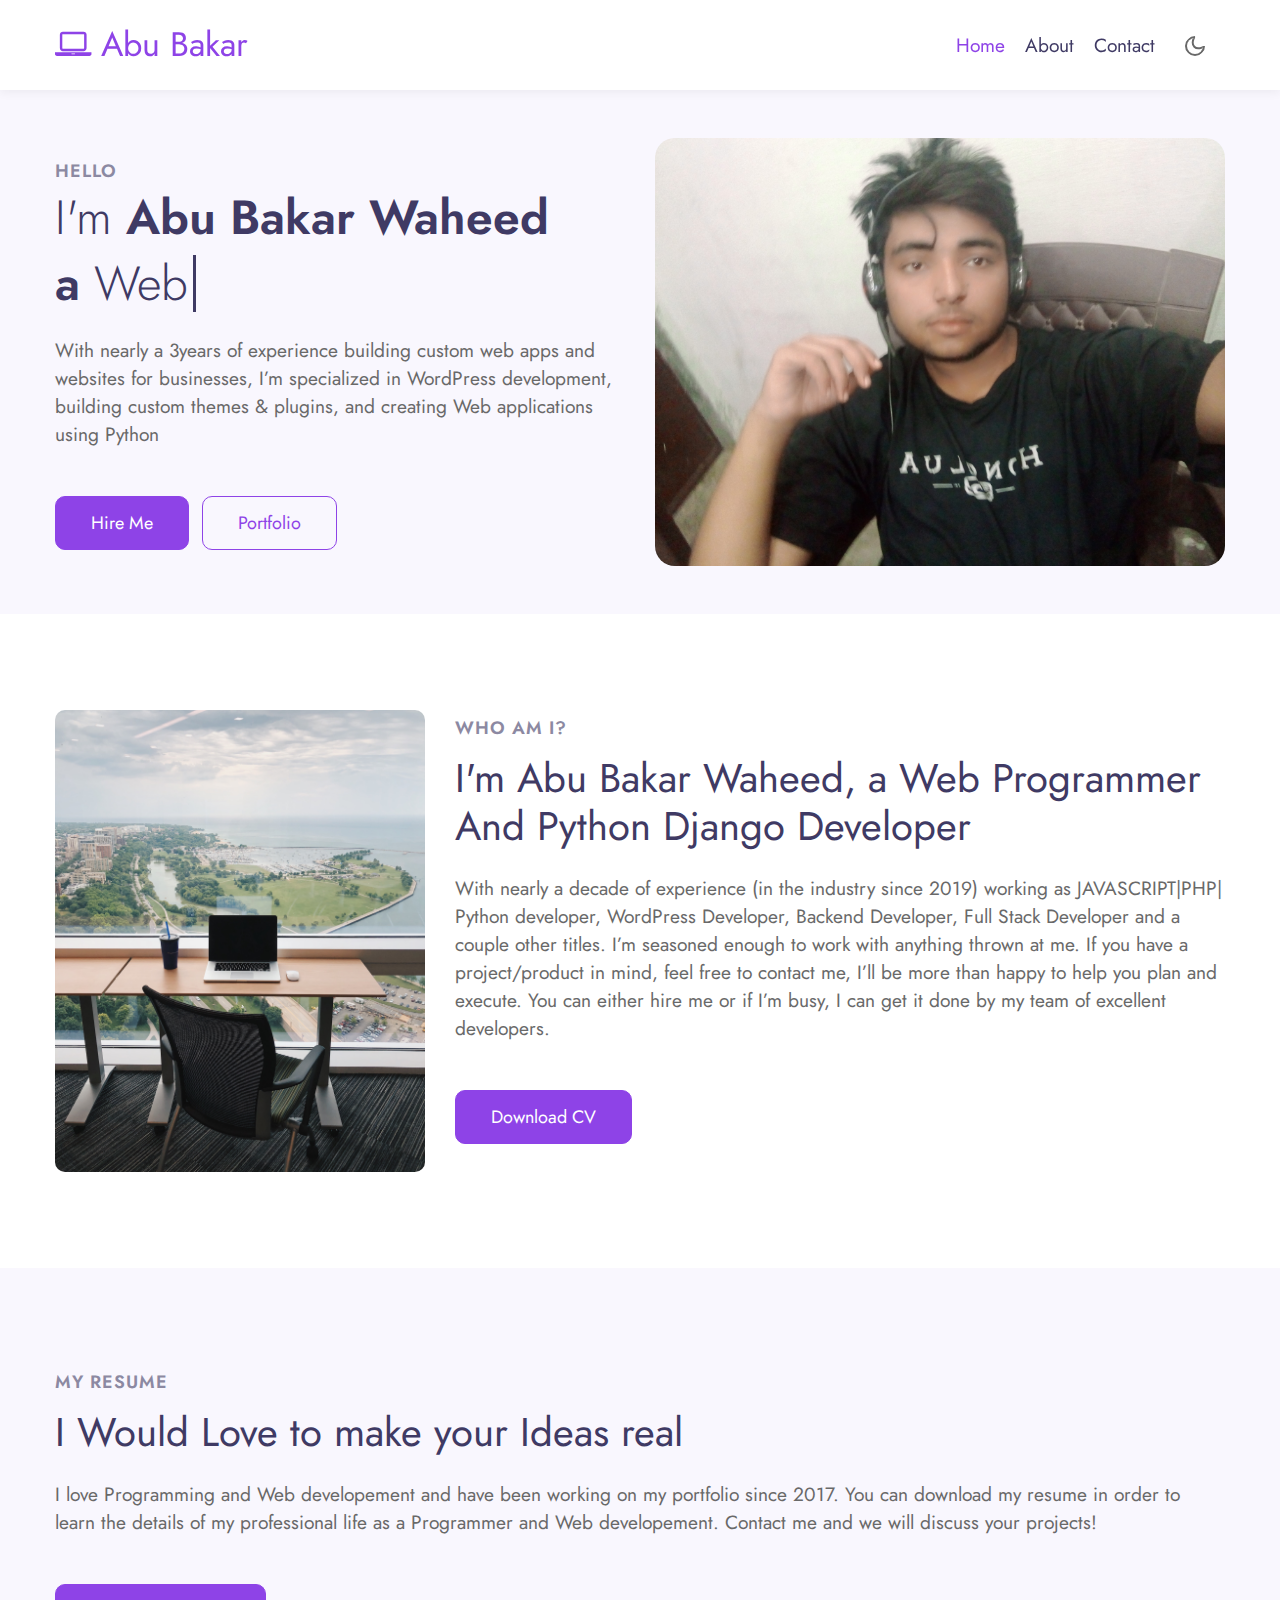
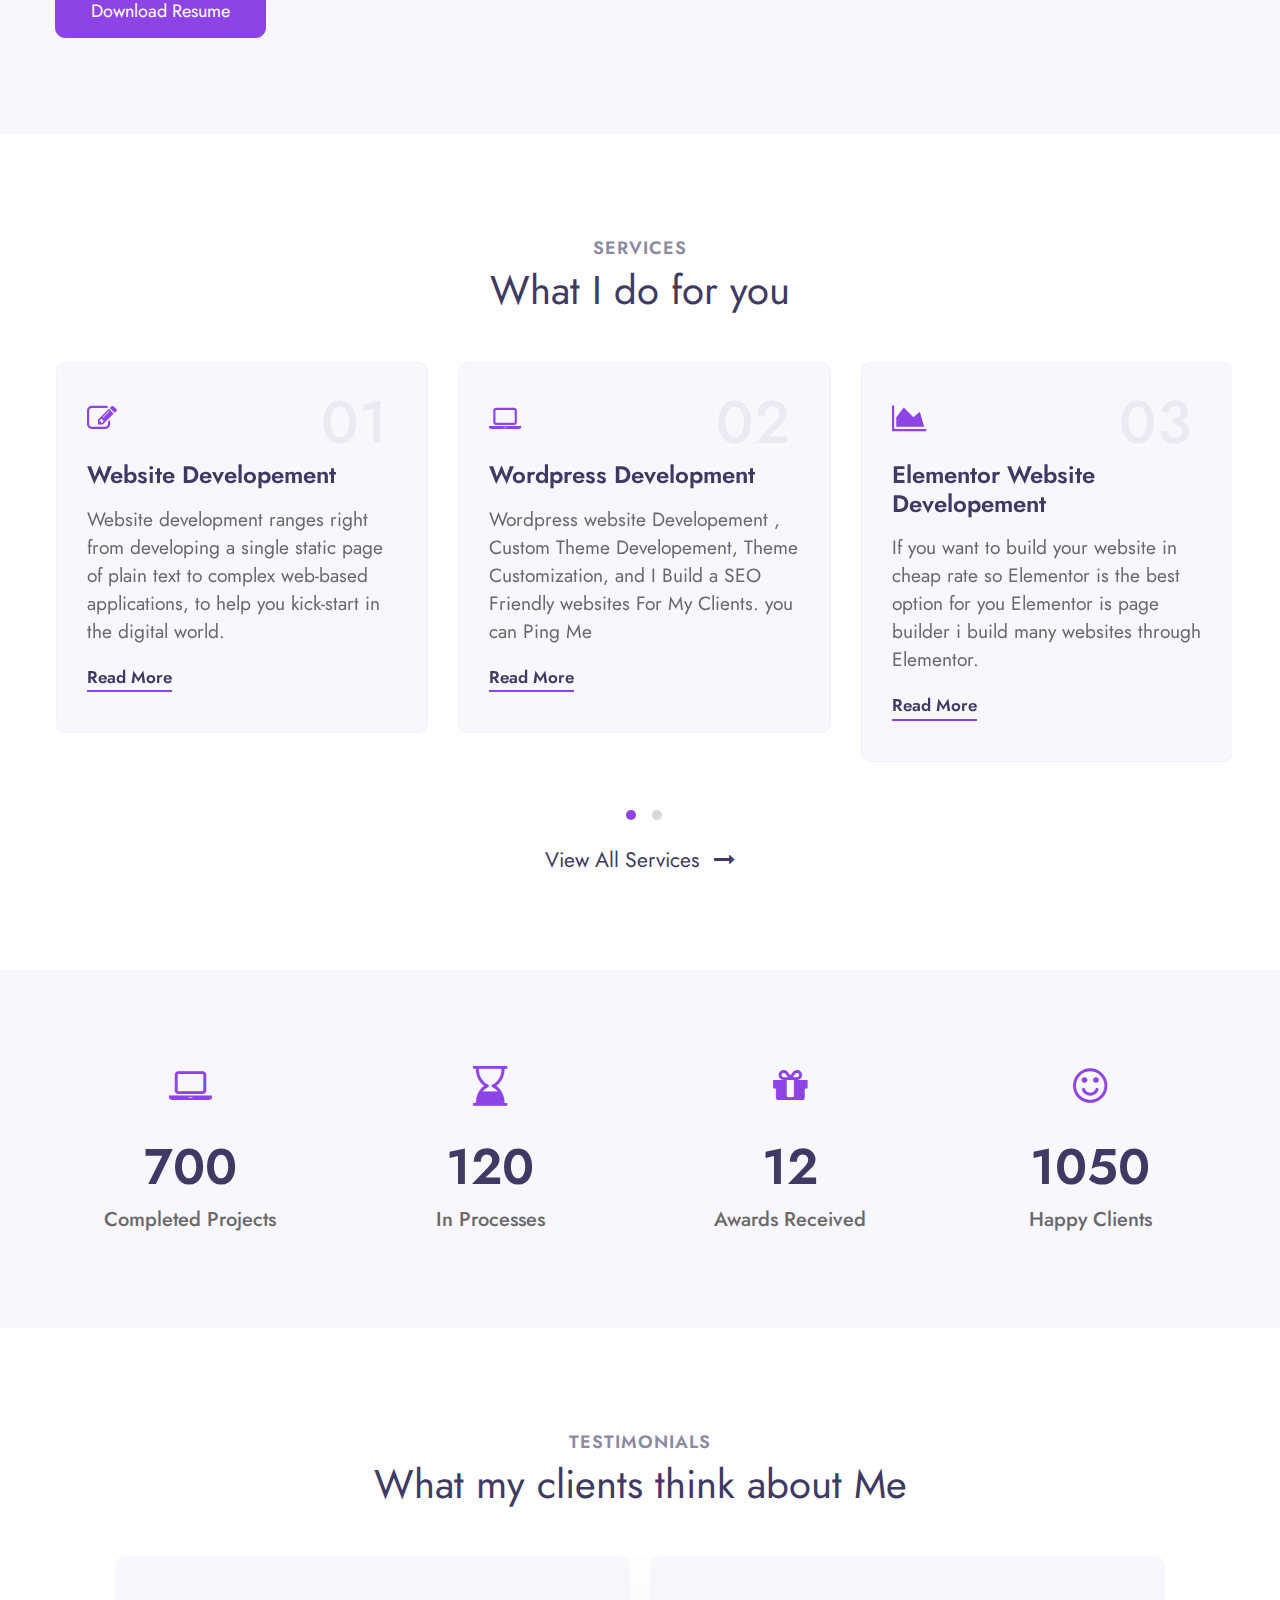
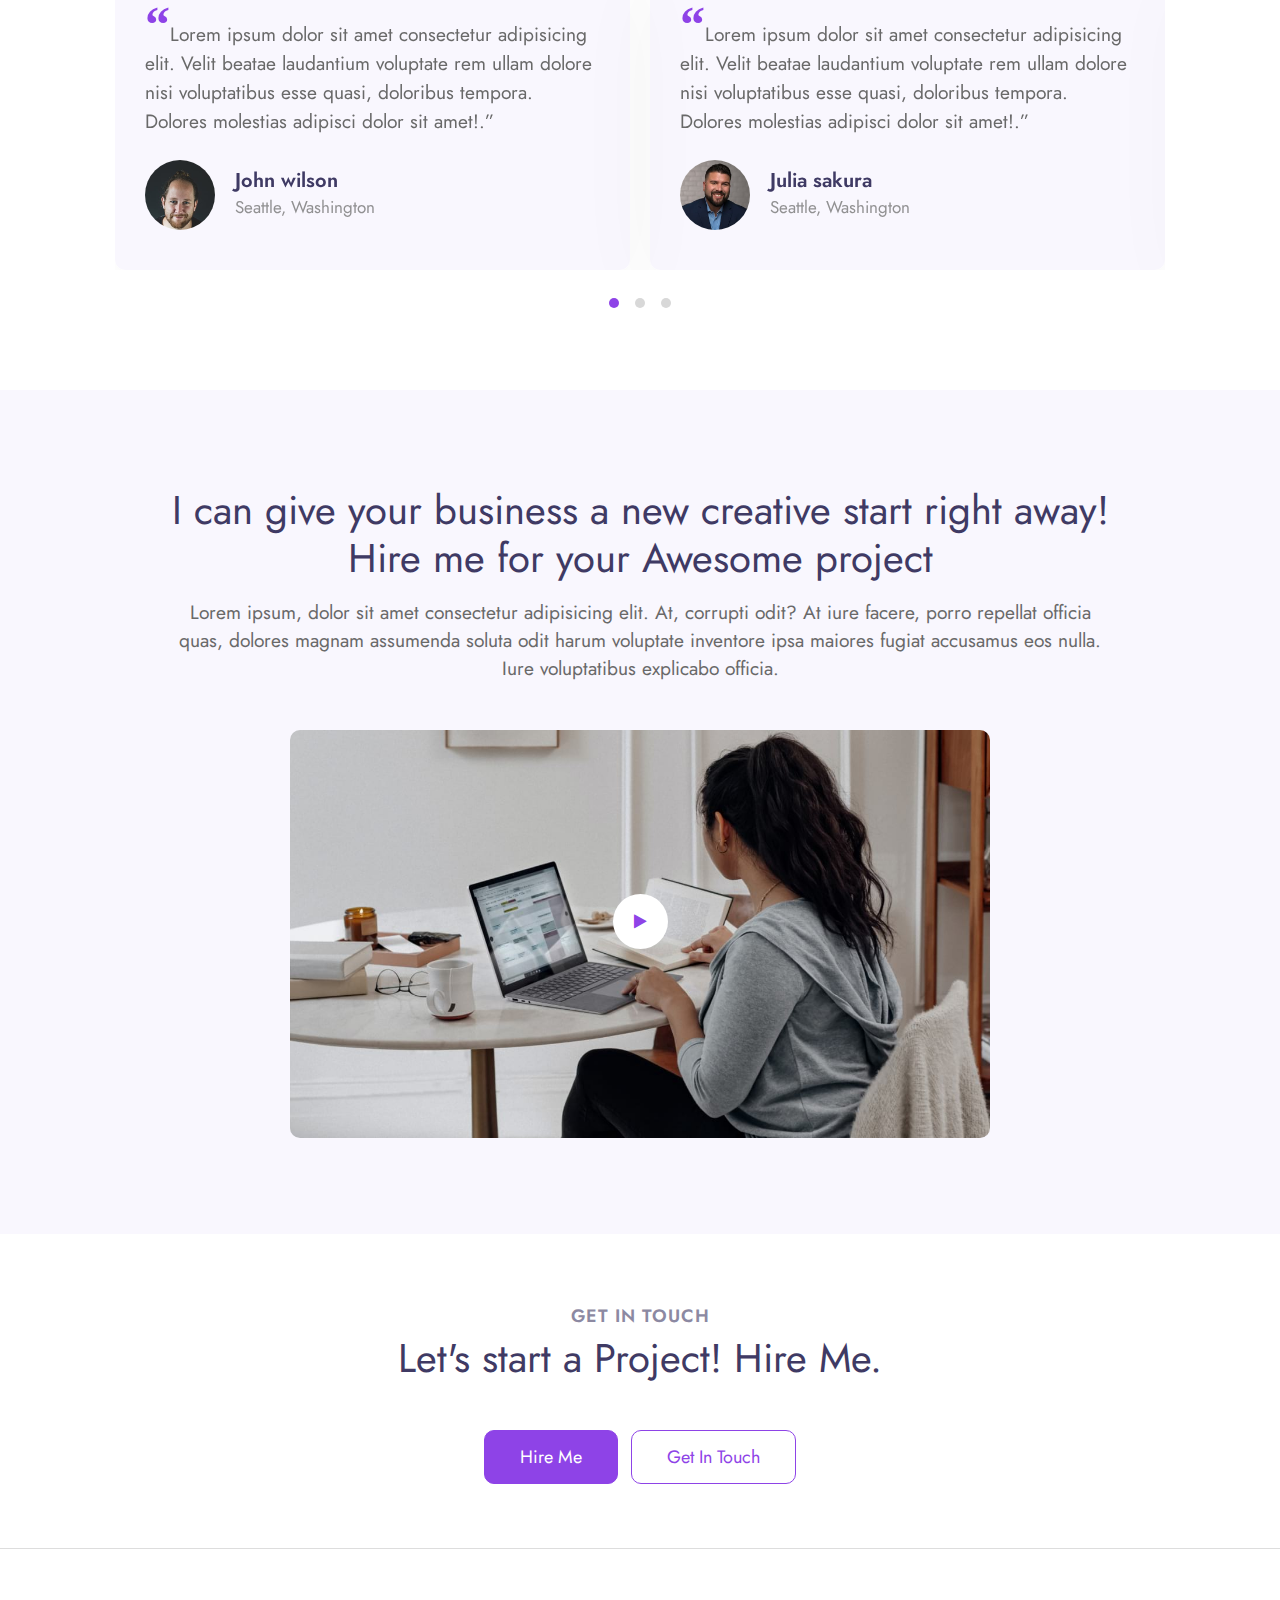
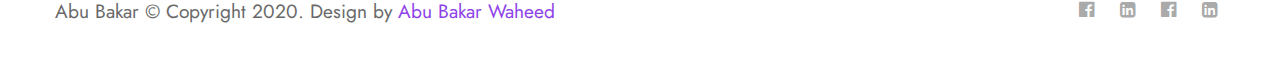
<file: index.html>
<!doctype html>
<html lang="en">

<head>
  <!-- Required meta tags -->
  <meta charset="utf-8">
  <meta name="viewport" content="width=device-width, initial-scale=1, shrink-to-fit=no">

  <title>Python Django | javascript | Front End Developer | Wordpress Developer</title>
  <link rel="icon" type="image/x-icon" href="assets/images/download.png">
  <!-- google fonts -->  
  <link href="//fonts.googleapis.com/css2?family=Jost:wght@300;400;600&display=swap" rel="stylesheet">
  <link rel="stylesheet" href="assets/css/style-starter.css">
</head>

<body>
<!-- header -->
<header id="site-header" class="fixed-top">
  <div class="container">
      <nav class="navbar navbar-expand-lg stroke">
          <a class="navbar-brand" href="index.html">
              <span class="fa fa-laptop"></span> Abu Bakar
          </a>
          <!-- if logo is image enable this   
      <a class="navbar-brand" href="#index.html">
          <img src="image-path" alt="Your logo" title="Your logo" style="height:35px;" />
      </a> -->
          <button class="navbar-toggler  collapsed bg-gradient" type="button" data-toggle="collapse"
              data-target="#navbarTogglerDemo02" aria-controls="navbarTogglerDemo02" aria-expanded="false"
              aria-label="Toggle navigation">
              <span class="navbar-toggler-icon fa icon-expand fa-bars"></span>
              <span class="navbar-toggler-icon fa icon-close fa-times"></span>
              </span>
          </button>

          <div class="collapse navbar-collapse" id="navbarTogglerDemo02">
              <ul class="navbar-nav ml-auto">
                  <li class="nav-item active">
                      <a class="nav-link" href="index.html">Home <span class="sr-only">(current)</span></a>
                  </li>
                  <li class="nav-item @@about__active">
                      <a class="nav-link" href="about.html">About</a>
                  </li>
                  <li class="nav-item @@contact__active">
                      <a class="nav-link" href="contact.html">Contact</a>
                  </li>
              </ul>
          </div>
          <!-- toggle switch for light and dark theme -->
          <div class="mobile-position">
              <nav class="navigation">
                  <div class="theme-switch-wrapper">
                      <label class="theme-switch" for="checkbox">
                          <input type="checkbox" id="checkbox">
                          <div class="mode-container">
                              <i class="gg-sun"></i>
                              <i class="gg-moon"></i>
                          </div>
                      </label>
                  </div>
              </nav>
          </div>
      </nav>
  </div>
</header>

<!-- banner section -->
<section id="home" class="w3l-banner py-5">
    <div class="container">
        <div class="row align-items-center">
            <div class="col-lg-6 col-sm-12 mt-lg-0 mt-4">
                <span class="title-small">Hello</span>
                <h1 class="mb-2 title"> <span>I'm</span> Abu Bakar Waheed </h1>
                <h1 class="mb-4 title"> a <span class="typed-text"></span><span class="cursor">&nbsp</span></h1>
                <p>With nearly a 3years  of experience building custom web apps and websites for businesses, I’m specialized in WordPress development, building custom themes & plugins, and creating Web applications using Python</p>
                <div class="mt-sm-5 mt-4">
                    <a class="btn btn-primary btn-style mr-2" href="contact.html"> Hire Me </a>
                    <a class="btn btn-outline-primary btn-style mr-2" href="#portfolio"> Portfolio </a>
                </div>
            </div>
            <div class="col-lg-6 col-md-8 col-sm-10 mt-lg-0 mt-4">
                <div class="img-effect text-lg-center">
                    <img src="assets/images/IMG_20210622_125222_9.jpg" alt="myphoto" class="img-fluid" style="border-radius:20px;">
                </div>
            </div>
        </div>
    </div>
</section>
<!-- //banner section -->

<!-- home page about section -->
<section class="w3l-index3" id="about">
    <div class="midd-w3 py-5">
        <div class="container py-lg-5 py-md-3">
            <div class="row">
                <div class="col-lg-4">
                    <div class="position-relative">
                        <img src="assets/images/tanner-van-dera-oaQ2mTeaP7o-unsplash.jpg" alt="" class="radius-image img-fluid">
                    </div>
                </div>
                <div class="col-lg-8 mt-lg-0 mt-5">
                    <h5 class="title-small mb-2">Who am i?</h5>
                    <h3 class="title-big">I'm Abu Bakar Waheed, a Web Programmer And Python Django Developer</h3>
                    <p class="mt-4">With nearly a decade of experience (in the industry since 2019) working as JAVASCRIPT|PHP| Python developer, WordPress Developer, Backend Developer, Full Stack Developer and a couple other titles. I’m seasoned enough to work with anything thrown at me.

                      If you have a project/product in mind, feel free to contact me, I’ll be more than happy to help you plan and execute. You can either hire me or if I’m busy, I can get it done by my team of excellent developers.
                       </p>
                    <a href="#download" class="btn btn-style btn-primary mt-lg-5 mt-4">Download CV</a>
                </div>
            </div>
        </div>
    </div>
</section>
<!-- //home page about section -->

<!-- home page second section -->
<div class="py-5 w3l-resume">
    <div class="container py-lg-5 py-3">
        <h5 class="title-small mb-2"> My resume</h5>
        <h3 class="title-big mb-4">I Would Love to make your Ideas real </h3>
        <p>I love Programming and Web developement and have been working on my portfolio since 2017. You can download my
            resume in order to learn the details of my professional life as a Programmer and Web developement. Contact me and
            we will discuss your projects!</p>
        <div class="mt-5">
            <a href="#download" class="btn btn-style btn-primary">Download resume</a>
        </div>
    </div>
</div>
<!-- //home page second section -->

<!-- home page services section -->
<section class="w3l-services">
    <div class="blog py-5" id="services">
        <div class="container py-lg-5">
            <h5 class="title-small text-center">Services</h5>
            <h3 class="title-big text-center mb-sm-5 mb-4">What I do for you</h3>
            <div class="row">
                <div class="col-md-12 mx-auto pr-2">
                    <div class="owl-two owl-carousel owl-theme">
                        <div class="item">
                            <div class="card">
                                <div class="box-wrap">
                                    <div class="icon">
                                        <span class="fa fa-pencil-square-o"></span>
                                    </div>
                                    <h4 class="number">01</h4>
                                    <h4><a href="#url">Website Developement</a></h4>
                                    <p>Website development ranges right from developing a single static page of plain text to complex web-based applications, to help you kick-start in the digital world.</p>
                                    <a href="#read" class="read">Read more</a>
                                </div>
                            </div>
                        </div>

                        <div class="item">
                            <div class="card">
                                <div class="box-wrap">
                                    <div class="icon">
                                      <span class="fa fa-laptop"></span>
                                    </div>
                                    <h4 class="number">02</h4>
                                    <h4><a href="#url">Wordpress Development</a></h4>
                                    <p>Wordpress website Developement , Custom Theme Developement, Theme Customization, and I Build a SEO Friendly websites For My Clients. you can Ping Me</p>
                                      <a href="#read" class="read">Read more</a>
                                  </div>
                            </div>
                        </div>

                        <div class="item">
                            <div class="card">
                                <div class="box-wrap">
                                    <div class="icon">
                                      <span class="fa fa-area-chart"></span>
                                    </div>
                                    <h4 class="number">03</h4>
                                    <h4><a href="#url">Elementor Website Developement</a></h4>
                                    <p>If you want to build your website in cheap  rate so Elementor is the best option for you Elementor is page builder i build many websites through Elementor.</p>
                                      <a href="#read" class="read">Read more</a>
                                  </div>
                            </div>
                        </div>

                        <div class="item">
                            <div class="card">
                                <div class="box-wrap">
                                    <div class="icon">
                                        <span class="fa fa-pencil-square-o"></span>
                                    </div>
                                    <h4 class="number">04</h4>
                                    <h4><a href="#url">Website Maintenance</a></h4>
                                    <p>Our application maintenance and modernization services are designed to ensure the scalability, performance, and sustainability of your entire software infrastructure as your business grows.</p>
                                    <a href="#read" class="read">Read more</a>
                                </div>
                            </div>
                        </div>

                        <div class="item">
                            <div class="card">
                                <div class="box-wrap">
                                    <div class="icon">
                                      <span class="fa fa-laptop"></span>
                                    </div>
                                    <h4 class="number">05</h4>
                                    <h4><a href="#url">Web Application</a></h4>
                                    <p>A web application is an application that runs on a web server, unlike mobile apps that are stored locally on the device. They are accessed by the user through a web browser.</p>
                                      <a href="#read" class="read">Read more</a>
                                  </div>
                            </div>
                        </div>

                        <div class="item">
                            <div class="card">
                                <div class="box-wrap">
                                    <div class="icon">
                                      <span class="fa fa-area-chart"></span>
                                    </div>
                                    <h4 class="number">06</h4>
                                    <h4><a href="#url">Anything Programming</a></h4>
                                    <p>
                                     If you have any dout about programming so feel free to contact.
                                    </p>
                                      <a href="#read" class="read">Read more</a>
                                  </div>
                            </div>
                        </div>
                    </div>
                </div>
            </div>
            <div class="mt-5 text-more">
                <p class="mt-4 pt-3 sample text-center">
                    <a href="services.html">View All Services <span class="pl-2 fa fa-long-arrow-right"></span></a>
                </p>
            </div>
        </div>
    </div>
</section>
<!-- //home page services section -->

<!-- stats -->
<section class="w3l-stats py-lg-5 py-4" id="stats">
    <div class="gallery-inner container py-md-5 py-4">
        <div class="row stats-con">
            <div class="col-sm-3 col-6 stats_info counter_grid">
                <span class="fa fa-laptop"></span>
                <p class="counter">700</p>
                <h4>Completed projects</h4>
            </div>
            <div class="col-sm-3 col-6 stats_info counter_grid1">
                <span class="fa fa-hourglass-end"></span>
                <p class="counter">120</p>
                <h4>In processes</h4>
            </div>
            <div class="col-sm-3 col-6 stats_info counter_grid mt-sm-0 mt-5">
                <span class="fa fa-gift"></span>
                <p class="counter">12</p>
                <h4>Awards Received</h4>
            </div>
            <div class="col-sm-3 col-6 stats_info counter_grid2 mt-sm-0 mt-5">
                <span class="fa fa-smile-o"></span>
                <p class="counter">1050</p>
                <h4>Happy Clients</h4>
            </div>
        </div>
    </div>
</section>
<!-- //stats -->
<!-- testimonials -->
<section class="w3l-clients" id="clients">
    <!-- /grids -->
    <div class="cusrtomer-layout py-5">
        <div class="container py-lg-5 py-md-4">
            <div class="heading text-center mx-auto">
                <h6 class="title-small text-center">Testimonials</h6>
                <h3 class="title-big mb-md-5 mb-4">What my clients think about Me </h3>
            </div>
            <!-- /grids -->
            <div class="testimonial-width">
                <div id="owl-demo1" class="owl-carousel owl-theme mb-4">
                    <div class="item">
                        <div class="testimonial-content">
                            <div class="testimonial">
                                <blockquote>
                                    <q>Lorem ipsum dolor sit amet consectetur adipisicing elit. Velit beatae laudantium
                                        voluptate rem ullam dolore nisi voluptatibus esse quasi, doloribus tempora.
                                        Dolores molestias adipisci dolor sit amet!.</q>
                                </blockquote>
                                <div class="testi-des">
                                    <div class="test-img"><img src="assets/images/team1.jpg" class="img-fluid" alt="client-img">
                                    </div>
                                    <div class="peopl align-self">
                                        <h3>John wilson</h3>
                                        <p class="indentity">Seattle, Washington</p>
                                    </div>
                                </div>
                            </div>
                        </div>
                    </div>
                    <div class="item">
                        <div class="testimonial-content">
                            <div class="testimonial">
                                <blockquote>
                                    <q>Lorem ipsum dolor sit amet consectetur adipisicing elit. Velit beatae laudantium
                                        voluptate rem ullam dolore nisi voluptatibus esse quasi, doloribus tempora.
                                        Dolores molestias adipisci dolor sit amet!.</q>
                                </blockquote>
                                <div class="testi-des">
                                    <div class="test-img"><img src="assets/images/team2.jpg" class="img-fluid" alt="client-img">
                                    </div>
                                    <div class="peopl align-self">
                                        <h3>Julia sakura</h3>
                                        <p class="indentity">Seattle, Washington</p>
                                    </div>
                                </div>
                            </div>
                        </div>
                    </div>
                    <div class="item">
                        <div class="testimonial-content">
                            <div class="testimonial">
                                <blockquote>
                                    <q>Lorem ipsum dolor sit amet consectetur adipisicing elit. Velit beatae laudantium
                                        voluptate rem ullam dolore nisi voluptatibus esse quasi, doloribus tempora.
                                        Dolores molestias adipisci dolor sit amet!.</q>
                                </blockquote>
                                <div class="testi-des">
                                    <div class="test-img"><img src="assets/images/team3.jpg" class="img-fluid" alt="client-img">
                                    </div>
                                    <div class="peopl align-self">
                                        <h3>Roy Linderson</h3>
                                        <p class="indentity">Seattle, Washington</p>
                                    </div>
                                </div>
                            </div>
                        </div>
                    </div>
                    <div class="item">
                        <div class="testimonial-content">
                            <div class="testimonial">
                                <blockquote>
                                    <q>Lorem ipsum dolor sit amet consectetur adipisicing elit. Velit beatae laudantium
                                        voluptate rem ullam dolore nisi voluptatibus esse quasi, doloribus tempora.
                                        Dolores molestias adipisci dolor sit amet!.</q>
                                </blockquote>
                                <div class="testi-des">
                                    <div class="test-img"><img src="assets/images/team4.jpg" class="img-fluid" alt="client-img">
                                    </div>
                                    <div class="peopl align-self">
                                        <h3>Mike Thyson</h3>
                                        <p class="indentity">Seattle, Washington</p>
                                    </div>
                                </div>
                            </div>
                        </div>
                    </div>
                    <div class="item">
                        <div class="testimonial-content">
                            <div class="testimonial">
                                <blockquote>
                                    <q>Lorem ipsum dolor sit amet consectetur adipisicing elit. Velit beatae laudantium
                                        voluptate rem ullam dolore nisi voluptatibus esse quasi, doloribus tempora.
                                        Dolores molestias adipisci dolor sit amet!.</q>
                                </blockquote>
                                <div class="testi-des">
                                    <div class="test-img"><img src="assets/images/team2.jpg" class="img-fluid" alt="client-img">
                                    </div>
                                    <div class="peopl align-self">
                                        <h3>Laura gill</h3>
                                        <p class="indentity">Seattle, Washington</p>
                                    </div>
                                </div>
                            </div>
                        </div>
                    </div>
                    <div class="item">
                        <div class="testimonial-content">
                            <div class="testimonial">
                                <blockquote>
                                    <q>Lorem ipsum dolor sit amet consectetur adipisicing elit. Velit beatae laudantium
                                        voluptate rem ullam dolore nisi voluptatibus esse quasi, doloribus tempora.
                                        Dolores molestias adipisci dolor sit amet!.</q>
                                </blockquote>
                                <div class="testi-des">
                                    <div class="test-img"><img src="assets/images/team3.jpg" class="img-fluid" alt="client-img">
                                    </div>
                                    <div class="peopl align-self">
                                        <h3>Smith Johnson</h3>
                                        <p class="indentity">Seattle, Washington</p>
                                    </div>
                                </div>
                            </div>
                        </div>
                    </div>
                </div>
            </div>
        </div>
        <!-- /grids -->
    </div>
    <!-- //grids -->
</section>
<!-- //testimonials -->

<!-- home page video popup section -->
<section class="w3l-index5" id="about">
    <div class="new-block py-5">
        <div class="container py-lg-5">
            <div class="middle-section text-center">
                <div class="section-width">
                    <h3 class="title-big">I can give your business a new creative start right away! Hire me for your
                        Awesome project</h3>
                    <p class="mt-3">Lorem ipsum, dolor sit amet consectetur adipisicing elit. At, corrupti odit? At iure
                        facere,
                        porro repellat officia quas, dolores magnam assumenda soluta odit
                        harum
                        voluptate inventore ipsa maiores fugiat accusamus eos nulla. Iure voluptatibus explicabo
                        officia.</p>
                </div>
                <div class="history-info mt-5">
                    <div class="position-relative">
                        <img src="assets/images/bg.jpg" class="img-fluid radius-image video-popup-image"
                            alt="video-popup">

                        <a href="#small-dialog" class="popup-with-zoom-anim play-view text-center position-absolute">
                            <span class="video-play-icon">
                                <span class="fa fa-play"></span>
                            </span>
                        </a>

                        <!-- dialog itself, mfp-hide class is required to make dialog hidden -->
                        <div id="small-dialog" class="zoom-anim-dialog mfp-hide">
                            <iframe src="#" allowfullscreen></iframe>
                        </div>
                    </div>
                </div>

                <!-- dialog itself, mfp-hide class is required to make dialog hidden -->
                <div id="small-dialog" class="zoom-anim-dialog mfp-hide">
                    <iframe src="#" allowfullscreen></iframe>
                </div>
            </div>
        </div>
    </div>
</section>
<!-- //home page video popup section -->

 <!-- freelance hire me -->
 <section class="w3l-grid-quote text-center py-5">
   <div class="container py-3">
     <h6 class="title-small">Get in touch</h6>
     <h3 class="title-big mb-md-5 mb-4">Let's start a Project! Hire Me.</h3>
     <a href="contact.html" class="btn btn-style btn-primary mr-2">Hire Me </a>
     <a href="contact.html" class="btn btn-style btn-outline-primary">Get in touch</a>
   </div>
 </section>
 <!-- //freelance hire me -->
 
<!-- Footer -->
<section class="w3l-footer py-sm-5 py-4">
  <div class="container">
    <div class="footer-content">
      <div class="row">
        <div class="col-lg-8 footer-left">
          <p class="m-0">Abu Bakar © Copyright 2020. Design by <a href="https://www.linkedin.com/in/abu-bakar-waheed-440350204/">Abu Bakar Waheed</a></p>
        </div>
        <div class="col-lg-4 footer-right text-lg-right text-center mt-lg-0 mt-3">
          <ul class="social m-0 p-0">
            <li><a href="https://web.facebook.com/abubakar.sangha"><span class="fa fa-facebook-official"></span></a></li>
            <li><a href="https://www.linkedin.com/in/abu-bakar-waheed-440350204/"><span class="fa fa-linkedin-square"></span></a></li>
            <li><a href="https://web.facebook.com/abubakar.sangha"><span class="fa fa-facebook-official"></span></a></li>
            <li><a href="https://www.linkedin.com/in/abu-bakar-waheed-440350204/"><span class="fa fa-linkedin-square"></span></a></li>
          </ul>
        </div>
      </div>
    </div>
  </div>

  <!-- move top -->
  <button onclick="topFunction()" id="movetop" title="Go to top">
    <span class="fa fa-angle-up"></span>
  </button>
  <script>
    // When the user scrolls down 20px from the top of the document, show the button
    window.onscroll = function () {
      scrollFunction()
    };

    function scrollFunction() {
      if (document.body.scrollTop > 20 || document.documentElement.scrollTop > 20) {
        document.getElementById("movetop").style.display = "block";
      } else {
        document.getElementById("movetop").style.display = "none";
      }
    }

    // When the user clicks on the button, scroll to the top of the document
    function topFunction() {
      document.body.scrollTop = 0;
      document.documentElement.scrollTop = 0;
    }
  </script>
  <!-- /move top -->
</section>
<!-- //Footer -->

<!-- all js scripts and files here -->

<script src="assets/js/theme-change.js"></script><!-- theme switch js (light and dark)-->

<script src="assets/js/jquery-3.3.1.min.js"></script><!-- default jQuery -->

<!-- /typig-text-->
<script>
  const typedTextSpan = document.querySelector(".typed-text");
  const cursorSpan = document.querySelector(".cursor");

  const textArray = ["Web Programmer", " Django Developer","Javascript Developer","Freelancer" ];
  const typingDelay = 200;
  const erasingDelay = 10;
  const newTextDelay = 100; // Delay between current and next text
  let textArrayIndex = 0;
  let charIndex = 0;

  function type() {
    if (charIndex < textArray[textArrayIndex].length) {
      if (!cursorSpan.classList.contains("typing")) cursorSpan.classList.add("typing");
      typedTextSpan.textContent += textArray[textArrayIndex].charAt(charIndex);
      charIndex++;
      setTimeout(type, typingDelay);
    } else {
      cursorSpan.classList.remove("typing");
      setTimeout(erase, newTextDelay);
    }
  }

  function erase() {
    if (charIndex > 0) {
      // add class 'typing' if there's none
      if (!cursorSpan.classList.contains("typing")) {
        cursorSpan.classList.add("typing");
      }
      typedTextSpan.textContent = textArray[textArrayIndex].substring(0, 0);
      charIndex--;
      setTimeout(erase, erasingDelay);
    } else {
      cursorSpan.classList.remove("typing");
      textArrayIndex++;
      if (textArrayIndex >= textArray.length) textArrayIndex = 0;
      setTimeout(type, typingDelay);
    }
  }

  document.addEventListener("DOMContentLoaded", function () { // On DOM Load initiate the effect
    if (textArray.length) setTimeout(type, newTextDelay + 250);
  });
</script>
<!-- //typig-text-->

<!-- services owlcarousel -->
<script src="assets/js/owl.carousel.js"></script>

<!-- script for services -->
<script>
  $(document).ready(function () {
    $('.owl-two').owlCarousel({
      loop: true,
      margin: 30,
      nav: false,
      responsiveClass: true,
      autoplay: false,
      autoplayTimeout: 5000,
      autoplaySpeed: 1000,
      autoplayHoverPause: false,
      responsive: {
        0: {
          items: 1,
          nav: false
        },
        480: {
          items: 1,
          nav: false
        },
        700: {
          items: 1,
          nav: false
        },
        1090: {
          items: 3,
          nav: false
        }
      }
    })
  })
</script>
<!-- //script for services -->

<!-- script for tesimonials carousel slider -->
<script>
  $(document).ready(function () {
    $("#owl-demo1").owlCarousel({
      loop: true,
      margin: 20,
      nav: false,
      responsiveClass: true,
      responsive: {
        0: {
          items: 1,
          nav: false
        },
        736: {
          items: 1,
          nav: false
        },
        1000: {
          items: 2,
          nav: false,
          loop: false
        }
      }
    })
  })
</script>
<!-- //script for tesimonials carousel slider -->

<!-- video popup -->
<script src="assets/js/jquery.magnific-popup.min.js"></script>
<script>
  $(document).ready(function () {
    $('.popup-with-zoom-anim').magnificPopup({
      type: 'inline',

      fixedContentPos: false,
      fixedBgPos: true,

      overflowY: 'auto',

      closeBtnInside: true,
      preloader: false,

      midClick: true,
      removalDelay: 300,
      mainClass: 'my-mfp-zoom-in'
    });

    $('.popup-with-move-anim').magnificPopup({
      type: 'inline',

      fixedContentPos: false,
      fixedBgPos: true,

      overflowY: 'auto',

      closeBtnInside: true,
      preloader: false,

      midClick: true,
      removalDelay: 300,
      mainClass: 'my-mfp-slide-bottom'
    });
  });
</script>
<!-- //video popup -->

<!-- stats number counter-->
<script src="assets/js/jquery.waypoints.min.js"></script>
<script src="assets/js/jquery.countup.js"></script>
<script>
  $('.counter').countUp();
</script>
<!-- //stats number counter -->

<!-- disable body scroll which navbar is in active -->
<script>
  $(function () {
    $('.navbar-toggler').click(function () {
      $('body').toggleClass('noscroll');
    })
  });
</script>
<!-- disable body scroll which navbar is in active -->

<!--/MENU-JS-->
<script>
  $(window).on("scroll", function () {
    var scroll = $(window).scrollTop();

    if (scroll >= 80) {
      $("#site-header").addClass("nav-fixed");
    } else {
      $("#site-header").removeClass("nav-fixed");
    }
  });

  //Main navigation Active Class Add Remove
  $(".navbar-toggler").on("click", function () {
    $("header").toggleClass("active");
  });
  $(document).on("ready", function () {
    if ($(window).width() > 991) {
      $("header").removeClass("active");
    }
    $(window).on("resize", function () {
      if ($(window).width() > 991) {
        $("header").removeClass("active");
      }
    });
  });
</script>
<!--//MENU-JS-->

<!-- bootstrap js -->
<script src="assets/js/bootstrap.min.js"></script>

</body>

</html>
</file>
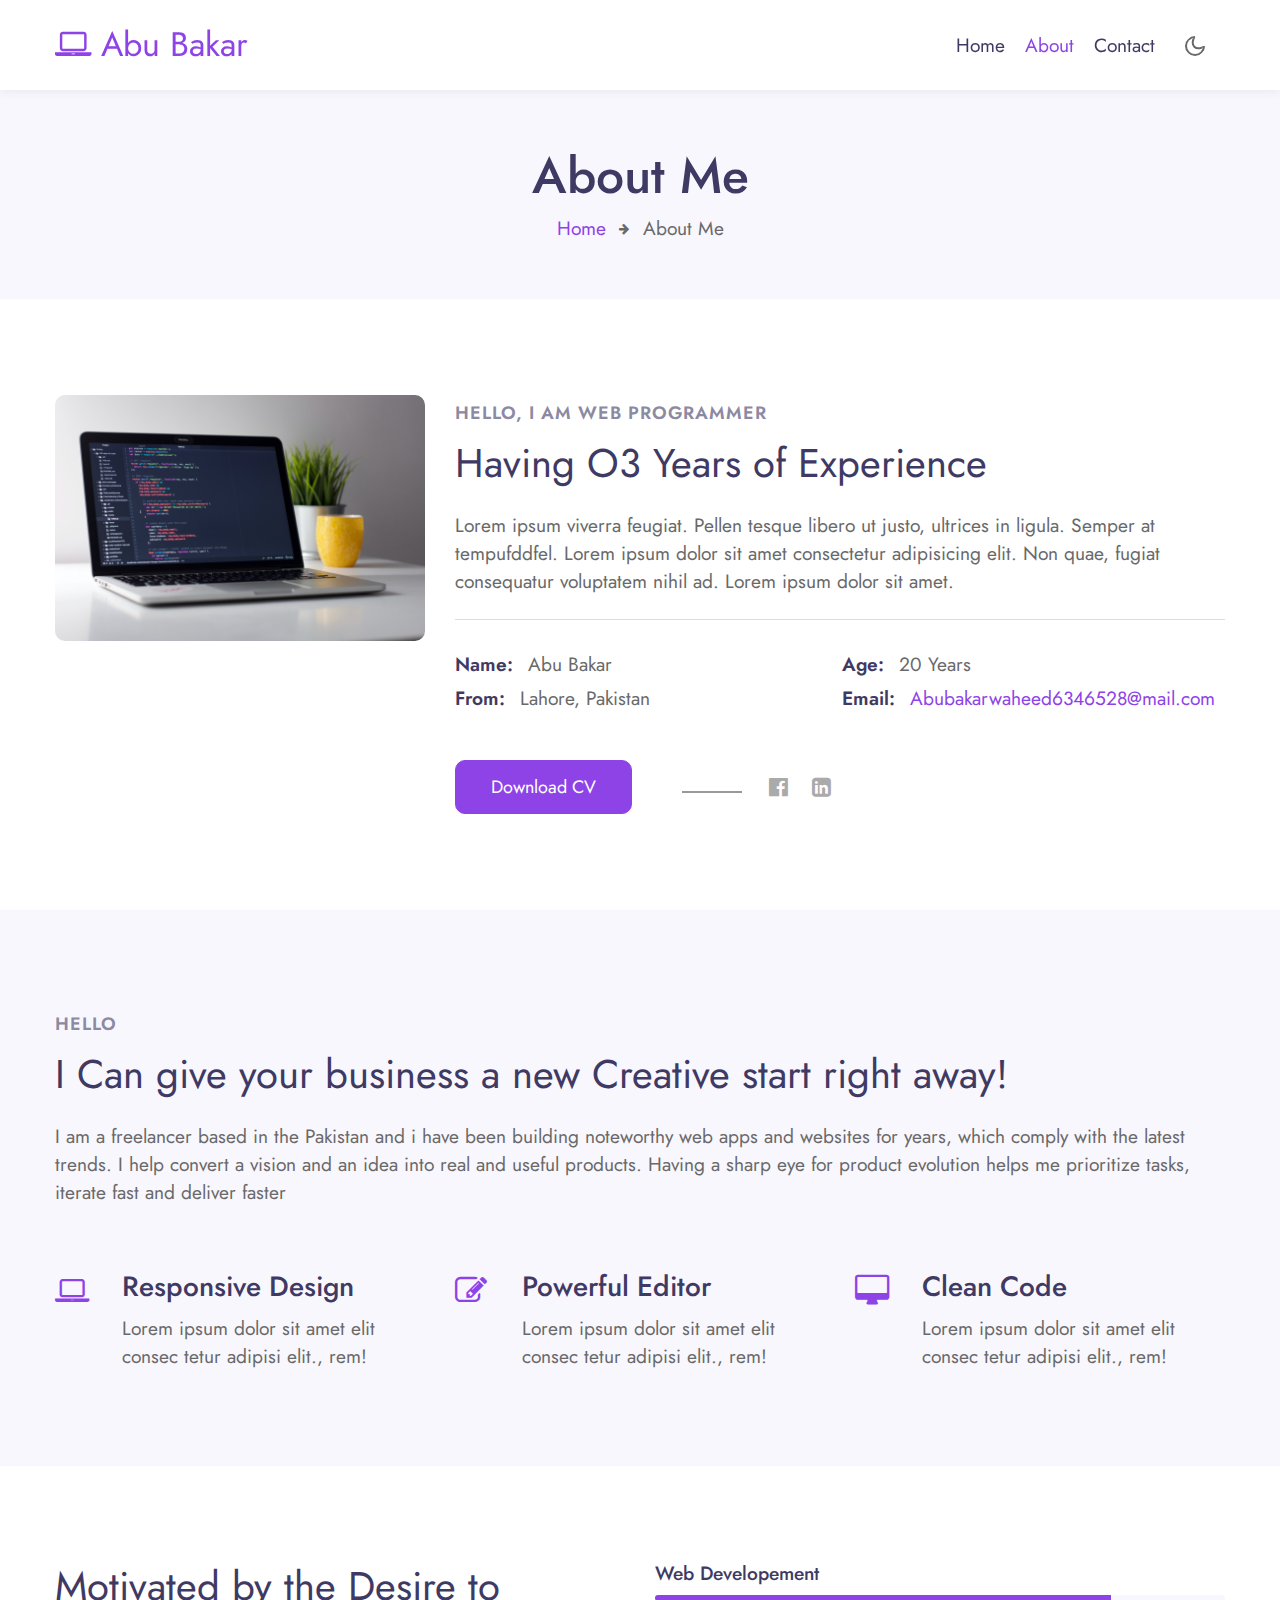
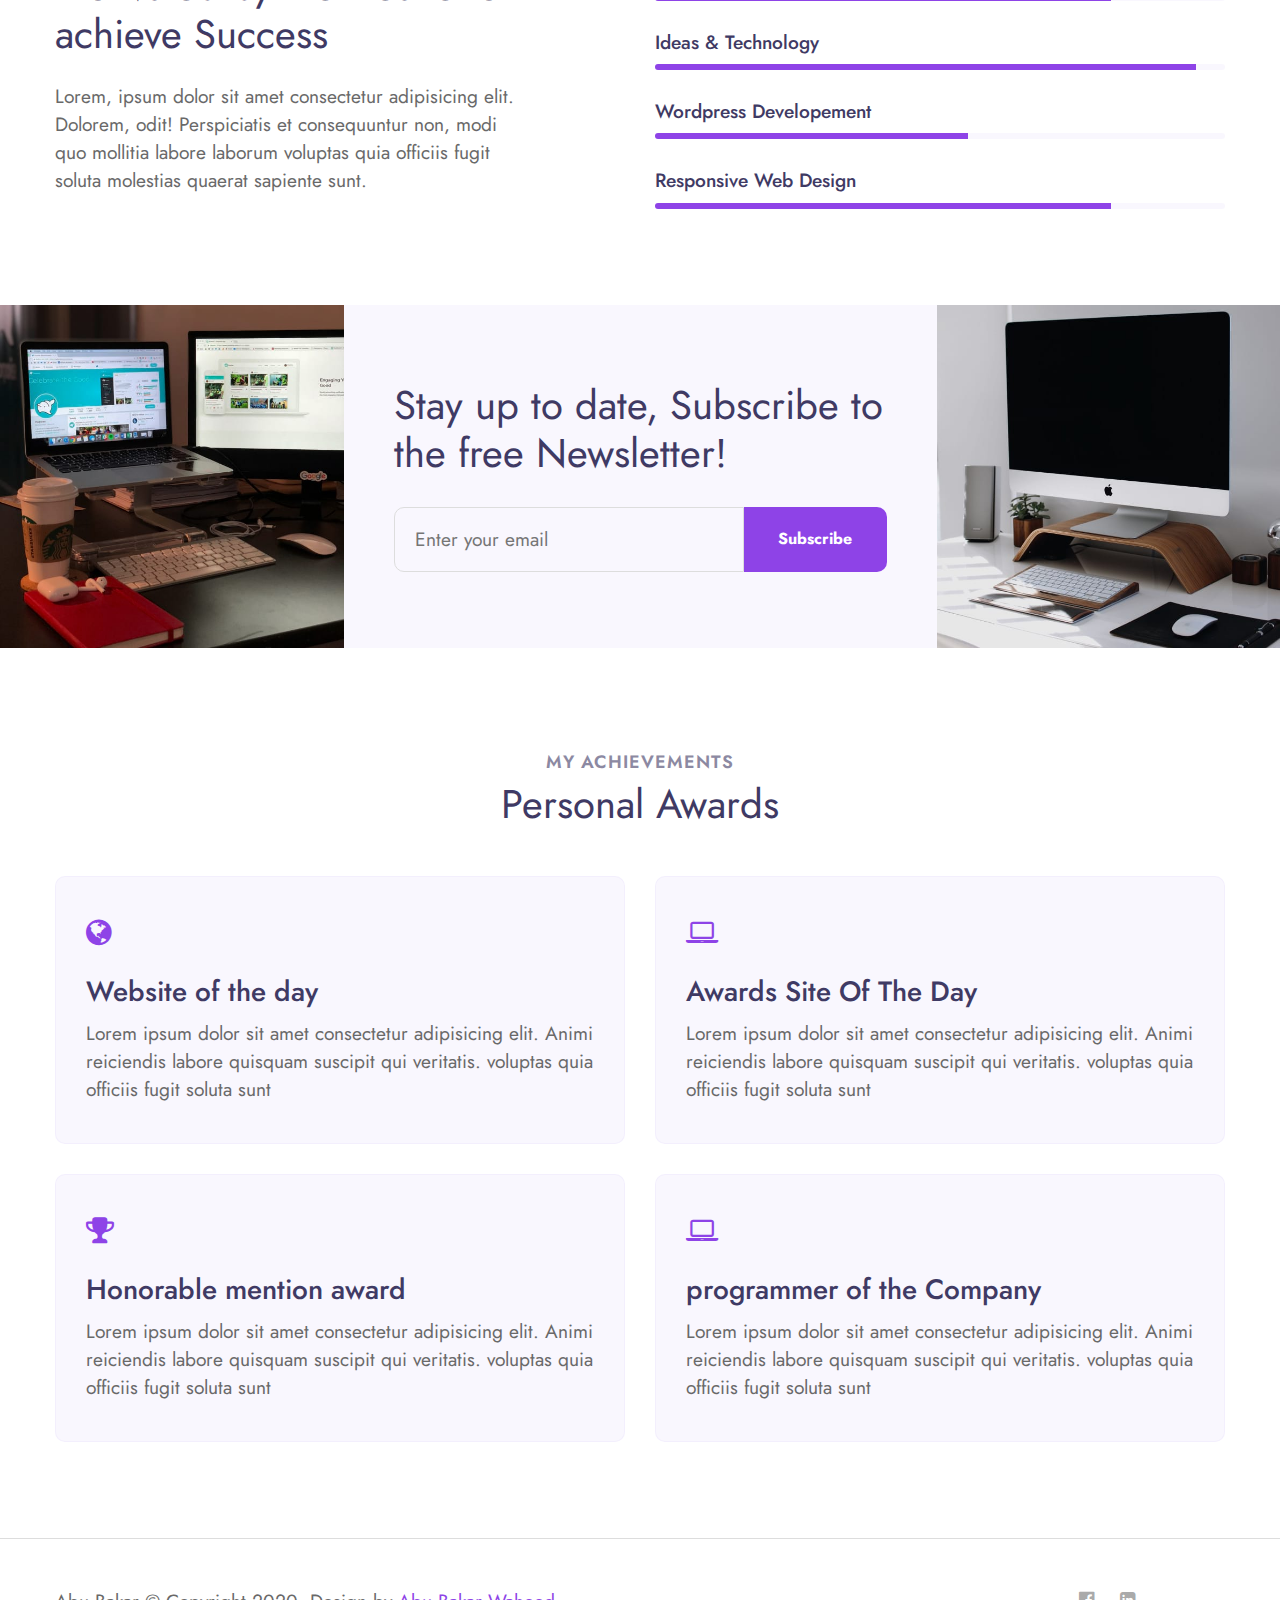
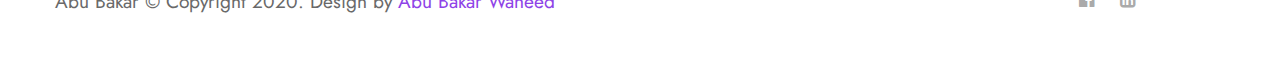
<file: about.html>
<!doctype html>
<html lang="en">

<head>
  <!-- Required meta tags -->
  <meta charset="utf-8">
  <meta name="viewport" content="width=device-width, initial-scale=1, shrink-to-fit=no">

  <title>Python Django | javascript | Front End Developer | Wordpress Developer</title>
  <link rel="icon" type="image/x-icon" href="assets/images/download.png">

  <!-- google fonts -->  
  <link href="//fonts.googleapis.com/css2?family=Jost:wght@300;400;600&display=swap" rel="stylesheet">

  <!-- Template CSS -->
  <link rel="stylesheet" href="assets/css/style-starter.css">
</head>

<body>
<!-- header -->
<header id="site-header" class="fixed-top">
  <div class="container">
      <nav class="navbar navbar-expand-lg stroke">
          <a class="navbar-brand" href="index.html">
              <span class="fa fa-laptop"></span> Abu Bakar
          </a>
          <!-- if logo is image enable this   
      <a class="navbar-brand" href="#index.html">
          <img src="image-path" alt="Your logo" title="Your logo" style="height:35px;" />
      </a> -->
          <button class="navbar-toggler  collapsed bg-gradient" type="button" data-toggle="collapse"
              data-target="#navbarTogglerDemo02" aria-controls="navbarTogglerDemo02" aria-expanded="false"
              aria-label="Toggle navigation">
              <span class="navbar-toggler-icon fa icon-expand fa-bars"></span>
              <span class="navbar-toggler-icon fa icon-close fa-times"></span>
              </span>
          </button>

          <div class="collapse navbar-collapse" id="navbarTogglerDemo02">
              <ul class="navbar-nav ml-auto">
                  <li class="nav-item @@home__active">
                      <a class="nav-link" href="index.html">Home <span class="sr-only">(current)</span></a>
                  </li>
                  <li class="nav-item active">
                      <a class="nav-link" href="about.html">About</a>
                  </li>
                  <li class="nav-item @@contact__active">
                      <a class="nav-link" href="contact.html">Contact</a>
                  </li>
              </ul>
          </div>
          <!-- toggle switch for light and dark theme -->
          <div class="mobile-position">
              <nav class="navigation">
                  <div class="theme-switch-wrapper">
                      <label class="theme-switch" for="checkbox">
                          <input type="checkbox" id="checkbox">
                          <div class="mode-container">
                              <i class="gg-sun"></i>
                              <i class="gg-moon"></i>
                          </div>
                      </label>
                  </div>
              </nav>
          </div>
          <!-- //toggle switch for light and dark theme -->
      </nav>
  </div>
</header>
<!-- //header -->

<!-- about breadcrumb -->
<section class="w3l-about-breadcrumb text-center">
    <div class="breadcrumb-bg breadcrumb-bg-about py-sm-5 py-4">
        <div class="container py-2">
            <h2 class="title">About Me</h2>
            <ul class="breadcrumbs-custom-path mt-2">
                <li><a href="#url">Home</a></li>
                <li class="active"><span class="fa fa-arrow-right mx-2" aria-hidden="true"></span> About Me </li>
            </ul>
        </div>
    </div>
</section>
<!-- //about breadcrumb -->

<!-- about page about section -->
<section class="w3l-aboutblock1" id="about">
    <div class="midd-w3 py-5">
        <div class="container py-lg-5 py-md-3">
            <div class="row">
                <div class="col-lg-4">
                    <div class="position-relative">
                        <img src="assets/images/clement-helardot-95YRwf6CNw8-unsplash.jpg" alt="" class="radius-image img-fluid">
                    </div>
                </div>
                <div class="col-lg-8 mt-lg-0 mt-5">
                    <h5 class="title-small mb-2">Hello, I am Web Programmer</h5>
                    <h3 class="title-big">Having O3 Years of Experience</h3>
                    <p class="mt-4">Lorem ipsum viverra feugiat. Pellen tesque libero ut justo,
                        ultrices in ligula. Semper at tempufddfel. Lorem ipsum dolor sit amet consectetur adipisicing
                        elit. Non quae, fugiat consequatur voluptatem nihil ad. Lorem ipsum dolor sit amet.</p>
                    <div class="my-info mt-4">
                        <div class="single-info"><span>Name:</span>
                            <p>Abu Bakar</p>
                        </div>
                        <div class="single-info"><span>Age:</span>
                            <p>20 Years</p>
                        </div>
                        <div class="single-info"><span>From:</span>
                            <p>Lahore, Pakistan</p>
                        </div>
                        <div class="single-info"><span>Email:</span>
                            <p><a href="mailto:alexander@mail.com">Abubakarwaheed6346528@mail.com</a></p>
                        </div>
                    </div>
                    <div class="my-social mt-lg-5 mt-4">
                        <a href="#download" class="btn btn-style btn-primary">Download CV</a>
                        <ul class="social m-0 p-0">
                          <li><a href="https://web.facebook.com/abubakar.sangha"><span class="fa fa-facebook-official"></span></a></li>
                          <li><a href="https://www.linkedin.com/in/abu-bakar-waheed-440350204/"><span class="fa fa-linkedin-square"></span></a></li>
                          <li><a href="https://github.com/Abubakarwaheed12"><i class="fa-brands fa-github"></i></a></li>
                          <li><a href="#twitter"><i class="fa-brands fa-whatsapp"></i></a></li>
                          </ul>
                    </div>
                </div>
            </div>
        </div>
    </div>
</section>
<!-- //about page about section -->

<!-- about page second section -->
<div class="py-5 w3l-resume">
    <div class="container py-lg-5 py-3">
        <h5 class="title-small mb-2"> Hello</h5>
        <h3 class="title-big mb-4">I Can give your business a new Creative start right away! </h3>
        <p>I am a freelancer based in the Pakistan and i have been building noteworthy web apps and websites
            for years, which comply with the latest  trends. I help convert a vision and an idea into real
            and useful products. Having a sharp eye for product evolution helps me prioritize tasks, iterate fast and
            deliver faster</p>
        <div class="row features-w3pvt-main mt-5 pt-md-3" id="features">
            <div class="col-lg-4 col-md-6 feature-gird">
                <div class="row features-hny-inner-gd">
                    <div class="col-md-2 col-2 featured_grid_left">
                        <div class="icon_left_grid">
                            <span class="fa fa-laptop" aria-hidden="true"></span>
                        </div>
                    </div>
                    <div class="col-md-10 col-10 featured_grid_right_info">
                        <h4><a class="link-hny" href="#url">Responsive Design </a></h4>
                        <p>Lorem ipsum dolor sit amet elit consec tetur adipisi elit., rem!</p>
                    </div>
                </div>
            </div>
            <div class="col-lg-4 col-md-6 feature-gird mt-md-0 mt-4">
                <div class="row features-hny-inner-gd">
                    <div class="col-md-2 col-2 featured_grid_left">
                        <div class="icon_left_grid">
                            <span class="fa fa-pencil-square-o" aria-hidden="true"></span>
                        </div>
                    </div>
                    <div class="col-md-10 col-10 featured_grid_right_info">
                        <h4><a class="link-hny" href="#url">Powerful Editor </a></h4>
                        <p>Lorem ipsum dolor sit amet elit consec tetur adipisi elit., rem!</p>
                    </div>
                </div>
            </div>
            <div class="col-lg-4 col-md-6 feature-gird mt-lg-0 mt-md-5 mt-4">
                <div class="row features-hny-inner-gd">
                    <div class="col-md-2 col-2 featured_grid_left">
                        <div class="icon_left_grid">
                            <span class="fa fa-desktop" aria-hidden="true"></span>
                        </div>
                    </div>
                    <div class="col-md-10 col-10 featured_grid_right_info">
                        <h4><a class="link-hny" href="#url">Clean Code</a></h4>
                        <p>Lorem ipsum dolor sit amet elit consec tetur adipisi elit., rem!</p>
                    </div>
                </div>
            </div>

        </div>
    </div>
</div>
<!-- //about page about section -->

<!-- about page third section -->
<section class="w3l-content-6 py-5">
    <div class="content-6-mian py-lg-5 py-md-4">
        <div class="container">
            <div class="content-info-in row">
                <div class="content-gd col-lg-5">
                    <h3 class="title-big mb-4">Motivated by the Desire to achieve Success</h3>
                    <p>Lorem, ipsum dolor sit amet consectetur adipisicing elit. Dolorem, odit! Perspiciatis et
                        consequuntur non, modi quo mollitia labore laborum voluptas quia officiis fugit soluta molestias
                        quaerat sapiente sunt.
                    </p>
                </div>
                <div class="content-gd col-lg-6 offset-lg-1">
                    <div class="progress-info">
                        <h6 class="progress-tittle">Web Developement</h6>
                        <div class="progress">
                            <div class="progress-bar progress-bar-striped" role="progressbar" style="width: 80%"
                                aria-valuenow="80" aria-valuemin="0" aria-valuemax="100">
                            </div>
                        </div>
                    </div>
                    <div class="progress-info">
                        <h6 class="progress-tittle">Ideas & Technology
                        </h6>
                        <div class="progress">
                            <div class="progress-bar progress-bar-striped" role="progressbar" style="width: 95%"
                                aria-valuenow="95" aria-valuemin="0" aria-valuemax="100">
                            </div>
                        </div>
                    </div>
                    <div class="progress-info">
                        <h6 class="progress-tittle">Wordpress Developement</h6>
                        <div class="progress">
                            <div class="progress-bar progress-bar-striped" role="progressbar" style="width: 55%"
                                aria-valuenow="55" aria-valuemin="0" aria-valuemax="100">
                            </div>
                        </div>
                    </div>
                    <div class="progress-info mb-0">
                        <h6 class="progress-tittle">Responsive Web Design</h6>
                        <div class="progress">
                            <div class="progress-bar progress-bar-striped" role="progressbar" style="width: 80%"
                                aria-valuenow="80" aria-valuemin="0" aria-valuemax="100">
                            </div>
                        </div>
                    </div>
                </div>
            </div>
        </div>
    </div>
</section>
<!-- about page third section -->

<!-- subscribe block -->
<div class="abouthy-img-grids">
    <div class="img-one">
        <img src="assets/images/g5.jpg" alt=" " class="img-fluid">
    </div>
    <div class="img-one content-mid">
        <h3 class="title-big"> Stay up to date, Subscribe to the free Newsletter! </h3>
        <form action="#url" method="GET" class="subscribe-form">
            <input type="email" name="email" placeholder="Enter your email" required>
            <button type="submit" class="btn">Subscribe</button>
          </form>

    </div>
    <div class="img-one">
        <img src="assets/images/g3.jpg" alt=" " class="img-fluid">
    </div>
</div>
<!-- //subscribe block -->

<!-- achievements block -->
<section class="w3l-services">
    <div class="w3l-achievements py-5" id="services">
        <div class="container py-lg-5">
            <h5 class="title-small text-center">My achievements</h5>
            <h3 class="title-big text-center mb-sm-5 mb-4">Personal Awards</h3>
            <div class="row">
                <div class="col-lg-6 item">
                    <div class="card">
                        <div class="box-wrap">
                            <div class="icon">
                                <span class="fa fa-globe"></span>
                            </div>
                            <h4><a href="#url">Website of the day</a></h4>
                            <p>Lorem ipsum dolor sit amet consectetur adipisicing elit. Animi reiciendis labore quisquam
                                suscipit qui veritatis. voluptas quia officiis fugit soluta sunt</p>
                        </div>
                    </div>
                </div>

                <div class="col-lg-6 item">
                    <div class="card">
                        <div class="box-wrap">
                            <div class="icon">
                                <span class="fa fa-laptop"></span>
                            </div>
                            <h4><a href="#url"> Awards Site Of The Day</a></h4>
                            <p>Lorem ipsum dolor sit amet consectetur adipisicing elit. Animi reiciendis labore quisquam
                                suscipit qui veritatis. voluptas quia officiis fugit soluta sunt</p>
                        </div>
                    </div>
                </div>

                <div class="col-lg-6 item">
                    <div class="card">
                        <div class="box-wrap mb-lg-0">
                            <div class="icon">
                                <span class="fa fa-trophy"></span>
                            </div>
                            <h4><a href="#url">Honorable mention award</a></h4>
                            <p>Lorem ipsum dolor sit amet consectetur adipisicing elit. Animi reiciendis labore quisquam
                                suscipit qui veritatis. voluptas quia officiis fugit soluta sunt</p>
                        </div>
                    </div>
                </div>

                <div class="col-lg-6 item">
                    <div class="card">
                        <div class="box-wrap mb-0">
                            <div class="icon">
                                <span class="fa fa-laptop"></span>
                            </div>
                            <h4><a href="#url">programmer of the Company</a></h4>
                            <p>Lorem ipsum dolor sit amet consectetur adipisicing elit. Animi reiciendis labore quisquam
                                suscipit qui veritatis. voluptas quia officiis fugit soluta sunt</p>
                        </div>
                    </div>
                </div>

            </div>
        </div>
    </div>
</section>
<!-- //achievements block -->

<!-- Footer -->
<section class="w3l-footer py-sm-5 py-4">
  <div class="container">
    <div class="footer-content">
      <div class="row">
        <div class="col-lg-8 footer-left">
          <p class="m-0">Abu Bakar © Copyright 2020. Design by <a href="https://www.linkedin.com/in/abu-bakar-waheed-440350204/">Abu Bakar Waheed</a></p>
        </div>
        <div class="col-lg-4 footer-right text-lg-right text-center mt-lg-0 mt-3">
          <ul class="social m-0 p-0">
            <li><a href="https://web.facebook.com/abubakar.sangha"><span class="fa fa-facebook-official"></span></a></li>
            <li><a href="https://www.linkedin.com/in/abu-bakar-waheed-440350204/"><span class="fa fa-linkedin-square"></span></a></li>
            <li><a href="https://github.com/Abubakarwaheed12"><i class="fa-brands fa-github"></i></a></li>
            <li><a href="#twitter"><i class="fa-brands fa-whatsapp"></i></a></li>
          </ul>
        </div>
      </div>
    </div>
  </div>

  <!-- move top -->
  <button onclick="topFunction()" id="movetop" title="Go to top">
    <span class="fa fa-angle-up"></span>
  </button>
  <script>
    // When the user scrolls down 20px from the top of the document, show the button
    window.onscroll = function () {
      scrollFunction()
    };

    function scrollFunction() {
      if (document.body.scrollTop > 20 || document.documentElement.scrollTop > 20) {
        document.getElementById("movetop").style.display = "block";
      } else {
        document.getElementById("movetop").style.display = "none";
      }
    }

    // When the user clicks on the button, scroll to the top of the document
    function topFunction() {
      document.body.scrollTop = 0;
      document.documentElement.scrollTop = 0;
    }
  </script>
  <!-- /move top -->
</section>
<!-- //Footer -->

<!-- all js scripts and files here -->

<script src="assets/js/theme-change.js"></script><!-- theme switch js (light and dark)-->

<script src="assets/js/jquery-3.3.1.min.js"></script><!-- default jQuery -->

<!-- /typig-text-->
<script>
  const typedTextSpan = document.querySelector(".typed-text");
  const cursorSpan = document.querySelector(".cursor");

  const textArray = ["UI/UX Designer", "Freelancer", "Web developer"];
  const typingDelay = 200;
  const erasingDelay = 10;
  const newTextDelay = 100; // Delay between current and next text
  let textArrayIndex = 0;
  let charIndex = 0;

  function type() {
    if (charIndex < textArray[textArrayIndex].length) {
      if (!cursorSpan.classList.contains("typing")) cursorSpan.classList.add("typing");
      typedTextSpan.textContent += textArray[textArrayIndex].charAt(charIndex);
      charIndex++;
      setTimeout(type, typingDelay);
    } else {
      cursorSpan.classList.remove("typing");
      setTimeout(erase, newTextDelay);
    }
  }

  function erase() {
    if (charIndex > 0) {
      // add class 'typing' if there's none
      if (!cursorSpan.classList.contains("typing")) {
        cursorSpan.classList.add("typing");
      }
      typedTextSpan.textContent = textArray[textArrayIndex].substring(0, 0);
      charIndex--;
      setTimeout(erase, erasingDelay);
    } else {
      cursorSpan.classList.remove("typing");
      textArrayIndex++;
      if (textArrayIndex >= textArray.length) textArrayIndex = 0;
      setTimeout(type, typingDelay);
    }
  }

  document.addEventListener("DOMContentLoaded", function () { // On DOM Load initiate the effect
    if (textArray.length) setTimeout(type, newTextDelay + 250);
  });
</script>
<!-- //typig-text-->

<!-- services owlcarousel -->
<script src="assets/js/owl.carousel.js"></script>

<!-- script for services -->
<script>
  $(document).ready(function () {
    $('.owl-two').owlCarousel({
      loop: true,
      margin: 30,
      nav: false,
      responsiveClass: true,
      autoplay: false,
      autoplayTimeout: 5000,
      autoplaySpeed: 1000,
      autoplayHoverPause: false,
      responsive: {
        0: {
          items: 1,
          nav: false
        },
        480: {
          items: 1,
          nav: false
        },
        700: {
          items: 1,
          nav: false
        },
        1090: {
          items: 3,
          nav: false
        }
      }
    })
  })
</script>
<!-- //script for services -->

<!-- script for tesimonials carousel slider -->
<script>
  $(document).ready(function () {
    $("#owl-demo1").owlCarousel({
      loop: true,
      margin: 20,
      nav: false,
      responsiveClass: true,
      responsive: {
        0: {
          items: 1,
          nav: false
        },
        736: {
          items: 1,
          nav: false
        },
        1000: {
          items: 2,
          nav: false,
          loop: false
        }
      }
    })
  })
</script>
<!-- //script for tesimonials carousel slider -->

<!-- video popup -->
<script src="assets/js/jquery.magnific-popup.min.js"></script>
<script>
  $(document).ready(function () {
    $('.popup-with-zoom-anim').magnificPopup({
      type: 'inline',

      fixedContentPos: false,
      fixedBgPos: true,

      overflowY: 'auto',

      closeBtnInside: true,
      preloader: false,

      midClick: true,
      removalDelay: 300,
      mainClass: 'my-mfp-zoom-in'
    });

    $('.popup-with-move-anim').magnificPopup({
      type: 'inline',

      fixedContentPos: false,
      fixedBgPos: true,

      overflowY: 'auto',

      closeBtnInside: true,
      preloader: false,

      midClick: true,
      removalDelay: 300,
      mainClass: 'my-mfp-slide-bottom'
    });
  });
</script>
<!-- //video popup -->

<!-- stats number counter-->
<script src="assets/js/jquery.waypoints.min.js"></script>
<script src="assets/js/jquery.countup.js"></script>
<script>
  $('.counter').countUp();
</script>
<!-- //stats number counter -->

<!-- disable body scroll which navbar is in active -->
<script>
  $(function () {
    $('.navbar-toggler').click(function () {
      $('body').toggleClass('noscroll');
    })
  });
</script>
<!-- disable body scroll which navbar is in active -->

<!--/MENU-JS-->
<script>
  $(window).on("scroll", function () {
    var scroll = $(window).scrollTop();

    if (scroll >= 80) {
      $("#site-header").addClass("nav-fixed");
    } else {
      $("#site-header").removeClass("nav-fixed");
    }
  });

  //Main navigation Active Class Add Remove
  $(".navbar-toggler").on("click", function () {
    $("header").toggleClass("active");
  });
  $(document).on("ready", function () {
    if ($(window).width() > 991) {
      $("header").removeClass("active");
    }
    $(window).on("resize", function () {
      if ($(window).width() > 991) {
        $("header").removeClass("active");
      }
    });
  });
</script>
<!--//MENU-JS-->

<!-- bootstrap js -->
<script src="assets/js/bootstrap.min.js"></script>

</body>

</html>
</file>
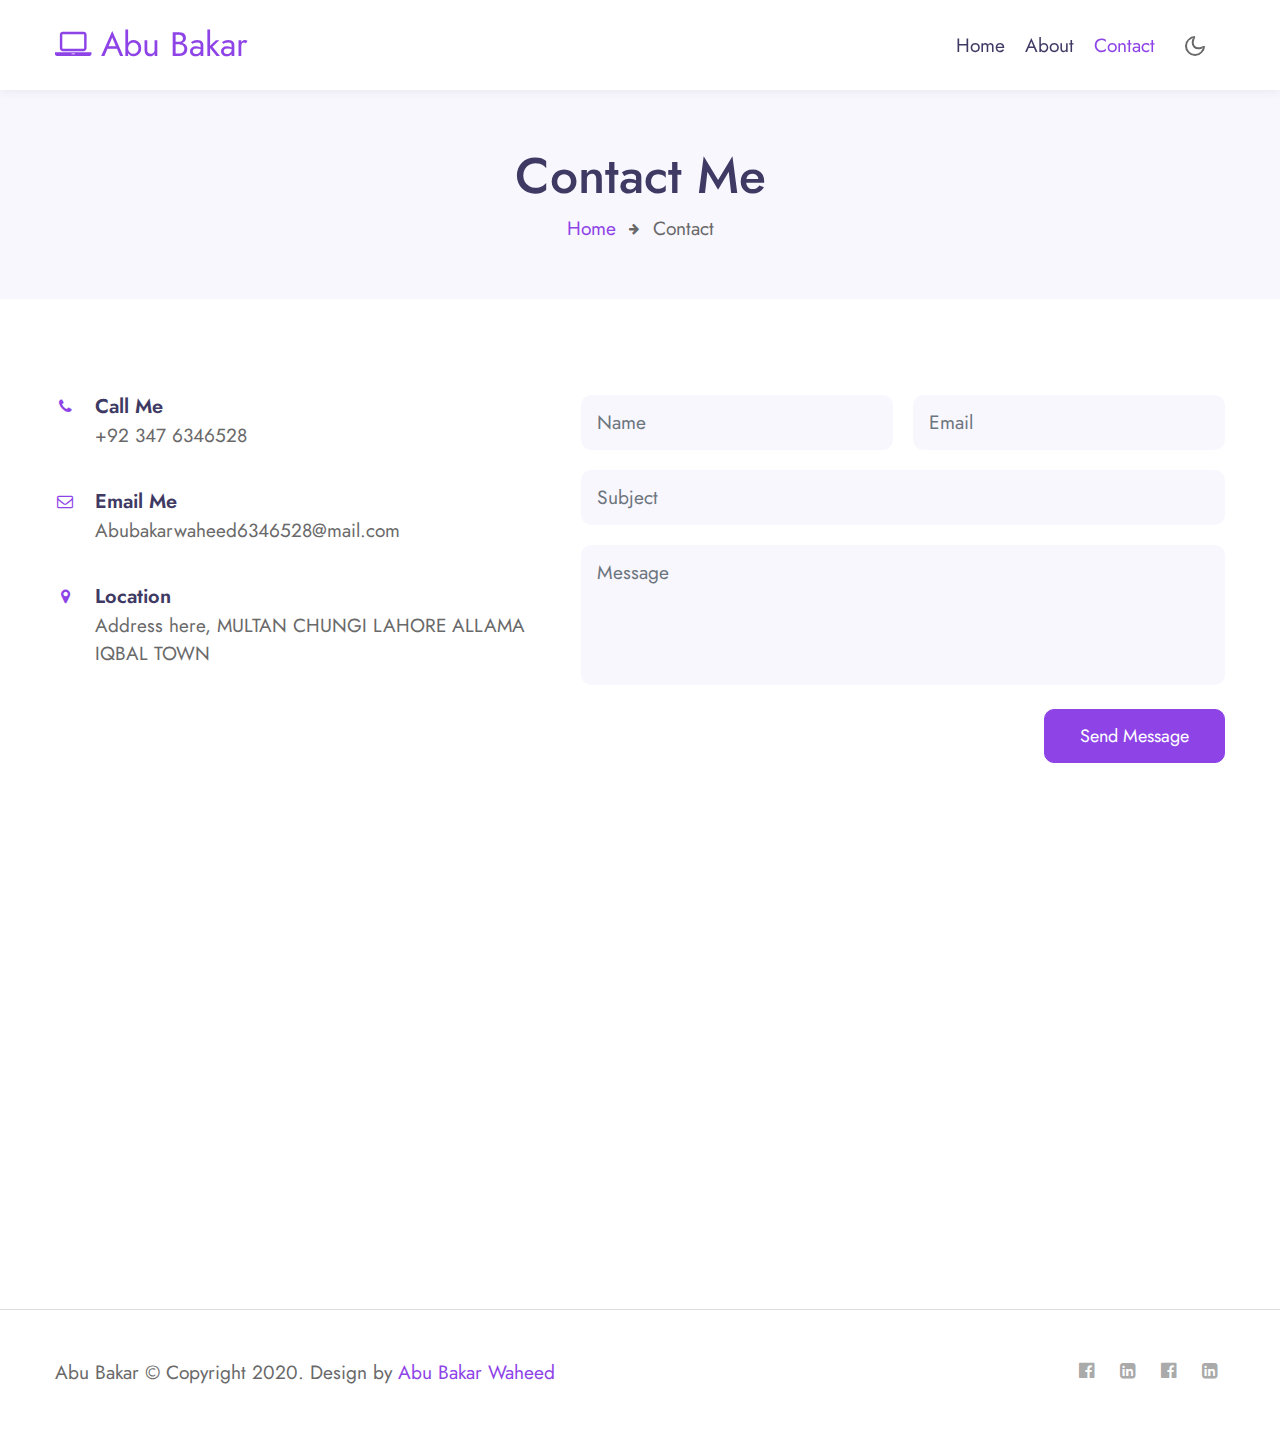
<file: contact.html>
<!doctype html>
<html lang="en">

<head>
  <!-- Required meta tags -->
  <meta charset="utf-8">
  <meta name="viewport" content="width=device-width, initial-scale=1, shrink-to-fit=no">

  <title>Python Django | javascript | Front End Developer | Wordpress Developer</title>

  <!-- google fonts -->  
  <link href="//fonts.googleapis.com/css2?family=Jost:wght@300;400;600&display=swap" rel="stylesheet">
  <link rel="icon" type="image/x-icon" href="assets/images/download.png">

  <!-- Template CSS -->
  <link rel="stylesheet" href="assets/css/style-starter.css">
</head>

<body>
<!-- header -->
<header id="site-header" class="fixed-top">
  <div class="container">
      <nav class="navbar navbar-expand-lg stroke">
          <a class="navbar-brand" href="index.html">
              <span class="fa fa-laptop"></span> Abu Bakar
          </a>
          <!-- if logo is image enable this   
      <a class="navbar-brand" href="#index.html">
          <img src="image-path" alt="Your logo" title="Your logo" style="height:35px;" />
      </a> -->
          <button class="navbar-toggler  collapsed bg-gradient" type="button" data-toggle="collapse"
              data-target="#navbarTogglerDemo02" aria-controls="navbarTogglerDemo02" aria-expanded="false"
              aria-label="Toggle navigation">
              <span class="navbar-toggler-icon fa icon-expand fa-bars"></span>
              <span class="navbar-toggler-icon fa icon-close fa-times"></span>
              </span>
          </button>

          <div class="collapse navbar-collapse" id="navbarTogglerDemo02">
              <ul class="navbar-nav ml-auto">
                  <li class="nav-item @@home__active">
                      <a class="nav-link" href="index.html">Home <span class="sr-only">(current)</span></a>
                  </li>
                  <li class="nav-item @@about__active">
                      <a class="nav-link" href="about.html">About</a>
                  </li>
                  <li class="nav-item active">
                      <a class="nav-link" href="contact.html">Contact</a>
                  </li>
              </ul>
          </div>
          <!-- toggle switch for light and dark theme -->
          <div class="mobile-position">
              <nav class="navigation">
                  <div class="theme-switch-wrapper">
                      <label class="theme-switch" for="checkbox">
                          <input type="checkbox" id="checkbox">
                          <div class="mode-container">
                              <i class="gg-sun"></i>
                              <i class="gg-moon"></i>
                          </div>
                      </label>
                  </div>
              </nav>
          </div>
          <!-- //toggle switch for light and dark theme -->
      </nav>
  </div>
</header>
<!-- //header -->

<!-- contact breadcrumb -->
<section class="w3l-about-breadcrumb text-center">
    <div class="breadcrumb-bg breadcrumb-bg-about py-sm-5 py-4">
        <div class="container py-2">
            <h2 class="title">Contact Me</h2>
            <ul class="breadcrumbs-custom-path mt-2">
                <li><a href="#url">Home</a></li>
                <li class="active"><span class="fa fa-arrow-right mx-2" aria-hidden="true"></span> Contact </li>
            </ul>
        </div>
    </div>
</section>
<!-- contact breadcrumb -->

<!-- contact block -->
<!-- contact1 -->
<section class="w3l-contact-1 py-5">
    <div class="contacts-9 py-lg-5 py-md-4">
        <div class="container">
            <div class="d-grid contact-view">
                <div class="cont-details">
                    <div class="cont-top">
                        <div class="cont-left text-center">
                            <span class="fa fa-phone text-primary"></span>
                        </div>
                        <div class="cont-right">
                            <h6>Call Me</h6>
                            <p><a href="tel:+44 99 555 42">+92 347 6346528</a></p>
                        </div>
                    </div>
                    <div class="cont-top margin-up">
                        <div class="cont-left text-center">
                            <span class="fa fa-envelope-o text-primary"></span>
                        </div>
                        <div class="cont-right">
                            <h6>Email Me</h6>
                            <p><a href="mailto:example@mail.com" class="mail">Abubakarwaheed6346528@mail.com</a></p>
                        </div>
                    </div>
                    <div class="cont-top margin-up">
                        <div class="cont-left text-center">
                            <span class="fa fa-map-marker text-primary"></span>
                        </div>
                        <div class="cont-right">
                            <h6>Location</h6>
                            <p>Address here, MULTAN CHUNGI LAHORE ALLAMA IQBAL TOWN</p>
                        </div>
                    </div>
                </div>
                <div class="map-content-9">
                    <form action="https://sendmail.w3layouts.com/submitForm" method="post">
                        <div class="twice-two">
                            <input type="text" class="form-control" name="w3lName" id="w3lName" placeholder="Name"
                                required="">
                            <input type="email" class="form-control" name="w3lSender" id="w3lSender" placeholder="Email"
                                required="">
                        </div>
                        <div class="twice">
                            <input type="text" class="form-control" name="w3lSubject" id="w3lSubject"
                                placeholder="Subject" required="">
                        </div>
                        <textarea name="w3lMessage" class="form-control" id="w3lMessage" placeholder="Message"
                            required=""></textarea>
                        <div class="text-right">
                            <button type="submit" class="btn btn-primary btn-style mt-4">Send Message</button>
                        </div>
                    </form>
                </div>
            </div>
        </div>
    </div>
</section>
<!-- /contact1 -->
<div class="map-iframe">
  <iframe src="https://www.google.com/maps/embed?pb=!1m18!1m12!1m3!1d27211.737639494106!2d74.25035374739315!3d31.511325640986904!2m3!1f0!2f0!3f0!3m2!1i1024!2i768!4f13.1!3m3!1m2!1s0x3919030a758931b1%3A0xd2c9ccbb7f4c5601!2sAllama%20Iqbal%20Town%2C%20Lahore%2C%20Punjab%2C%20Pakistan!5e0!3m2!1sen!2s!4v1665188778972!5m2!1sen!2s" width="100%" height="450" style="border:0;" allowfullscreen="" loading="lazy" referrerpolicy="no-referrer-when-downgrade"></iframe>
</div>
<!-- //contact block -->
<!-- Footer -->
<section class="w3l-footer py-sm-5 py-4">
  <div class="container">
    <div class="footer-content">
      <div class="row">
        <div class="col-lg-8 footer-left">
          <p class="m-0">Abu Bakar © Copyright 2020. Design by <a href="https://www.linkedin.com/in/abu-bakar-waheed-440350204/">Abu Bakar Waheed</a></p>
        </div>
        <div class="col-lg-4 footer-right text-lg-right text-center mt-lg-0 mt-3">
          <ul class="social m-0 p-0">
            <li><a href="https://web.facebook.com/abubakar.sangha"><span class="fa fa-facebook-official"></span></a></li>
            <li><a href="https://www.linkedin.com/in/abu-bakar-waheed-440350204/"><span class="fa fa-linkedin-square"></span></a></li>
            <li><a href="https://web.facebook.com/abubakar.sangha"><span class="fa fa-facebook-official"></span></a></li>
            <li><a href="https://www.linkedin.com/in/abu-bakar-waheed-440350204/"><span class="fa fa-linkedin-square"></span></a></li>
          </ul>
        </div>
      </div>
    </div>
  </div>

  <!-- move top -->
  <button onclick="topFunction()" id="movetop" title="Go to top">
    <span class="fa fa-angle-up"></span>
  </button>
  <script>
    // When the user scrolls down 20px from the top of the document, show the button
    window.onscroll = function () {
      scrollFunction()
    };

    function scrollFunction() {
      if (document.body.scrollTop > 20 || document.documentElement.scrollTop > 20) {
        document.getElementById("movetop").style.display = "block";
      } else {
        document.getElementById("movetop").style.display = "none";
      }
    }

    // When the user clicks on the button, scroll to the top of the document
    function topFunction() {
      document.body.scrollTop = 0;
      document.documentElement.scrollTop = 0;
    }
  </script>
  <!-- /move top -->
</section>
<!-- //Footer -->

<!-- all js scripts and files here -->

<script src="assets/js/theme-change.js"></script><!-- theme switch js (light and dark)-->

<script src="assets/js/jquery-3.3.1.min.js"></script><!-- default jQuery -->

<!-- /typig-text-->
<script>
  const typedTextSpan = document.querySelector(".typed-text");
  const cursorSpan = document.querySelector(".cursor");

  const textArray = ["UI/UX Designer", "Freelancer", "Web developer"];
  const typingDelay = 200;
  const erasingDelay = 10;
  const newTextDelay = 100; // Delay between current and next text
  let textArrayIndex = 0;
  let charIndex = 0;

  function type() {
    if (charIndex < textArray[textArrayIndex].length) {
      if (!cursorSpan.classList.contains("typing")) cursorSpan.classList.add("typing");
      typedTextSpan.textContent += textArray[textArrayIndex].charAt(charIndex);
      charIndex++;
      setTimeout(type, typingDelay);
    } else {
      cursorSpan.classList.remove("typing");
      setTimeout(erase, newTextDelay);
    }
  }

  function erase() {
    if (charIndex > 0) {
      // add class 'typing' if there's none
      if (!cursorSpan.classList.contains("typing")) {
        cursorSpan.classList.add("typing");
      }
      typedTextSpan.textContent = textArray[textArrayIndex].substring(0, 0);
      charIndex--;
      setTimeout(erase, erasingDelay);
    } else {
      cursorSpan.classList.remove("typing");
      textArrayIndex++;
      if (textArrayIndex >= textArray.length) textArrayIndex = 0;
      setTimeout(type, typingDelay);
    }
  }

  document.addEventListener("DOMContentLoaded", function () { // On DOM Load initiate the effect
    if (textArray.length) setTimeout(type, newTextDelay + 250);
  });
</script>
<!-- //typig-text-->

<!-- services owlcarousel -->
<script src="assets/js/owl.carousel.js"></script>

<!-- script for services -->
<script>
  $(document).ready(function () {
    $('.owl-two').owlCarousel({
      loop: true,
      margin: 30,
      nav: false,
      responsiveClass: true,
      autoplay: false,
      autoplayTimeout: 5000,
      autoplaySpeed: 1000,
      autoplayHoverPause: false,
      responsive: {
        0: {
          items: 1,
          nav: false
        },
        480: {
          items: 1,
          nav: false
        },
        700: {
          items: 1,
          nav: false
        },
        1090: {
          items: 3,
          nav: false
        }
      }
    })
  })
</script>
<!-- //script for services -->

<!-- script for tesimonials carousel slider -->
<script>
  $(document).ready(function () {
    $("#owl-demo1").owlCarousel({
      loop: true,
      margin: 20,
      nav: false,
      responsiveClass: true,
      responsive: {
        0: {
          items: 1,
          nav: false
        },
        736: {
          items: 1,
          nav: false
        },
        1000: {
          items: 2,
          nav: false,
          loop: false
        }
      }
    })
  })
</script>
<!-- //script for tesimonials carousel slider -->

<!-- video popup -->
<script src="assets/js/jquery.magnific-popup.min.js"></script>
<script>
  $(document).ready(function () {
    $('.popup-with-zoom-anim').magnificPopup({
      type: 'inline',

      fixedContentPos: false,
      fixedBgPos: true,

      overflowY: 'auto',

      closeBtnInside: true,
      preloader: false,

      midClick: true,
      removalDelay: 300,
      mainClass: 'my-mfp-zoom-in'
    });

    $('.popup-with-move-anim').magnificPopup({
      type: 'inline',

      fixedContentPos: false,
      fixedBgPos: true,

      overflowY: 'auto',

      closeBtnInside: true,
      preloader: false,

      midClick: true,
      removalDelay: 300,
      mainClass: 'my-mfp-slide-bottom'
    });
  });
</script>
<!-- //video popup -->

<!-- stats number counter-->
<script src="assets/js/jquery.waypoints.min.js"></script>
<script src="assets/js/jquery.countup.js"></script>
<script>
  $('.counter').countUp();
</script>
<!-- //stats number counter -->

<!-- disable body scroll which navbar is in active -->
<script>
  $(function () {
    $('.navbar-toggler').click(function () {
      $('body').toggleClass('noscroll');
    })
  });
</script>
<!-- disable body scroll which navbar is in active -->

<!--/MENU-JS-->
<script>
  $(window).on("scroll", function () {
    var scroll = $(window).scrollTop();

    if (scroll >= 80) {
      $("#site-header").addClass("nav-fixed");
    } else {
      $("#site-header").removeClass("nav-fixed");
    }
  });

  //Main navigation Active Class Add Remove
  $(".navbar-toggler").on("click", function () {
    $("header").toggleClass("active");
  });
  $(document).on("ready", function () {
    if ($(window).width() > 991) {
      $("header").removeClass("active");
    }
    $(window).on("resize", function () {
      if ($(window).width() > 991) {
        $("header").removeClass("active");
      }
    });
  });
</script>
<!--//MENU-JS-->

<!-- bootstrap js -->
<script src="assets/js/bootstrap.min.js"></script>

</body>

</html>
</file>
<file: assets/css/style-starter.css>
@charset "UTF-8";

:root {
  --blue: #007bff;
  --indigo: #6610f2;
  --purple: #6f42c1;
  --pink: #e83e8c;
  --red: #dc3545;
  --orange: #fd7e14;
  --yellow: #ffc107;
  --green: #28a745;
  --teal: #20c997;
  --cyan: #17a2b8;
  --white: #fff;
  --gray: #6c757d;
  --gray-dark: #343a40;
  --primary: #8e43e7;
  --secondary: #273c66;
  --success: #28a745;
  --info: #17a2b8;
  --warning: #ffc107;
  --danger: #dc3545;
  --light: #f8f9fa;
  --dark: #343a40;
  --breakpoint-xs: 0;
  --breakpoint-sm: 576px;
  --breakpoint-md: 768px;
  --breakpoint-lg: 992px;
  --breakpoint-xl: 1200px;
  --font-family-sans-serif: -apple-system, BlinkMacSystemFont, "Segoe UI", Roboto, "Helvetica Neue", Arial, "Noto Sans", sans-serif, "Apple Color Emoji", "Segoe UI Emoji", "Segoe UI Symbol", "Noto Color Emoji";
  --font-family-monospace: SFMono-Regular, Menlo, Monaco, Consolas, "Liberation Mono", "Courier New", monospace; }

*,
*::before,
*::after {
  box-sizing: border-box; }

html {
  font-family: sans-serif;
  line-height: 1.15;
  -webkit-text-size-adjust: 100%;
  -webkit-tap-highlight-color: rgba(0, 0, 0, 0); }

article, aside, figcaption, figure, footer, header, hgroup, main, nav, section {
  display: block; }

body {
  margin: 0;
  font-family: -apple-system, BlinkMacSystemFont, "Segoe UI", Roboto, "Helvetica Neue", Arial, "Noto Sans", sans-serif, "Apple Color Emoji", "Segoe UI Emoji", "Segoe UI Symbol", "Noto Color Emoji";
  font-size: 1rem;
  font-weight: 400;
  line-height: 1.5;
  color: #212529;
  text-align: left;
  background-color: #fff; }

[tabindex="-1"]:focus:not(:focus-visible) {
  outline: 0 !important; }

hr {
  box-sizing: content-box;
  height: 0;
  overflow: visible; }

h1, h2, h3, h4, h5, h6 {
  margin-top: 0;
  margin-bottom: 0.5rem; }

p {
  margin-top: 0;
  margin-bottom: 1rem; }

abbr[title],
abbr[data-original-title] {
  text-decoration: underline;
  -webkit-text-decoration: underline dotted;
          text-decoration: underline dotted;
  cursor: help;
  border-bottom: 0;
  -webkit-text-decoration-skip-ink: none;
          text-decoration-skip-ink: none; }

address {
  margin-bottom: 1rem;
  font-style: normal;
  line-height: inherit; }

ol,
ul,
dl {
  margin-top: 0;
  margin-bottom: 1rem; }

ol ol,
ul ul,
ol ul,
ul ol {
  margin-bottom: 0; }

dt {
  font-weight: 700; }

dd {
  margin-bottom: .5rem;
  margin-left: 0; }

blockquote {
  margin: 0 0 1rem; }

b,
strong {
  font-weight: bolder; }

small {
  font-size: 80%; }

sub,
sup {
  position: relative;
  font-size: 75%;
  line-height: 0;
  vertical-align: baseline; }

sub {
  bottom: -.25em; }

sup {
  top: -.5em; }

a {
  color: #8e43e7;
  text-decoration: none;
  background-color: transparent; }
  a:hover {
    color: #6719c4;
    text-decoration: underline; }

a:not([href]) {
  color: inherit;
  text-decoration: none; }
  a:not([href]):hover {
    color: inherit;
    text-decoration: none; }

pre,
code,
kbd,
samp {
  font-family: SFMono-Regular, Menlo, Monaco, Consolas, "Liberation Mono", "Courier New", monospace;
  font-size: 1em; }

pre {
  margin-top: 0;
  margin-bottom: 1rem;
  overflow: auto; }

figure {
  margin: 0 0 1rem; }

img {
  vertical-align: middle;
  border-style: none; }

svg {
  overflow: hidden;
  vertical-align: middle; }

table {
  border-collapse: collapse; }

caption {
  padding-top: 0.75rem;
  padding-bottom: 0.75rem;
  color: #6c757d;
  text-align: left;
  caption-side: bottom; }

th {
  text-align: inherit; }

label {
  display: inline-block;
  margin-bottom: 0.5rem; }

button {
  border-radius: 0; }

button:focus {
  outline: 1px dotted;
  outline: 5px auto -webkit-focus-ring-color; }

input,
button,
select,
optgroup,
textarea {
  margin: 0;
  font-family: inherit;
  font-size: inherit;
  line-height: inherit; }

button,
input {
  overflow: visible; }

button,
select {
  text-transform: none; }

select {
  word-wrap: normal; }

button,
[type="button"],
[type="reset"],
[type="submit"] {
  -webkit-appearance: button; }

button:not(:disabled),
[type="button"]:not(:disabled),
[type="reset"]:not(:disabled),
[type="submit"]:not(:disabled) {
  cursor: pointer; }

button::-moz-focus-inner,
[type="button"]::-moz-focus-inner,
[type="reset"]::-moz-focus-inner,
[type="submit"]::-moz-focus-inner {
  padding: 0;
  border-style: none; }

input[type="radio"],
input[type="checkbox"] {
  box-sizing: border-box;
  padding: 0; }

input[type="date"],
input[type="time"],
input[type="datetime-local"],
input[type="month"] {
  -webkit-appearance: listbox; }

textarea {
  overflow: auto;
  resize: vertical; }

fieldset {
  min-width: 0;
  padding: 0;
  margin: 0;
  border: 0; }

legend {
  display: block;
  width: 100%;
  max-width: 100%;
  padding: 0;
  margin-bottom: .5rem;
  font-size: 1.5rem;
  line-height: inherit;
  color: inherit;
  white-space: normal; }
  @media (max-width: 1200px) {
    legend {
      font-size: calc(1.275rem + 0.3vw) ; } }

progress {
  vertical-align: baseline; }

[type="number"]::-webkit-inner-spin-button,
[type="number"]::-webkit-outer-spin-button {
  height: auto; }

[type="search"] {
  outline-offset: -2px;
  -webkit-appearance: none; }

[type="search"]::-webkit-search-decoration {
  -webkit-appearance: none; }

::-webkit-file-upload-button {
  font: inherit;
  -webkit-appearance: button; }

output {
  display: inline-block; }

summary {
  display: list-item;
  cursor: pointer; }

template {
  display: none; }

[hidden] {
  display: none !important; }

h1, h2, h3, h4, h5, h6,
.h1, .h2, .h3, .h4, .h5, .h6 {
  margin-bottom: 0.5rem;
  font-weight: 500;
  line-height: 1.2; }

h1, .h1 {
  font-size: 2.5rem; }
  @media (max-width: 1200px) {
    h1, .h1 {
      font-size: calc(1.375rem + 1.5vw) ; } }

h2, .h2 {
  font-size: 2rem; }
  @media (max-width: 1200px) {
    h2, .h2 {
      font-size: calc(1.325rem + 0.9vw) ; } }

h3, .h3 {
  font-size: 1.75rem; }
  @media (max-width: 1200px) {
    h3, .h3 {
      font-size: calc(1.3rem + 0.6vw) ; } }

h4, .h4 {
  font-size: 1.5rem; }
  @media (max-width: 1200px) {
    h4, .h4 {
      font-size: calc(1.275rem + 0.3vw) ; } }

h5, .h5 {
  font-size: 1.25rem; }

h6, .h6 {
  font-size: 1rem; }

.lead {
  font-size: 1.25rem;
  font-weight: 300; }

.display-1 {
  font-size: 6rem;
  font-weight: 300;
  line-height: 1.2; }
  @media (max-width: 1200px) {
    .display-1 {
      font-size: calc(1.725rem + 5.7vw) ; } }

.display-2 {
  font-size: 5.5rem;
  font-weight: 300;
  line-height: 1.2; }
  @media (max-width: 1200px) {
    .display-2 {
      font-size: calc(1.675rem + 5.1vw) ; } }

.display-3 {
  font-size: 4.5rem;
  font-weight: 300;
  line-height: 1.2; }
  @media (max-width: 1200px) {
    .display-3 {
      font-size: calc(1.575rem + 3.9vw) ; } }

.display-4 {
  font-size: 3.5rem;
  font-weight: 300;
  line-height: 1.2; }
  @media (max-width: 1200px) {
    .display-4 {
      font-size: calc(1.475rem + 2.7vw) ; } }

hr {
  margin-top: 1rem;
  margin-bottom: 1rem;
  border: 0;
  border-top: 1px solid rgba(0, 0, 0, 0.1); }

small,
.small {
  font-size: 80%;
  font-weight: 400; }

mark,
.mark {
  padding: 0.2em;
  background-color: #fcf8e3; }

.list-unstyled {
  padding-left: 0;
  list-style: none; }

.list-inline {
  padding-left: 0;
  list-style: none; }

.list-inline-item {
  display: inline-block; }
  .list-inline-item:not(:last-child) {
    margin-right: 0.5rem; }

.initialism {
  font-size: 90%;
  text-transform: uppercase; }

.blockquote {
  margin-bottom: 1rem;
  font-size: 1.25rem; }

.blockquote-footer {
  display: block;
  font-size: 80%;
  color: #6c757d; }
  .blockquote-footer::before {
    content: "\2014\00A0"; }

.img-fluid {
  max-width: 100%;
  height: auto; }

.img-thumbnail {
  padding: 0.25rem;
  background-color: #fff;
  border: 1px solid #dee2e6;
  border-radius: 0.25rem;
  max-width: 100%;
  height: auto; }

.figure {
  display: inline-block; }

.figure-img {
  margin-bottom: 0.5rem;
  line-height: 1; }

.figure-caption {
  font-size: 90%;
  color: #6c757d; }

code {
  font-size: 87.5%;
  color: #e83e8c;
  word-wrap: break-word; }
  a > code {
    color: inherit; }

kbd {
  padding: 0.2rem 0.4rem;
  font-size: 87.5%;
  color: #fff;
  background-color: #212529;
  border-radius: 0.2rem; }
  kbd kbd {
    padding: 0;
    font-size: 100%;
    font-weight: 700; }

pre {
  display: block;
  font-size: 87.5%;
  color: #212529; }
  pre code {
    font-size: inherit;
    color: inherit;
    word-break: normal; }

.pre-scrollable {
  max-height: 340px;
  overflow-y: scroll; }

.container {
  width: 100%;
  padding-right: 15px;
  padding-left: 15px;
  margin-right: auto;
  margin-left: auto; }
  @media (min-width: 576px) {
    .container {
      max-width: 540px; } }
  @media (min-width: 768px) {
    .container {
      max-width: 720px; } }
  @media (min-width: 992px) {
    .container {
      max-width: 960px; } }
  @media (min-width: 1200px) {
    .container {
      max-width: 1140px; } }

.container-fluid, .container-sm, .container-md, .container-lg, .container-xl {
  width: 100%;
  padding-right: 15px;
  padding-left: 15px;
  margin-right: auto;
  margin-left: auto; }

@media (min-width: 576px) {
  .container, .container-sm {
    max-width: 540px; } }

@media (min-width: 768px) {
  .container, .container-sm, .container-md {
    max-width: 720px; } }

@media (min-width: 992px) {
  .container, .container-sm, .container-md, .container-lg {
    max-width: 960px; } }

@media (min-width: 1200px) {
  .container, .container-sm, .container-md, .container-lg, .container-xl {
    max-width: 1140px; } }

.row {
  display: flex;
  flex-wrap: wrap;
  margin-right: -15px;
  margin-left: -15px; }

.no-gutters {
  margin-right: 0;
  margin-left: 0; }
  .no-gutters > .col,
  .no-gutters > [class*="col-"] {
    padding-right: 0;
    padding-left: 0; }

.col-1, .col-2, .col-3, .col-4, .col-5, .col-6, .col-7, .col-8, .col-9, .col-10, .col-11, .col-12, .col,
.col-auto, .col-sm-1, .col-sm-2, .col-sm-3, .col-sm-4, .col-sm-5, .col-sm-6, .col-sm-7, .col-sm-8, .col-sm-9, .col-sm-10, .col-sm-11, .col-sm-12, .col-sm,
.col-sm-auto, .col-md-1, .col-md-2, .col-md-3, .col-md-4, .col-md-5, .col-md-6, .col-md-7, .col-md-8, .col-md-9, .col-md-10, .col-md-11, .col-md-12, .col-md,
.col-md-auto, .col-lg-1, .col-lg-2, .col-lg-3, .col-lg-4, .col-lg-5, .col-lg-6, .col-lg-7, .col-lg-8, .col-lg-9, .col-lg-10, .col-lg-11, .col-lg-12, .col-lg,
.col-lg-auto, .col-xl-1, .col-xl-2, .col-xl-3, .col-xl-4, .col-xl-5, .col-xl-6, .col-xl-7, .col-xl-8, .col-xl-9, .col-xl-10, .col-xl-11, .col-xl-12, .col-xl,
.col-xl-auto {
  position: relative;
  width: 100%;
  padding-right: 15px;
  padding-left: 15px; }

.col {
  flex-basis: 0;
  flex-grow: 1;
  max-width: 100%; }

.row-cols-1 > * {
  flex: 0 0 100%;
  max-width: 100%; }

.row-cols-2 > * {
  flex: 0 0 50%;
  max-width: 50%; }

.row-cols-3 > * {
  flex: 0 0 33.33333%;
  max-width: 33.33333%; }

.row-cols-4 > * {
  flex: 0 0 25%;
  max-width: 25%; }

.row-cols-5 > * {
  flex: 0 0 20%;
  max-width: 20%; }

.row-cols-6 > * {
  flex: 0 0 16.66667%;
  max-width: 16.66667%; }

.col-auto {
  flex: 0 0 auto;
  width: auto;
  max-width: 100%; }

.col-1 {
  flex: 0 0 8.33333%;
  max-width: 8.33333%; }

.col-2 {
  flex: 0 0 16.66667%;
  max-width: 16.66667%; }

.col-3 {
  flex: 0 0 25%;
  max-width: 25%; }

.col-4 {
  flex: 0 0 33.33333%;
  max-width: 33.33333%; }

.col-5 {
  flex: 0 0 41.66667%;
  max-width: 41.66667%; }

.col-6 {
  flex: 0 0 50%;
  max-width: 50%; }

.col-7 {
  flex: 0 0 58.33333%;
  max-width: 58.33333%; }

.col-8 {
  flex: 0 0 66.66667%;
  max-width: 66.66667%; }

.col-9 {
  flex: 0 0 75%;
  max-width: 75%; }

.col-10 {
  flex: 0 0 83.33333%;
  max-width: 83.33333%; }

.col-11 {
  flex: 0 0 91.66667%;
  max-width: 91.66667%; }

.col-12 {
  flex: 0 0 100%;
  max-width: 100%; }

.order-first {
  order: -1; }

.order-last {
  order: 13; }

.order-0 {
  order: 0; }

.order-1 {
  order: 1; }

.order-2 {
  order: 2; }

.order-3 {
  order: 3; }

.order-4 {
  order: 4; }

.order-5 {
  order: 5; }

.order-6 {
  order: 6; }

.order-7 {
  order: 7; }

.order-8 {
  order: 8; }

.order-9 {
  order: 9; }

.order-10 {
  order: 10; }

.order-11 {
  order: 11; }

.order-12 {
  order: 12; }

.offset-1 {
  margin-left: 8.33333%; }

.offset-2 {
  margin-left: 16.66667%; }

.offset-3 {
  margin-left: 25%; }

.offset-4 {
  margin-left: 33.33333%; }

.offset-5 {
  margin-left: 41.66667%; }

.offset-6 {
  margin-left: 50%; }

.offset-7 {
  margin-left: 58.33333%; }

.offset-8 {
  margin-left: 66.66667%; }

.offset-9 {
  margin-left: 75%; }

.offset-10 {
  margin-left: 83.33333%; }

.offset-11 {
  margin-left: 91.66667%; }

@media (min-width: 576px) {
  .col-sm {
    flex-basis: 0;
    flex-grow: 1;
    max-width: 100%; }
  .row-cols-sm-1 > * {
    flex: 0 0 100%;
    max-width: 100%; }
  .row-cols-sm-2 > * {
    flex: 0 0 50%;
    max-width: 50%; }
  .row-cols-sm-3 > * {
    flex: 0 0 33.33333%;
    max-width: 33.33333%; }
  .row-cols-sm-4 > * {
    flex: 0 0 25%;
    max-width: 25%; }
  .row-cols-sm-5 > * {
    flex: 0 0 20%;
    max-width: 20%; }
  .row-cols-sm-6 > * {
    flex: 0 0 16.66667%;
    max-width: 16.66667%; }
  .col-sm-auto {
    flex: 0 0 auto;
    width: auto;
    max-width: 100%; }
  .col-sm-1 {
    flex: 0 0 8.33333%;
    max-width: 8.33333%; }
  .col-sm-2 {
    flex: 0 0 16.66667%;
    max-width: 16.66667%; }
  .col-sm-3 {
    flex: 0 0 25%;
    max-width: 25%; }
  .col-sm-4 {
    flex: 0 0 33.33333%;
    max-width: 33.33333%; }
  .col-sm-5 {
    flex: 0 0 41.66667%;
    max-width: 41.66667%; }
  .col-sm-6 {
    flex: 0 0 50%;
    max-width: 50%; }
  .col-sm-7 {
    flex: 0 0 58.33333%;
    max-width: 58.33333%; }
  .col-sm-8 {
    flex: 0 0 66.66667%;
    max-width: 66.66667%; }
  .col-sm-9 {
    flex: 0 0 75%;
    max-width: 75%; }
  .col-sm-10 {
    flex: 0 0 83.33333%;
    max-width: 83.33333%; }
  .col-sm-11 {
    flex: 0 0 91.66667%;
    max-width: 91.66667%; }
  .col-sm-12 {
    flex: 0 0 100%;
    max-width: 100%; }
  .order-sm-first {
    order: -1; }
  .order-sm-last {
    order: 13; }
  .order-sm-0 {
    order: 0; }
  .order-sm-1 {
    order: 1; }
  .order-sm-2 {
    order: 2; }
  .order-sm-3 {
    order: 3; }
  .order-sm-4 {
    order: 4; }
  .order-sm-5 {
    order: 5; }
  .order-sm-6 {
    order: 6; }
  .order-sm-7 {
    order: 7; }
  .order-sm-8 {
    order: 8; }
  .order-sm-9 {
    order: 9; }
  .order-sm-10 {
    order: 10; }
  .order-sm-11 {
    order: 11; }
  .order-sm-12 {
    order: 12; }
  .offset-sm-0 {
    margin-left: 0; }
  .offset-sm-1 {
    margin-left: 8.33333%; }
  .offset-sm-2 {
    margin-left: 16.66667%; }
  .offset-sm-3 {
    margin-left: 25%; }
  .offset-sm-4 {
    margin-left: 33.33333%; }
  .offset-sm-5 {
    margin-left: 41.66667%; }
  .offset-sm-6 {
    margin-left: 50%; }
  .offset-sm-7 {
    margin-left: 58.33333%; }
  .offset-sm-8 {
    margin-left: 66.66667%; }
  .offset-sm-9 {
    margin-left: 75%; }
  .offset-sm-10 {
    margin-left: 83.33333%; }
  .offset-sm-11 {
    margin-left: 91.66667%; } }

@media (min-width: 768px) {
  .col-md {
    flex-basis: 0;
    flex-grow: 1;
    max-width: 100%; }
  .row-cols-md-1 > * {
    flex: 0 0 100%;
    max-width: 100%; }
  .row-cols-md-2 > * {
    flex: 0 0 50%;
    max-width: 50%; }
  .row-cols-md-3 > * {
    flex: 0 0 33.33333%;
    max-width: 33.33333%; }
  .row-cols-md-4 > * {
    flex: 0 0 25%;
    max-width: 25%; }
  .row-cols-md-5 > * {
    flex: 0 0 20%;
    max-width: 20%; }
  .row-cols-md-6 > * {
    flex: 0 0 16.66667%;
    max-width: 16.66667%; }
  .col-md-auto {
    flex: 0 0 auto;
    width: auto;
    max-width: 100%; }
  .col-md-1 {
    flex: 0 0 8.33333%;
    max-width: 8.33333%; }
  .col-md-2 {
    flex: 0 0 16.66667%;
    max-width: 16.66667%; }
  .col-md-3 {
    flex: 0 0 25%;
    max-width: 25%; }
  .col-md-4 {
    flex: 0 0 33.33333%;
    max-width: 33.33333%; }
  .col-md-5 {
    flex: 0 0 41.66667%;
    max-width: 41.66667%; }
  .col-md-6 {
    flex: 0 0 50%;
    max-width: 50%; }
  .col-md-7 {
    flex: 0 0 58.33333%;
    max-width: 58.33333%; }
  .col-md-8 {
    flex: 0 0 66.66667%;
    max-width: 66.66667%; }
  .col-md-9 {
    flex: 0 0 75%;
    max-width: 75%; }
  .col-md-10 {
    flex: 0 0 83.33333%;
    max-width: 83.33333%; }
  .col-md-11 {
    flex: 0 0 91.66667%;
    max-width: 91.66667%; }
  .col-md-12 {
    flex: 0 0 100%;
    max-width: 100%; }
  .order-md-first {
    order: -1; }
  .order-md-last {
    order: 13; }
  .order-md-0 {
    order: 0; }
  .order-md-1 {
    order: 1; }
  .order-md-2 {
    order: 2; }
  .order-md-3 {
    order: 3; }
  .order-md-4 {
    order: 4; }
  .order-md-5 {
    order: 5; }
  .order-md-6 {
    order: 6; }
  .order-md-7 {
    order: 7; }
  .order-md-8 {
    order: 8; }
  .order-md-9 {
    order: 9; }
  .order-md-10 {
    order: 10; }
  .order-md-11 {
    order: 11; }
  .order-md-12 {
    order: 12; }
  .offset-md-0 {
    margin-left: 0; }
  .offset-md-1 {
    margin-left: 8.33333%; }
  .offset-md-2 {
    margin-left: 16.66667%; }
  .offset-md-3 {
    margin-left: 25%; }
  .offset-md-4 {
    margin-left: 33.33333%; }
  .offset-md-5 {
    margin-left: 41.66667%; }
  .offset-md-6 {
    margin-left: 50%; }
  .offset-md-7 {
    margin-left: 58.33333%; }
  .offset-md-8 {
    margin-left: 66.66667%; }
  .offset-md-9 {
    margin-left: 75%; }
  .offset-md-10 {
    margin-left: 83.33333%; }
  .offset-md-11 {
    margin-left: 91.66667%; } }

@media (min-width: 992px) {
  .col-lg {
    flex-basis: 0;
    flex-grow: 1;
    max-width: 100%; }
  .row-cols-lg-1 > * {
    flex: 0 0 100%;
    max-width: 100%; }
  .row-cols-lg-2 > * {
    flex: 0 0 50%;
    max-width: 50%; }
  .row-cols-lg-3 > * {
    flex: 0 0 33.33333%;
    max-width: 33.33333%; }
  .row-cols-lg-4 > * {
    flex: 0 0 25%;
    max-width: 25%; }
  .row-cols-lg-5 > * {
    flex: 0 0 20%;
    max-width: 20%; }
  .row-cols-lg-6 > * {
    flex: 0 0 16.66667%;
    max-width: 16.66667%; }
  .col-lg-auto {
    flex: 0 0 auto;
    width: auto;
    max-width: 100%; }
  .col-lg-1 {
    flex: 0 0 8.33333%;
    max-width: 8.33333%; }
  .col-lg-2 {
    flex: 0 0 16.66667%;
    max-width: 16.66667%; }
  .col-lg-3 {
    flex: 0 0 25%;
    max-width: 25%; }
  .col-lg-4 {
    flex: 0 0 33.33333%;
    max-width: 33.33333%; }
  .col-lg-5 {
    flex: 0 0 41.66667%;
    max-width: 41.66667%; }
  .col-lg-6 {
    flex: 0 0 50%;
    max-width: 50%; }
  .col-lg-7 {
    flex: 0 0 58.33333%;
    max-width: 58.33333%; }
  .col-lg-8 {
    flex: 0 0 66.66667%;
    max-width: 66.66667%; }
  .col-lg-9 {
    flex: 0 0 75%;
    max-width: 75%; }
  .col-lg-10 {
    flex: 0 0 83.33333%;
    max-width: 83.33333%; }
  .col-lg-11 {
    flex: 0 0 91.66667%;
    max-width: 91.66667%; }
  .col-lg-12 {
    flex: 0 0 100%;
    max-width: 100%; }
  .order-lg-first {
    order: -1; }
  .order-lg-last {
    order: 13; }
  .order-lg-0 {
    order: 0; }
  .order-lg-1 {
    order: 1; }
  .order-lg-2 {
    order: 2; }
  .order-lg-3 {
    order: 3; }
  .order-lg-4 {
    order: 4; }
  .order-lg-5 {
    order: 5; }
  .order-lg-6 {
    order: 6; }
  .order-lg-7 {
    order: 7; }
  .order-lg-8 {
    order: 8; }
  .order-lg-9 {
    order: 9; }
  .order-lg-10 {
    order: 10; }
  .order-lg-11 {
    order: 11; }
  .order-lg-12 {
    order: 12; }
  .offset-lg-0 {
    margin-left: 0; }
  .offset-lg-1 {
    margin-left: 8.33333%; }
  .offset-lg-2 {
    margin-left: 16.66667%; }
  .offset-lg-3 {
    margin-left: 25%; }
  .offset-lg-4 {
    margin-left: 33.33333%; }
  .offset-lg-5 {
    margin-left: 41.66667%; }
  .offset-lg-6 {
    margin-left: 50%; }
  .offset-lg-7 {
    margin-left: 58.33333%; }
  .offset-lg-8 {
    margin-left: 66.66667%; }
  .offset-lg-9 {
    margin-left: 75%; }
  .offset-lg-10 {
    margin-left: 83.33333%; }
  .offset-lg-11 {
    margin-left: 91.66667%; } }

@media (min-width: 1200px) {
  .col-xl {
    flex-basis: 0;
    flex-grow: 1;
    max-width: 100%; }
  .row-cols-xl-1 > * {
    flex: 0 0 100%;
    max-width: 100%; }
  .row-cols-xl-2 > * {
    flex: 0 0 50%;
    max-width: 50%; }
  .row-cols-xl-3 > * {
    flex: 0 0 33.33333%;
    max-width: 33.33333%; }
  .row-cols-xl-4 > * {
    flex: 0 0 25%;
    max-width: 25%; }
  .row-cols-xl-5 > * {
    flex: 0 0 20%;
    max-width: 20%; }
  .row-cols-xl-6 > * {
    flex: 0 0 16.66667%;
    max-width: 16.66667%; }
  .col-xl-auto {
    flex: 0 0 auto;
    width: auto;
    max-width: 100%; }
  .col-xl-1 {
    flex: 0 0 8.33333%;
    max-width: 8.33333%; }
  .col-xl-2 {
    flex: 0 0 16.66667%;
    max-width: 16.66667%; }
  .col-xl-3 {
    flex: 0 0 25%;
    max-width: 25%; }
  .col-xl-4 {
    flex: 0 0 33.33333%;
    max-width: 33.33333%; }
  .col-xl-5 {
    flex: 0 0 41.66667%;
    max-width: 41.66667%; }
  .col-xl-6 {
    flex: 0 0 50%;
    max-width: 50%; }
  .col-xl-7 {
    flex: 0 0 58.33333%;
    max-width: 58.33333%; }
  .col-xl-8 {
    flex: 0 0 66.66667%;
    max-width: 66.66667%; }
  .col-xl-9 {
    flex: 0 0 75%;
    max-width: 75%; }
  .col-xl-10 {
    flex: 0 0 83.33333%;
    max-width: 83.33333%; }
  .col-xl-11 {
    flex: 0 0 91.66667%;
    max-width: 91.66667%; }
  .col-xl-12 {
    flex: 0 0 100%;
    max-width: 100%; }
  .order-xl-first {
    order: -1; }
  .order-xl-last {
    order: 13; }
  .order-xl-0 {
    order: 0; }
  .order-xl-1 {
    order: 1; }
  .order-xl-2 {
    order: 2; }
  .order-xl-3 {
    order: 3; }
  .order-xl-4 {
    order: 4; }
  .order-xl-5 {
    order: 5; }
  .order-xl-6 {
    order: 6; }
  .order-xl-7 {
    order: 7; }
  .order-xl-8 {
    order: 8; }
  .order-xl-9 {
    order: 9; }
  .order-xl-10 {
    order: 10; }
  .order-xl-11 {
    order: 11; }
  .order-xl-12 {
    order: 12; }
  .offset-xl-0 {
    margin-left: 0; }
  .offset-xl-1 {
    margin-left: 8.33333%; }
  .offset-xl-2 {
    margin-left: 16.66667%; }
  .offset-xl-3 {
    margin-left: 25%; }
  .offset-xl-4 {
    margin-left: 33.33333%; }
  .offset-xl-5 {
    margin-left: 41.66667%; }
  .offset-xl-6 {
    margin-left: 50%; }
  .offset-xl-7 {
    margin-left: 58.33333%; }
  .offset-xl-8 {
    margin-left: 66.66667%; }
  .offset-xl-9 {
    margin-left: 75%; }
  .offset-xl-10 {
    margin-left: 83.33333%; }
  .offset-xl-11 {
    margin-left: 91.66667%; } }

.table {
  width: 100%;
  margin-bottom: 1rem;
  color: #212529; }
  .table th,
  .table td {
    padding: 0.75rem;
    vertical-align: top;
    border-top: 1px solid #dee2e6; }
  .table thead th {
    vertical-align: bottom;
    border-bottom: 2px solid #dee2e6; }
  .table tbody + tbody {
    border-top: 2px solid #dee2e6; }

.table-sm th,
.table-sm td {
  padding: 0.3rem; }

.table-bordered {
  border: 1px solid #dee2e6; }
  .table-bordered th,
  .table-bordered td {
    border: 1px solid #dee2e6; }
  .table-bordered thead th,
  .table-bordered thead td {
    border-bottom-width: 2px; }

.table-borderless th,
.table-borderless td,
.table-borderless thead th,
.table-borderless tbody + tbody {
  border: 0; }

.table-striped tbody tr:nth-of-type(odd) {
  background-color: rgba(0, 0, 0, 0.05); }

.table-hover tbody tr:hover {
  color: #212529;
  background-color: rgba(0, 0, 0, 0.075); }

.table-primary,
.table-primary > th,
.table-primary > td {
  background-color: #dfcaf8; }

.table-primary th,
.table-primary td,
.table-primary thead th,
.table-primary tbody + tbody {
  border-color: #c49df3; }

.table-hover .table-primary:hover {
  background-color: #d1b3f5; }
  .table-hover .table-primary:hover > td,
  .table-hover .table-primary:hover > th {
    background-color: #d1b3f5; }

.table-secondary,
.table-secondary > th,
.table-secondary > td {
  background-color: #c3c8d4; }

.table-secondary th,
.table-secondary td,
.table-secondary thead th,
.table-secondary tbody + tbody {
  border-color: #8f9aaf; }

.table-hover .table-secondary:hover {
  background-color: #b4bac9; }
  .table-hover .table-secondary:hover > td,
  .table-hover .table-secondary:hover > th {
    background-color: #b4bac9; }

.table-success,
.table-success > th,
.table-success > td {
  background-color: #c3e6cb; }

.table-success th,
.table-success td,
.table-success thead th,
.table-success tbody + tbody {
  border-color: #8fd19e; }

.table-hover .table-success:hover {
  background-color: #b1dfbb; }
  .table-hover .table-success:hover > td,
  .table-hover .table-success:hover > th {
    background-color: #b1dfbb; }

.table-info,
.table-info > th,
.table-info > td {
  background-color: #bee5eb; }

.table-info th,
.table-info td,
.table-info thead th,
.table-info tbody + tbody {
  border-color: #86cfda; }

.table-hover .table-info:hover {
  background-color: #abdde5; }
  .table-hover .table-info:hover > td,
  .table-hover .table-info:hover > th {
    background-color: #abdde5; }

.table-warning,
.table-warning > th,
.table-warning > td {
  background-color: #ffeeba; }

.table-warning th,
.table-warning td,
.table-warning thead th,
.table-warning tbody + tbody {
  border-color: #ffdf7e; }

.table-hover .table-warning:hover {
  background-color: #ffe8a1; }
  .table-hover .table-warning:hover > td,
  .table-hover .table-warning:hover > th {
    background-color: #ffe8a1; }

.table-danger,
.table-danger > th,
.table-danger > td {
  background-color: #f5c6cb; }

.table-danger th,
.table-danger td,
.table-danger thead th,
.table-danger tbody + tbody {
  border-color: #ed969e; }

.table-hover .table-danger:hover {
  background-color: #f1b0b7; }
  .table-hover .table-danger:hover > td,
  .table-hover .table-danger:hover > th {
    background-color: #f1b0b7; }

.table-light,
.table-light > th,
.table-light > td {
  background-color: #fdfdfe; }

.table-light th,
.table-light td,
.table-light thead th,
.table-light tbody + tbody {
  border-color: #fbfcfc; }

.table-hover .table-light:hover {
  background-color: #ececf6; }
  .table-hover .table-light:hover > td,
  .table-hover .table-light:hover > th {
    background-color: #ececf6; }

.table-dark,
.table-dark > th,
.table-dark > td {
  background-color: #c6c8ca; }

.table-dark th,
.table-dark td,
.table-dark thead th,
.table-dark tbody + tbody {
  border-color: #95999c; }

.table-hover .table-dark:hover {
  background-color: #b9bbbe; }
  .table-hover .table-dark:hover > td,
  .table-hover .table-dark:hover > th {
    background-color: #b9bbbe; }

.table-active,
.table-active > th,
.table-active > td {
  background-color: rgba(0, 0, 0, 0.075); }

.table-hover .table-active:hover {
  background-color: rgba(0, 0, 0, 0.075); }
  .table-hover .table-active:hover > td,
  .table-hover .table-active:hover > th {
    background-color: rgba(0, 0, 0, 0.075); }

.table .thead-dark th {
  color: #fff;
  background-color: #343a40;
  border-color: #454d55; }

.table .thead-light th {
  color: #495057;
  background-color: #e9ecef;
  border-color: #dee2e6; }

.table-dark {
  color: #fff;
  background-color: #343a40; }
  .table-dark th,
  .table-dark td,
  .table-dark thead th {
    border-color: #454d55; }
  .table-dark.table-bordered {
    border: 0; }
  .table-dark.table-striped tbody tr:nth-of-type(odd) {
    background-color: rgba(255, 255, 255, 0.05); }
  .table-dark.table-hover tbody tr:hover {
    color: #fff;
    background-color: rgba(255, 255, 255, 0.075); }

@media (max-width: 575.98px) {
  .table-responsive-sm {
    display: block;
    width: 100%;
    overflow-x: auto;
    -webkit-overflow-scrolling: touch; }
    .table-responsive-sm > .table-bordered {
      border: 0; } }

@media (max-width: 767.98px) {
  .table-responsive-md {
    display: block;
    width: 100%;
    overflow-x: auto;
    -webkit-overflow-scrolling: touch; }
    .table-responsive-md > .table-bordered {
      border: 0; } }

@media (max-width: 991.98px) {
  .table-responsive-lg {
    display: block;
    width: 100%;
    overflow-x: auto;
    -webkit-overflow-scrolling: touch; }
    .table-responsive-lg > .table-bordered {
      border: 0; } }

@media (max-width: 1199.98px) {
  .table-responsive-xl {
    display: block;
    width: 100%;
    overflow-x: auto;
    -webkit-overflow-scrolling: touch; }
    .table-responsive-xl > .table-bordered {
      border: 0; } }

.table-responsive {
  display: block;
  width: 100%;
  overflow-x: auto;
  -webkit-overflow-scrolling: touch; }
  .table-responsive > .table-bordered {
    border: 0; }

.form-control {
  display: block;
  width: 100%;
  height: calc(1.5em + 0.75rem + 2px);
  padding: 0.375rem 0.75rem;
  font-size: 1rem;
  font-weight: 400;
  line-height: 1.5;
  color: #495057;
  background-color: #fff;
  background-clip: padding-box;
  border: 1px solid #ced4da;
  border-radius: 0.25rem;
  transition: border-color 0.15s ease-in-out, box-shadow 0.15s ease-in-out; }
  @media (prefers-reduced-motion: reduce) {
    .form-control {
      transition: none; } }
  .form-control::-ms-expand {
    background-color: transparent;
    border: 0; }
  .form-control:-moz-focusring {
    color: transparent;
    text-shadow: 0 0 0 #495057; }
  .form-control:focus {
    color: #495057;
    background-color: #fff;
    border-color: #d2b4f5;
    outline: 0;
    box-shadow: 0 0 0 0.2rem rgba(142, 67, 231, 0.25); }
  .form-control::-webkit-input-placeholder {
    color: #6c757d;
    opacity: 1; }
  .form-control::-moz-placeholder {
    color: #6c757d;
    opacity: 1; }
  .form-control:-ms-input-placeholder {
    color: #6c757d;
    opacity: 1; }
  .form-control::-ms-input-placeholder {
    color: #6c757d;
    opacity: 1; }
  .form-control::placeholder {
    color: #6c757d;
    opacity: 1; }
  .form-control:disabled, .form-control[readonly] {
    background-color: #e9ecef;
    opacity: 1; }

select.form-control:focus::-ms-value {
  color: #495057;
  background-color: #fff; }

.form-control-file,
.form-control-range {
  display: block;
  width: 100%; }

.col-form-label {
  padding-top: calc(0.375rem + 1px);
  padding-bottom: calc(0.375rem + 1px);
  margin-bottom: 0;
  font-size: inherit;
  line-height: 1.5; }

.col-form-label-lg {
  padding-top: calc(0.5rem + 1px);
  padding-bottom: calc(0.5rem + 1px);
  font-size: 1.25rem;
  line-height: 1.5; }

.col-form-label-sm {
  padding-top: calc(0.25rem + 1px);
  padding-bottom: calc(0.25rem + 1px);
  font-size: 0.875rem;
  line-height: 1.5; }

.form-control-plaintext {
  display: block;
  width: 100%;
  padding: 0.375rem 0;
  margin-bottom: 0;
  font-size: 1rem;
  line-height: 1.5;
  color: #212529;
  background-color: transparent;
  border: solid transparent;
  border-width: 1px 0; }
  .form-control-plaintext.form-control-sm, .form-control-plaintext.form-control-lg {
    padding-right: 0;
    padding-left: 0; }

.form-control-sm {
  height: calc(1.5em + 0.5rem + 2px);
  padding: 0.25rem 0.5rem;
  font-size: 0.875rem;
  line-height: 1.5;
  border-radius: 0.2rem; }

.form-control-lg {
  height: calc(1.5em + 1rem + 2px);
  padding: 0.5rem 1rem;
  font-size: 1.25rem;
  line-height: 1.5;
  border-radius: 0.3rem; }

select.form-control[size], select.form-control[multiple] {
  height: auto; }

textarea.form-control {
  height: auto; }

.form-group {
  margin-bottom: 1rem; }

.form-text {
  display: block;
  margin-top: 0.25rem; }

.form-row {
  display: flex;
  flex-wrap: wrap;
  margin-right: -5px;
  margin-left: -5px; }
  .form-row > .col,
  .form-row > [class*="col-"] {
    padding-right: 5px;
    padding-left: 5px; }

.form-check {
  position: relative;
  display: block;
  padding-left: 1.25rem; }

.form-check-input {
  position: absolute;
  margin-top: 0.3rem;
  margin-left: -1.25rem; }
  .form-check-input[disabled] ~ .form-check-label,
  .form-check-input:disabled ~ .form-check-label {
    color: #6c757d; }

.form-check-label {
  margin-bottom: 0; }

.form-check-inline {
  display: inline-flex;
  align-items: center;
  padding-left: 0;
  margin-right: 0.75rem; }
  .form-check-inline .form-check-input {
    position: static;
    margin-top: 0;
    margin-right: 0.3125rem;
    margin-left: 0; }

.valid-feedback {
  display: none;
  width: 100%;
  margin-top: 0.25rem;
  font-size: 80%;
  color: #28a745; }

.valid-tooltip {
  position: absolute;
  top: 100%;
  z-index: 5;
  display: none;
  max-width: 100%;
  padding: 0.25rem 0.5rem;
  margin-top: .1rem;
  font-size: 0.875rem;
  line-height: 1.5;
  color: #fff;
  background-color: rgba(40, 167, 69, 0.9);
  border-radius: 0.25rem; }

.was-validated :valid ~ .valid-feedback,
.was-validated :valid ~ .valid-tooltip,
.is-valid ~ .valid-feedback,
.is-valid ~ .valid-tooltip {
  display: block; }

.was-validated .form-control:valid, .form-control.is-valid {
  border-color: #28a745;
  padding-right: calc(1.5em + 0.75rem);
  background-image: url("data:image/svg+xml,%3csvg xmlns='http://www.w3.org/2000/svg' width='8' height='8' viewBox='0 0 8 8'%3e%3cpath fill='%2328a745' d='M2.3 6.73L.6 4.53c-.4-1.04.46-1.4 1.1-.8l1.1 1.4 3.4-3.8c.6-.63 1.6-.27 1.2.7l-4 4.6c-.43.5-.8.4-1.1.1z'/%3e%3c/svg%3e");
  background-repeat: no-repeat;
  background-position: right calc(0.375em + 0.1875rem) center;
  background-size: calc(0.75em + 0.375rem) calc(0.75em + 0.375rem); }
  .was-validated .form-control:valid:focus, .form-control.is-valid:focus {
    border-color: #28a745;
    box-shadow: 0 0 0 0.2rem rgba(40, 167, 69, 0.25); }

.was-validated textarea.form-control:valid, textarea.form-control.is-valid {
  padding-right: calc(1.5em + 0.75rem);
  background-position: top calc(0.375em + 0.1875rem) right calc(0.375em + 0.1875rem); }

.was-validated .custom-select:valid, .custom-select.is-valid {
  border-color: #28a745;
  padding-right: calc(0.75em + 2.3125rem);
  background: url("data:image/svg+xml,%3csvg xmlns='http://www.w3.org/2000/svg' width='4' height='5' viewBox='0 0 4 5'%3e%3cpath fill='%23343a40' d='M2 0L0 2h4zm0 5L0 3h4z'/%3e%3c/svg%3e") no-repeat right 0.75rem center/8px 10px, url("data:image/svg+xml,%3csvg xmlns='http://www.w3.org/2000/svg' width='8' height='8' viewBox='0 0 8 8'%3e%3cpath fill='%2328a745' d='M2.3 6.73L.6 4.53c-.4-1.04.46-1.4 1.1-.8l1.1 1.4 3.4-3.8c.6-.63 1.6-.27 1.2.7l-4 4.6c-.43.5-.8.4-1.1.1z'/%3e%3c/svg%3e") #fff no-repeat center right 1.75rem/calc(0.75em + 0.375rem) calc(0.75em + 0.375rem); }
  .was-validated .custom-select:valid:focus, .custom-select.is-valid:focus {
    border-color: #28a745;
    box-shadow: 0 0 0 0.2rem rgba(40, 167, 69, 0.25); }

.was-validated .form-check-input:valid ~ .form-check-label, .form-check-input.is-valid ~ .form-check-label {
  color: #28a745; }

.was-validated .form-check-input:valid ~ .valid-feedback,
.was-validated .form-check-input:valid ~ .valid-tooltip, .form-check-input.is-valid ~ .valid-feedback,
.form-check-input.is-valid ~ .valid-tooltip {
  display: block; }

.was-validated .custom-control-input:valid ~ .custom-control-label, .custom-control-input.is-valid ~ .custom-control-label {
  color: #28a745; }
  .was-validated .custom-control-input:valid ~ .custom-control-label::before, .custom-control-input.is-valid ~ .custom-control-label::before {
    border-color: #28a745; }

.was-validated .custom-control-input:valid:checked ~ .custom-control-label::before, .custom-control-input.is-valid:checked ~ .custom-control-label::before {
  border-color: #34ce57;
  background-color: #34ce57; }

.was-validated .custom-control-input:valid:focus ~ .custom-control-label::before, .custom-control-input.is-valid:focus ~ .custom-control-label::before {
  box-shadow: 0 0 0 0.2rem rgba(40, 167, 69, 0.25); }

.was-validated .custom-control-input:valid:focus:not(:checked) ~ .custom-control-label::before, .custom-control-input.is-valid:focus:not(:checked) ~ .custom-control-label::before {
  border-color: #28a745; }

.was-validated .custom-file-input:valid ~ .custom-file-label, .custom-file-input.is-valid ~ .custom-file-label {
  border-color: #28a745; }

.was-validated .custom-file-input:valid:focus ~ .custom-file-label, .custom-file-input.is-valid:focus ~ .custom-file-label {
  border-color: #28a745;
  box-shadow: 0 0 0 0.2rem rgba(40, 167, 69, 0.25); }

.invalid-feedback {
  display: none;
  width: 100%;
  margin-top: 0.25rem;
  font-size: 80%;
  color: #dc3545; }

.invalid-tooltip {
  position: absolute;
  top: 100%;
  z-index: 5;
  display: none;
  max-width: 100%;
  padding: 0.25rem 0.5rem;
  margin-top: .1rem;
  font-size: 0.875rem;
  line-height: 1.5;
  color: #fff;
  background-color: rgba(220, 53, 69, 0.9);
  border-radius: 0.25rem; }

.was-validated :invalid ~ .invalid-feedback,
.was-validated :invalid ~ .invalid-tooltip,
.is-invalid ~ .invalid-feedback,
.is-invalid ~ .invalid-tooltip {
  display: block; }

.was-validated .form-control:invalid, .form-control.is-invalid {
  border-color: #dc3545;
  padding-right: calc(1.5em + 0.75rem);
  background-image: url("data:image/svg+xml,%3csvg xmlns='http://www.w3.org/2000/svg' width='12' height='12' fill='none' stroke='%23dc3545' viewBox='0 0 12 12'%3e%3ccircle cx='6' cy='6' r='4.5'/%3e%3cpath stroke-linejoin='round' d='M5.8 3.6h.4L6 6.5z'/%3e%3ccircle cx='6' cy='8.2' r='.6' fill='%23dc3545' stroke='none'/%3e%3c/svg%3e");
  background-repeat: no-repeat;
  background-position: right calc(0.375em + 0.1875rem) center;
  background-size: calc(0.75em + 0.375rem) calc(0.75em + 0.375rem); }
  .was-validated .form-control:invalid:focus, .form-control.is-invalid:focus {
    border-color: #dc3545;
    box-shadow: 0 0 0 0.2rem rgba(220, 53, 69, 0.25); }

.was-validated textarea.form-control:invalid, textarea.form-control.is-invalid {
  padding-right: calc(1.5em + 0.75rem);
  background-position: top calc(0.375em + 0.1875rem) right calc(0.375em + 0.1875rem); }

.was-validated .custom-select:invalid, .custom-select.is-invalid {
  border-color: #dc3545;
  padding-right: calc(0.75em + 2.3125rem);
  background: url("data:image/svg+xml,%3csvg xmlns='http://www.w3.org/2000/svg' width='4' height='5' viewBox='0 0 4 5'%3e%3cpath fill='%23343a40' d='M2 0L0 2h4zm0 5L0 3h4z'/%3e%3c/svg%3e") no-repeat right 0.75rem center/8px 10px, url("data:image/svg+xml,%3csvg xmlns='http://www.w3.org/2000/svg' width='12' height='12' fill='none' stroke='%23dc3545' viewBox='0 0 12 12'%3e%3ccircle cx='6' cy='6' r='4.5'/%3e%3cpath stroke-linejoin='round' d='M5.8 3.6h.4L6 6.5z'/%3e%3ccircle cx='6' cy='8.2' r='.6' fill='%23dc3545' stroke='none'/%3e%3c/svg%3e") #fff no-repeat center right 1.75rem/calc(0.75em + 0.375rem) calc(0.75em + 0.375rem); }
  .was-validated .custom-select:invalid:focus, .custom-select.is-invalid:focus {
    border-color: #dc3545;
    box-shadow: 0 0 0 0.2rem rgba(220, 53, 69, 0.25); }

.was-validated .form-check-input:invalid ~ .form-check-label, .form-check-input.is-invalid ~ .form-check-label {
  color: #dc3545; }

.was-validated .form-check-input:invalid ~ .invalid-feedback,
.was-validated .form-check-input:invalid ~ .invalid-tooltip, .form-check-input.is-invalid ~ .invalid-feedback,
.form-check-input.is-invalid ~ .invalid-tooltip {
  display: block; }

.was-validated .custom-control-input:invalid ~ .custom-control-label, .custom-control-input.is-invalid ~ .custom-control-label {
  color: #dc3545; }
  .was-validated .custom-control-input:invalid ~ .custom-control-label::before, .custom-control-input.is-invalid ~ .custom-control-label::before {
    border-color: #dc3545; }

.was-validated .custom-control-input:invalid:checked ~ .custom-control-label::before, .custom-control-input.is-invalid:checked ~ .custom-control-label::before {
  border-color: #e4606d;
  background-color: #e4606d; }

.was-validated .custom-control-input:invalid:focus ~ .custom-control-label::before, .custom-control-input.is-invalid:focus ~ .custom-control-label::before {
  box-shadow: 0 0 0 0.2rem rgba(220, 53, 69, 0.25); }

.was-validated .custom-control-input:invalid:focus:not(:checked) ~ .custom-control-label::before, .custom-control-input.is-invalid:focus:not(:checked) ~ .custom-control-label::before {
  border-color: #dc3545; }

.was-validated .custom-file-input:invalid ~ .custom-file-label, .custom-file-input.is-invalid ~ .custom-file-label {
  border-color: #dc3545; }

.was-validated .custom-file-input:invalid:focus ~ .custom-file-label, .custom-file-input.is-invalid:focus ~ .custom-file-label {
  border-color: #dc3545;
  box-shadow: 0 0 0 0.2rem rgba(220, 53, 69, 0.25); }

.form-inline {
  display: flex;
  flex-flow: row wrap;
  align-items: center; }
  .form-inline .form-check {
    width: 100%; }
  @media (min-width: 576px) {
    .form-inline label {
      display: flex;
      align-items: center;
      justify-content: center;
      margin-bottom: 0; }
    .form-inline .form-group {
      display: flex;
      flex: 0 0 auto;
      flex-flow: row wrap;
      align-items: center;
      margin-bottom: 0; }
    .form-inline .form-control {
      display: inline-block;
      width: auto;
      vertical-align: middle; }
    .form-inline .form-control-plaintext {
      display: inline-block; }
    .form-inline .input-group,
    .form-inline .custom-select {
      width: auto; }
    .form-inline .form-check {
      display: flex;
      align-items: center;
      justify-content: center;
      width: auto;
      padding-left: 0; }
    .form-inline .form-check-input {
      position: relative;
      flex-shrink: 0;
      margin-top: 0;
      margin-right: 0.25rem;
      margin-left: 0; }
    .form-inline .custom-control {
      align-items: center;
      justify-content: center; }
    .form-inline .custom-control-label {
      margin-bottom: 0; } }

.btn {
  display: inline-block;
  font-weight: 400;
  color: #212529;
  text-align: center;
  vertical-align: middle;
  cursor: pointer;
  -webkit-user-select: none;
     -moz-user-select: none;
      -ms-user-select: none;
          user-select: none;
  background-color: transparent;
  border: 1px solid transparent;
  padding: 0.375rem 0.75rem;
  font-size: 1rem;
  line-height: 1.5;
  border-radius: 0.25rem;
  transition: color 0.15s ease-in-out, background-color 0.15s ease-in-out, border-color 0.15s ease-in-out, box-shadow 0.15s ease-in-out; }
  @media (prefers-reduced-motion: reduce) {
    .btn {
      transition: none; } }
  .btn:hover {
    color: #212529;
    text-decoration: none; }
  .btn:focus, .btn.focus {
    outline: 0;
    box-shadow: 0 0 0 0.2rem rgba(142, 67, 231, 0.25); }
  .btn.disabled, .btn:disabled {
    opacity: 0.65; }

a.btn.disabled,
fieldset:disabled a.btn {
  pointer-events: none; }

.btn-primary {
  color: #fff;
  background-color: #8e43e7;
  border-color: #8e43e7; }
  .btn-primary:hover {
    color: #fff;
    background-color: #7a21e3;
    border-color: #731cdb; }
  .btn-primary:focus, .btn-primary.focus {
    color: #fff;
    background-color: #7a21e3;
    border-color: #731cdb;
    box-shadow: 0 0 0 0.2rem rgba(159, 95, 235, 0.5); }
  .btn-primary.disabled, .btn-primary:disabled {
    color: #fff;
    background-color: #8e43e7;
    border-color: #8e43e7; }
  .btn-primary:not(:disabled):not(.disabled):active, .btn-primary:not(:disabled):not(.disabled).active,
  .show > .btn-primary.dropdown-toggle {
    color: #fff;
    background-color: #731cdb;
    border-color: #6d1bd0; }
    .btn-primary:not(:disabled):not(.disabled):active:focus, .btn-primary:not(:disabled):not(.disabled).active:focus,
    .show > .btn-primary.dropdown-toggle:focus {
      box-shadow: 0 0 0 0.2rem rgba(159, 95, 235, 0.5); }

.btn-secondary {
  color: #fff;
  background-color: #273c66;
  border-color: #273c66; }
  .btn-secondary:hover {
    color: #fff;
    background-color: #1c2c4a;
    border-color: #192641; }
  .btn-secondary:focus, .btn-secondary.focus {
    color: #fff;
    background-color: #1c2c4a;
    border-color: #192641;
    box-shadow: 0 0 0 0.2rem rgba(71, 89, 125, 0.5); }
  .btn-secondary.disabled, .btn-secondary:disabled {
    color: #fff;
    background-color: #273c66;
    border-color: #273c66; }
  .btn-secondary:not(:disabled):not(.disabled):active, .btn-secondary:not(:disabled):not(.disabled).active,
  .show > .btn-secondary.dropdown-toggle {
    color: #fff;
    background-color: #192641;
    border-color: #152138; }
    .btn-secondary:not(:disabled):not(.disabled):active:focus, .btn-secondary:not(:disabled):not(.disabled).active:focus,
    .show > .btn-secondary.dropdown-toggle:focus {
      box-shadow: 0 0 0 0.2rem rgba(71, 89, 125, 0.5); }

.btn-success {
  color: #fff;
  background-color: #28a745;
  border-color: #28a745; }
  .btn-success:hover {
    color: #fff;
    background-color: #218838;
    border-color: #1e7e34; }
  .btn-success:focus, .btn-success.focus {
    color: #fff;
    background-color: #218838;
    border-color: #1e7e34;
    box-shadow: 0 0 0 0.2rem rgba(72, 180, 97, 0.5); }
  .btn-success.disabled, .btn-success:disabled {
    color: #fff;
    background-color: #28a745;
    border-color: #28a745; }
  .btn-success:not(:disabled):not(.disabled):active, .btn-success:not(:disabled):not(.disabled).active,
  .show > .btn-success.dropdown-toggle {
    color: #fff;
    background-color: #1e7e34;
    border-color: #1c7430; }
    .btn-success:not(:disabled):not(.disabled):active:focus, .btn-success:not(:disabled):not(.disabled).active:focus,
    .show > .btn-success.dropdown-toggle:focus {
      box-shadow: 0 0 0 0.2rem rgba(72, 180, 97, 0.5); }

.btn-info {
  color: #fff;
  background-color: #17a2b8;
  border-color: #17a2b8; }
  .btn-info:hover {
    color: #fff;
    background-color: #138496;
    border-color: #117a8b; }
  .btn-info:focus, .btn-info.focus {
    color: #fff;
    background-color: #138496;
    border-color: #117a8b;
    box-shadow: 0 0 0 0.2rem rgba(58, 176, 195, 0.5); }
  .btn-info.disabled, .btn-info:disabled {
    color: #fff;
    background-color: #17a2b8;
    border-color: #17a2b8; }
  .btn-info:not(:disabled):not(.disabled):active, .btn-info:not(:disabled):not(.disabled).active,
  .show > .btn-info.dropdown-toggle {
    color: #fff;
    background-color: #117a8b;
    border-color: #10707f; }
    .btn-info:not(:disabled):not(.disabled):active:focus, .btn-info:not(:disabled):not(.disabled).active:focus,
    .show > .btn-info.dropdown-toggle:focus {
      box-shadow: 0 0 0 0.2rem rgba(58, 176, 195, 0.5); }

.btn-warning {
  color: #212529;
  background-color: #ffc107;
  border-color: #ffc107; }
  .btn-warning:hover {
    color: #212529;
    background-color: #e0a800;
    border-color: #d39e00; }
  .btn-warning:focus, .btn-warning.focus {
    color: #212529;
    background-color: #e0a800;
    border-color: #d39e00;
    box-shadow: 0 0 0 0.2rem rgba(222, 170, 12, 0.5); }
  .btn-warning.disabled, .btn-warning:disabled {
    color: #212529;
    background-color: #ffc107;
    border-color: #ffc107; }
  .btn-warning:not(:disabled):not(.disabled):active, .btn-warning:not(:disabled):not(.disabled).active,
  .show > .btn-warning.dropdown-toggle {
    color: #212529;
    background-color: #d39e00;
    border-color: #c69500; }
    .btn-warning:not(:disabled):not(.disabled):active:focus, .btn-warning:not(:disabled):not(.disabled).active:focus,
    .show > .btn-warning.dropdown-toggle:focus {
      box-shadow: 0 0 0 0.2rem rgba(222, 170, 12, 0.5); }

.btn-danger {
  color: #fff;
  background-color: #dc3545;
  border-color: #dc3545; }
  .btn-danger:hover {
    color: #fff;
    background-color: #c82333;
    border-color: #bd2130; }
  .btn-danger:focus, .btn-danger.focus {
    color: #fff;
    background-color: #c82333;
    border-color: #bd2130;
    box-shadow: 0 0 0 0.2rem rgba(225, 83, 97, 0.5); }
  .btn-danger.disabled, .btn-danger:disabled {
    color: #fff;
    background-color: #dc3545;
    border-color: #dc3545; }
  .btn-danger:not(:disabled):not(.disabled):active, .btn-danger:not(:disabled):not(.disabled).active,
  .show > .btn-danger.dropdown-toggle {
    color: #fff;
    background-color: #bd2130;
    border-color: #b21f2d; }
    .btn-danger:not(:disabled):not(.disabled):active:focus, .btn-danger:not(:disabled):not(.disabled).active:focus,
    .show > .btn-danger.dropdown-toggle:focus {
      box-shadow: 0 0 0 0.2rem rgba(225, 83, 97, 0.5); }

.btn-light {
  color: #212529;
  background-color: #f8f9fa;
  border-color: #f8f9fa; }
  .btn-light:hover {
    color: #212529;
    background-color: #e2e6ea;
    border-color: #dae0e5; }
  .btn-light:focus, .btn-light.focus {
    color: #212529;
    background-color: #e2e6ea;
    border-color: #dae0e5;
    box-shadow: 0 0 0 0.2rem rgba(216, 217, 219, 0.5); }
  .btn-light.disabled, .btn-light:disabled {
    color: #212529;
    background-color: #f8f9fa;
    border-color: #f8f9fa; }
  .btn-light:not(:disabled):not(.disabled):active, .btn-light:not(:disabled):not(.disabled).active,
  .show > .btn-light.dropdown-toggle {
    color: #212529;
    background-color: #dae0e5;
    border-color: #d3d9df; }
    .btn-light:not(:disabled):not(.disabled):active:focus, .btn-light:not(:disabled):not(.disabled).active:focus,
    .show > .btn-light.dropdown-toggle:focus {
      box-shadow: 0 0 0 0.2rem rgba(216, 217, 219, 0.5); }

.btn-dark {
  color: #fff;
  background-color: #343a40;
  border-color: #343a40; }
  .btn-dark:hover {
    color: #fff;
    background-color: #23272b;
    border-color: #1d2124; }
  .btn-dark:focus, .btn-dark.focus {
    color: #fff;
    background-color: #23272b;
    border-color: #1d2124;
    box-shadow: 0 0 0 0.2rem rgba(82, 88, 93, 0.5); }
  .btn-dark.disabled, .btn-dark:disabled {
    color: #fff;
    background-color: #343a40;
    border-color: #343a40; }
  .btn-dark:not(:disabled):not(.disabled):active, .btn-dark:not(:disabled):not(.disabled).active,
  .show > .btn-dark.dropdown-toggle {
    color: #fff;
    background-color: #1d2124;
    border-color: #171a1d; }
    .btn-dark:not(:disabled):not(.disabled):active:focus, .btn-dark:not(:disabled):not(.disabled).active:focus,
    .show > .btn-dark.dropdown-toggle:focus {
      box-shadow: 0 0 0 0.2rem rgba(82, 88, 93, 0.5); }

.btn-outline-primary {
  color: #8e43e7;
  border-color: #8e43e7; }
  .btn-outline-primary:hover {
    color: #fff;
    background-color: #8e43e7;
    border-color: #8e43e7; }
  .btn-outline-primary:focus, .btn-outline-primary.focus {
    box-shadow: 0 0 0 0.2rem rgba(142, 67, 231, 0.5); }
  .btn-outline-primary.disabled, .btn-outline-primary:disabled {
    color: #8e43e7;
    background-color: transparent; }
  .btn-outline-primary:not(:disabled):not(.disabled):active, .btn-outline-primary:not(:disabled):not(.disabled).active,
  .show > .btn-outline-primary.dropdown-toggle {
    color: #fff;
    background-color: #8e43e7;
    border-color: #8e43e7; }
    .btn-outline-primary:not(:disabled):not(.disabled):active:focus, .btn-outline-primary:not(:disabled):not(.disabled).active:focus,
    .show > .btn-outline-primary.dropdown-toggle:focus {
      box-shadow: 0 0 0 0.2rem rgba(142, 67, 231, 0.5); }

.btn-outline-secondary {
  color: #273c66;
  border-color: #273c66; }
  .btn-outline-secondary:hover {
    color: #fff;
    background-color: #273c66;
    border-color: #273c66; }
  .btn-outline-secondary:focus, .btn-outline-secondary.focus {
    box-shadow: 0 0 0 0.2rem rgba(39, 60, 102, 0.5); }
  .btn-outline-secondary.disabled, .btn-outline-secondary:disabled {
    color: #273c66;
    background-color: transparent; }
  .btn-outline-secondary:not(:disabled):not(.disabled):active, .btn-outline-secondary:not(:disabled):not(.disabled).active,
  .show > .btn-outline-secondary.dropdown-toggle {
    color: #fff;
    background-color: #273c66;
    border-color: #273c66; }
    .btn-outline-secondary:not(:disabled):not(.disabled):active:focus, .btn-outline-secondary:not(:disabled):not(.disabled).active:focus,
    .show > .btn-outline-secondary.dropdown-toggle:focus {
      box-shadow: 0 0 0 0.2rem rgba(39, 60, 102, 0.5); }

.btn-outline-success {
  color: #28a745;
  border-color: #28a745; }
  .btn-outline-success:hover {
    color: #fff;
    background-color: #28a745;
    border-color: #28a745; }
  .btn-outline-success:focus, .btn-outline-success.focus {
    box-shadow: 0 0 0 0.2rem rgba(40, 167, 69, 0.5); }
  .btn-outline-success.disabled, .btn-outline-success:disabled {
    color: #28a745;
    background-color: transparent; }
  .btn-outline-success:not(:disabled):not(.disabled):active, .btn-outline-success:not(:disabled):not(.disabled).active,
  .show > .btn-outline-success.dropdown-toggle {
    color: #fff;
    background-color: #28a745;
    border-color: #28a745; }
    .btn-outline-success:not(:disabled):not(.disabled):active:focus, .btn-outline-success:not(:disabled):not(.disabled).active:focus,
    .show > .btn-outline-success.dropdown-toggle:focus {
      box-shadow: 0 0 0 0.2rem rgba(40, 167, 69, 0.5); }

.btn-outline-info {
  color: #17a2b8;
  border-color: #17a2b8; }
  .btn-outline-info:hover {
    color: #fff;
    background-color: #17a2b8;
    border-color: #17a2b8; }
  .btn-outline-info:focus, .btn-outline-info.focus {
    box-shadow: 0 0 0 0.2rem rgba(23, 162, 184, 0.5); }
  .btn-outline-info.disabled, .btn-outline-info:disabled {
    color: #17a2b8;
    background-color: transparent; }
  .btn-outline-info:not(:disabled):not(.disabled):active, .btn-outline-info:not(:disabled):not(.disabled).active,
  .show > .btn-outline-info.dropdown-toggle {
    color: #fff;
    background-color: #17a2b8;
    border-color: #17a2b8; }
    .btn-outline-info:not(:disabled):not(.disabled):active:focus, .btn-outline-info:not(:disabled):not(.disabled).active:focus,
    .show > .btn-outline-info.dropdown-toggle:focus {
      box-shadow: 0 0 0 0.2rem rgba(23, 162, 184, 0.5); }

.btn-outline-warning {
  color: #ffc107;
  border-color: #ffc107; }
  .btn-outline-warning:hover {
    color: #212529;
    background-color: #ffc107;
    border-color: #ffc107; }
  .btn-outline-warning:focus, .btn-outline-warning.focus {
    box-shadow: 0 0 0 0.2rem rgba(255, 193, 7, 0.5); }
  .btn-outline-warning.disabled, .btn-outline-warning:disabled {
    color: #ffc107;
    background-color: transparent; }
  .btn-outline-warning:not(:disabled):not(.disabled):active, .btn-outline-warning:not(:disabled):not(.disabled).active,
  .show > .btn-outline-warning.dropdown-toggle {
    color: #212529;
    background-color: #ffc107;
    border-color: #ffc107; }
    .btn-outline-warning:not(:disabled):not(.disabled):active:focus, .btn-outline-warning:not(:disabled):not(.disabled).active:focus,
    .show > .btn-outline-warning.dropdown-toggle:focus {
      box-shadow: 0 0 0 0.2rem rgba(255, 193, 7, 0.5); }

.btn-outline-danger {
  color: #dc3545;
  border-color: #dc3545; }
  .btn-outline-danger:hover {
    color: #fff;
    background-color: #dc3545;
    border-color: #dc3545; }
  .btn-outline-danger:focus, .btn-outline-danger.focus {
    box-shadow: 0 0 0 0.2rem rgba(220, 53, 69, 0.5); }
  .btn-outline-danger.disabled, .btn-outline-danger:disabled {
    color: #dc3545;
    background-color: transparent; }
  .btn-outline-danger:not(:disabled):not(.disabled):active, .btn-outline-danger:not(:disabled):not(.disabled).active,
  .show > .btn-outline-danger.dropdown-toggle {
    color: #fff;
    background-color: #dc3545;
    border-color: #dc3545; }
    .btn-outline-danger:not(:disabled):not(.disabled):active:focus, .btn-outline-danger:not(:disabled):not(.disabled).active:focus,
    .show > .btn-outline-danger.dropdown-toggle:focus {
      box-shadow: 0 0 0 0.2rem rgba(220, 53, 69, 0.5); }

.btn-outline-light {
  color: #f8f9fa;
  border-color: #f8f9fa; }
  .btn-outline-light:hover {
    color: #212529;
    background-color: #f8f9fa;
    border-color: #f8f9fa; }
  .btn-outline-light:focus, .btn-outline-light.focus {
    box-shadow: 0 0 0 0.2rem rgba(248, 249, 250, 0.5); }
  .btn-outline-light.disabled, .btn-outline-light:disabled {
    color: #f8f9fa;
    background-color: transparent; }
  .btn-outline-light:not(:disabled):not(.disabled):active, .btn-outline-light:not(:disabled):not(.disabled).active,
  .show > .btn-outline-light.dropdown-toggle {
    color: #212529;
    background-color: #f8f9fa;
    border-color: #f8f9fa; }
    .btn-outline-light:not(:disabled):not(.disabled):active:focus, .btn-outline-light:not(:disabled):not(.disabled).active:focus,
    .show > .btn-outline-light.dropdown-toggle:focus {
      box-shadow: 0 0 0 0.2rem rgba(248, 249, 250, 0.5); }

.btn-outline-dark {
  color: #343a40;
  border-color: #343a40; }
  .btn-outline-dark:hover {
    color: #fff;
    background-color: #343a40;
    border-color: #343a40; }
  .btn-outline-dark:focus, .btn-outline-dark.focus {
    box-shadow: 0 0 0 0.2rem rgba(52, 58, 64, 0.5); }
  .btn-outline-dark.disabled, .btn-outline-dark:disabled {
    color: #343a40;
    background-color: transparent; }
  .btn-outline-dark:not(:disabled):not(.disabled):active, .btn-outline-dark:not(:disabled):not(.disabled).active,
  .show > .btn-outline-dark.dropdown-toggle {
    color: #fff;
    background-color: #343a40;
    border-color: #343a40; }
    .btn-outline-dark:not(:disabled):not(.disabled):active:focus, .btn-outline-dark:not(:disabled):not(.disabled).active:focus,
    .show > .btn-outline-dark.dropdown-toggle:focus {
      box-shadow: 0 0 0 0.2rem rgba(52, 58, 64, 0.5); }

.btn-link {
  font-weight: 400;
  color: #8e43e7;
  text-decoration: none; }
  .btn-link:hover {
    color: #6719c4;
    text-decoration: underline; }
  .btn-link:focus, .btn-link.focus {
    text-decoration: underline;
    box-shadow: none; }
  .btn-link:disabled, .btn-link.disabled {
    color: #6c757d;
    pointer-events: none; }

.btn-lg, .btn-group-lg > .btn {
  padding: 0.5rem 1rem;
  font-size: 1.25rem;
  line-height: 1.5;
  border-radius: 0.3rem; }

.btn-sm, .btn-group-sm > .btn {
  padding: 0.25rem 0.5rem;
  font-size: 0.875rem;
  line-height: 1.5;
  border-radius: 0.2rem; }

.btn-block {
  display: block;
  width: 100%; }
  .btn-block + .btn-block {
    margin-top: 0.5rem; }

input[type="submit"].btn-block,
input[type="reset"].btn-block,
input[type="button"].btn-block {
  width: 100%; }

.fade {
  transition: opacity 0.15s linear; }
  @media (prefers-reduced-motion: reduce) {
    .fade {
      transition: none; } }
  .fade:not(.show) {
    opacity: 0; }

.collapse:not(.show) {
  display: none; }

.collapsing {
  position: relative;
  height: 0;
  overflow: hidden;
  transition: height 0.35s ease; }
  @media (prefers-reduced-motion: reduce) {
    .collapsing {
      transition: none; } }

.dropup,
.dropright,
.dropdown,
.dropleft {
  position: relative; }

.dropdown-toggle {
  white-space: nowrap; }
  .dropdown-toggle::after {
    display: inline-block;
    margin-left: 0.255em;
    vertical-align: 0.255em;
    content: "";
    border-top: 0.3em solid;
    border-right: 0.3em solid transparent;
    border-bottom: 0;
    border-left: 0.3em solid transparent; }
  .dropdown-toggle:empty::after {
    margin-left: 0; }

.dropdown-menu {
  position: absolute;
  top: 100%;
  left: 0;
  z-index: 1000;
  display: none;
  float: left;
  min-width: 10rem;
  padding: 0.5rem 0;
  margin: 0.125rem 0 0;
  font-size: 1rem;
  color: #212529;
  text-align: left;
  list-style: none;
  background-color: #fff;
  background-clip: padding-box;
  border: 1px solid rgba(0, 0, 0, 0.15);
  border-radius: 0.25rem; }

.dropdown-menu-left {
  right: auto;
  left: 0; }

.dropdown-menu-right {
  right: 0;
  left: auto; }

@media (min-width: 576px) {
  .dropdown-menu-sm-left {
    right: auto;
    left: 0; }
  .dropdown-menu-sm-right {
    right: 0;
    left: auto; } }

@media (min-width: 768px) {
  .dropdown-menu-md-left {
    right: auto;
    left: 0; }
  .dropdown-menu-md-right {
    right: 0;
    left: auto; } }

@media (min-width: 992px) {
  .dropdown-menu-lg-left {
    right: auto;
    left: 0; }
  .dropdown-menu-lg-right {
    right: 0;
    left: auto; } }

@media (min-width: 1200px) {
  .dropdown-menu-xl-left {
    right: auto;
    left: 0; }
  .dropdown-menu-xl-right {
    right: 0;
    left: auto; } }

.dropup .dropdown-menu {
  top: auto;
  bottom: 100%;
  margin-top: 0;
  margin-bottom: 0.125rem; }

.dropup .dropdown-toggle::after {
  display: inline-block;
  margin-left: 0.255em;
  vertical-align: 0.255em;
  content: "";
  border-top: 0;
  border-right: 0.3em solid transparent;
  border-bottom: 0.3em solid;
  border-left: 0.3em solid transparent; }

.dropup .dropdown-toggle:empty::after {
  margin-left: 0; }

.dropright .dropdown-menu {
  top: 0;
  right: auto;
  left: 100%;
  margin-top: 0;
  margin-left: 0.125rem; }

.dropright .dropdown-toggle::after {
  display: inline-block;
  margin-left: 0.255em;
  vertical-align: 0.255em;
  content: "";
  border-top: 0.3em solid transparent;
  border-right: 0;
  border-bottom: 0.3em solid transparent;
  border-left: 0.3em solid; }

.dropright .dropdown-toggle:empty::after {
  margin-left: 0; }

.dropright .dropdown-toggle::after {
  vertical-align: 0; }

.dropleft .dropdown-menu {
  top: 0;
  right: 100%;
  left: auto;
  margin-top: 0;
  margin-right: 0.125rem; }

.dropleft .dropdown-toggle::after {
  display: inline-block;
  margin-left: 0.255em;
  vertical-align: 0.255em;
  content: ""; }

.dropleft .dropdown-toggle::after {
  display: none; }

.dropleft .dropdown-toggle::before {
  display: inline-block;
  margin-right: 0.255em;
  vertical-align: 0.255em;
  content: "";
  border-top: 0.3em solid transparent;
  border-right: 0.3em solid;
  border-bottom: 0.3em solid transparent; }

.dropleft .dropdown-toggle:empty::after {
  margin-left: 0; }

.dropleft .dropdown-toggle::before {
  vertical-align: 0; }

.dropdown-menu[x-placement^="top"], .dropdown-menu[x-placement^="right"], .dropdown-menu[x-placement^="bottom"], .dropdown-menu[x-placement^="left"] {
  right: auto;
  bottom: auto; }

.dropdown-divider {
  height: 0;
  margin: 0.5rem 0;
  overflow: hidden;
  border-top: 1px solid #e9ecef; }

.dropdown-item {
  display: block;
  width: 100%;
  padding: 0.25rem 1.5rem;
  clear: both;
  font-weight: 400;
  color: #212529;
  text-align: inherit;
  white-space: nowrap;
  background-color: transparent;
  border: 0; }
  .dropdown-item:hover, .dropdown-item:focus {
    color: #16181b;
    text-decoration: none;
    background-color: #f8f9fa; }
  .dropdown-item.active, .dropdown-item:active {
    color: #fff;
    text-decoration: none;
    background-color: #8e43e7; }
  .dropdown-item.disabled, .dropdown-item:disabled {
    color: #6c757d;
    pointer-events: none;
    background-color: transparent; }

.dropdown-menu.show {
  display: block; }

.dropdown-header {
  display: block;
  padding: 0.5rem 1.5rem;
  margin-bottom: 0;
  font-size: 0.875rem;
  color: #6c757d;
  white-space: nowrap; }

.dropdown-item-text {
  display: block;
  padding: 0.25rem 1.5rem;
  color: #212529; }

.btn-group,
.btn-group-vertical {
  position: relative;
  display: inline-flex;
  vertical-align: middle; }
  .btn-group > .btn,
  .btn-group-vertical > .btn {
    position: relative;
    flex: 1 1 auto; }
    .btn-group > .btn:hover,
    .btn-group-vertical > .btn:hover {
      z-index: 1; }
    .btn-group > .btn:focus, .btn-group > .btn:active, .btn-group > .btn.active,
    .btn-group-vertical > .btn:focus,
    .btn-group-vertical > .btn:active,
    .btn-group-vertical > .btn.active {
      z-index: 1; }

.btn-toolbar {
  display: flex;
  flex-wrap: wrap;
  justify-content: flex-start; }
  .btn-toolbar .input-group {
    width: auto; }

.btn-group > .btn:not(:first-child),
.btn-group > .btn-group:not(:first-child) {
  margin-left: -1px; }

.btn-group > .btn:not(:last-child):not(.dropdown-toggle),
.btn-group > .btn-group:not(:last-child) > .btn {
  border-top-right-radius: 0;
  border-bottom-right-radius: 0; }

.btn-group > .btn:not(:first-child),
.btn-group > .btn-group:not(:first-child) > .btn {
  border-top-left-radius: 0;
  border-bottom-left-radius: 0; }

.dropdown-toggle-split {
  padding-right: 0.5625rem;
  padding-left: 0.5625rem; }
  .dropdown-toggle-split::after,
  .dropup .dropdown-toggle-split::after,
  .dropright .dropdown-toggle-split::after {
    margin-left: 0; }
  .dropleft .dropdown-toggle-split::before {
    margin-right: 0; }

.btn-sm + .dropdown-toggle-split, .btn-group-sm > .btn + .dropdown-toggle-split {
  padding-right: 0.375rem;
  padding-left: 0.375rem; }

.btn-lg + .dropdown-toggle-split, .btn-group-lg > .btn + .dropdown-toggle-split {
  padding-right: 0.75rem;
  padding-left: 0.75rem; }

.btn-group-vertical {
  flex-direction: column;
  align-items: flex-start;
  justify-content: center; }
  .btn-group-vertical > .btn,
  .btn-group-vertical > .btn-group {
    width: 100%; }
  .btn-group-vertical > .btn:not(:first-child),
  .btn-group-vertical > .btn-group:not(:first-child) {
    margin-top: -1px; }
  .btn-group-vertical > .btn:not(:last-child):not(.dropdown-toggle),
  .btn-group-vertical > .btn-group:not(:last-child) > .btn {
    border-bottom-right-radius: 0;
    border-bottom-left-radius: 0; }
  .btn-group-vertical > .btn:not(:first-child),
  .btn-group-vertical > .btn-group:not(:first-child) > .btn {
    border-top-left-radius: 0;
    border-top-right-radius: 0; }

.btn-group-toggle > .btn,
.btn-group-toggle > .btn-group > .btn {
  margin-bottom: 0; }
  .btn-group-toggle > .btn input[type="radio"],
  .btn-group-toggle > .btn input[type="checkbox"],
  .btn-group-toggle > .btn-group > .btn input[type="radio"],
  .btn-group-toggle > .btn-group > .btn input[type="checkbox"] {
    position: absolute;
    clip: rect(0, 0, 0, 0);
    pointer-events: none; }

.input-group {
  position: relative;
  display: flex;
  flex-wrap: wrap;
  align-items: stretch;
  width: 100%; }
  .input-group > .form-control,
  .input-group > .form-control-plaintext,
  .input-group > .custom-select,
  .input-group > .custom-file {
    position: relative;
    flex: 1 1 0%;
    min-width: 0;
    margin-bottom: 0; }
    .input-group > .form-control + .form-control,
    .input-group > .form-control + .custom-select,
    .input-group > .form-control + .custom-file,
    .input-group > .form-control-plaintext + .form-control,
    .input-group > .form-control-plaintext + .custom-select,
    .input-group > .form-control-plaintext + .custom-file,
    .input-group > .custom-select + .form-control,
    .input-group > .custom-select + .custom-select,
    .input-group > .custom-select + .custom-file,
    .input-group > .custom-file + .form-control,
    .input-group > .custom-file + .custom-select,
    .input-group > .custom-file + .custom-file {
      margin-left: -1px; }
  .input-group > .form-control:focus,
  .input-group > .custom-select:focus,
  .input-group > .custom-file .custom-file-input:focus ~ .custom-file-label {
    z-index: 3; }
  .input-group > .custom-file .custom-file-input:focus {
    z-index: 4; }
  .input-group > .form-control:not(:last-child),
  .input-group > .custom-select:not(:last-child) {
    border-top-right-radius: 0;
    border-bottom-right-radius: 0; }
  .input-group > .form-control:not(:first-child),
  .input-group > .custom-select:not(:first-child) {
    border-top-left-radius: 0;
    border-bottom-left-radius: 0; }
  .input-group > .custom-file {
    display: flex;
    align-items: center; }
    .input-group > .custom-file:not(:last-child) .custom-file-label,
    .input-group > .custom-file:not(:last-child) .custom-file-label::after {
      border-top-right-radius: 0;
      border-bottom-right-radius: 0; }
    .input-group > .custom-file:not(:first-child) .custom-file-label {
      border-top-left-radius: 0;
      border-bottom-left-radius: 0; }

.input-group-prepend,
.input-group-append {
  display: flex; }
  .input-group-prepend .btn,
  .input-group-append .btn {
    position: relative;
    z-index: 2; }
    .input-group-prepend .btn:focus,
    .input-group-append .btn:focus {
      z-index: 3; }
  .input-group-prepend .btn + .btn,
  .input-group-prepend .btn + .input-group-text,
  .input-group-prepend .input-group-text + .input-group-text,
  .input-group-prepend .input-group-text + .btn,
  .input-group-append .btn + .btn,
  .input-group-append .btn + .input-group-text,
  .input-group-append .input-group-text + .input-group-text,
  .input-group-append .input-group-text + .btn {
    margin-left: -1px; }

.input-group-prepend {
  margin-right: -1px; }

.input-group-append {
  margin-left: -1px; }

.input-group-text {
  display: flex;
  align-items: center;
  padding: 0.375rem 0.75rem;
  margin-bottom: 0;
  font-size: 1rem;
  font-weight: 400;
  line-height: 1.5;
  color: #495057;
  text-align: center;
  white-space: nowrap;
  background-color: #e9ecef;
  border: 1px solid #ced4da;
  border-radius: 0.25rem; }
  .input-group-text input[type="radio"],
  .input-group-text input[type="checkbox"] {
    margin-top: 0; }

.input-group-lg > .form-control:not(textarea),
.input-group-lg > .custom-select {
  height: calc(1.5em + 1rem + 2px); }

.input-group-lg > .form-control,
.input-group-lg > .custom-select,
.input-group-lg > .input-group-prepend > .input-group-text,
.input-group-lg > .input-group-append > .input-group-text,
.input-group-lg > .input-group-prepend > .btn,
.input-group-lg > .input-group-append > .btn {
  padding: 0.5rem 1rem;
  font-size: 1.25rem;
  line-height: 1.5;
  border-radius: 0.3rem; }

.input-group-sm > .form-control:not(textarea),
.input-group-sm > .custom-select {
  height: calc(1.5em + 0.5rem + 2px); }

.input-group-sm > .form-control,
.input-group-sm > .custom-select,
.input-group-sm > .input-group-prepend > .input-group-text,
.input-group-sm > .input-group-append > .input-group-text,
.input-group-sm > .input-group-prepend > .btn,
.input-group-sm > .input-group-append > .btn {
  padding: 0.25rem 0.5rem;
  font-size: 0.875rem;
  line-height: 1.5;
  border-radius: 0.2rem; }

.input-group-lg > .custom-select,
.input-group-sm > .custom-select {
  padding-right: 1.75rem; }

.input-group > .input-group-prepend > .btn,
.input-group > .input-group-prepend > .input-group-text,
.input-group > .input-group-append:not(:last-child) > .btn,
.input-group > .input-group-append:not(:last-child) > .input-group-text,
.input-group > .input-group-append:last-child > .btn:not(:last-child):not(.dropdown-toggle),
.input-group > .input-group-append:last-child > .input-group-text:not(:last-child) {
  border-top-right-radius: 0;
  border-bottom-right-radius: 0; }

.input-group > .input-group-append > .btn,
.input-group > .input-group-append > .input-group-text,
.input-group > .input-group-prepend:not(:first-child) > .btn,
.input-group > .input-group-prepend:not(:first-child) > .input-group-text,
.input-group > .input-group-prepend:first-child > .btn:not(:first-child),
.input-group > .input-group-prepend:first-child > .input-group-text:not(:first-child) {
  border-top-left-radius: 0;
  border-bottom-left-radius: 0; }

.custom-control {
  position: relative;
  display: block;
  min-height: 1.5rem;
  padding-left: 1.5rem; }

.custom-control-inline {
  display: inline-flex;
  margin-right: 1rem; }

.custom-control-input {
  position: absolute;
  left: 0;
  z-index: -1;
  width: 1rem;
  height: 1.25rem;
  opacity: 0; }
  .custom-control-input:checked ~ .custom-control-label::before {
    color: #fff;
    border-color: #8e43e7;
    background-color: #8e43e7; }
  .custom-control-input:focus ~ .custom-control-label::before {
    box-shadow: 0 0 0 0.2rem rgba(142, 67, 231, 0.25); }
  .custom-control-input:focus:not(:checked) ~ .custom-control-label::before {
    border-color: #d2b4f5; }
  .custom-control-input:not(:disabled):active ~ .custom-control-label::before {
    color: #fff;
    background-color: #ede1fb;
    border-color: #ede1fb; }
  .custom-control-input[disabled] ~ .custom-control-label, .custom-control-input:disabled ~ .custom-control-label {
    color: #6c757d; }
    .custom-control-input[disabled] ~ .custom-control-label::before, .custom-control-input:disabled ~ .custom-control-label::before {
      background-color: #e9ecef; }

.custom-control-label {
  position: relative;
  margin-bottom: 0;
  vertical-align: top; }
  .custom-control-label::before {
    position: absolute;
    top: 0.25rem;
    left: -1.5rem;
    display: block;
    width: 1rem;
    height: 1rem;
    pointer-events: none;
    content: "";
    background-color: #fff;
    border: #adb5bd solid 1px; }
  .custom-control-label::after {
    position: absolute;
    top: 0.25rem;
    left: -1.5rem;
    display: block;
    width: 1rem;
    height: 1rem;
    content: "";
    background: no-repeat 50% / 50% 50%; }

.custom-checkbox .custom-control-label::before {
  border-radius: 0.25rem; }

.custom-checkbox .custom-control-input:checked ~ .custom-control-label::after {
  background-image: url("data:image/svg+xml,%3csvg xmlns='http://www.w3.org/2000/svg' width='8' height='8' viewBox='0 0 8 8'%3e%3cpath fill='%23fff' d='M6.564.75l-3.59 3.612-1.538-1.55L0 4.26l2.974 2.99L8 2.193z'/%3e%3c/svg%3e"); }

.custom-checkbox .custom-control-input:indeterminate ~ .custom-control-label::before {
  border-color: #8e43e7;
  background-color: #8e43e7; }

.custom-checkbox .custom-control-input:indeterminate ~ .custom-control-label::after {
  background-image: url("data:image/svg+xml,%3csvg xmlns='http://www.w3.org/2000/svg' width='4' height='4' viewBox='0 0 4 4'%3e%3cpath stroke='%23fff' d='M0 2h4'/%3e%3c/svg%3e"); }

.custom-checkbox .custom-control-input:disabled:checked ~ .custom-control-label::before {
  background-color: rgba(142, 67, 231, 0.5); }

.custom-checkbox .custom-control-input:disabled:indeterminate ~ .custom-control-label::before {
  background-color: rgba(142, 67, 231, 0.5); }

.custom-radio .custom-control-label::before {
  border-radius: 50%; }

.custom-radio .custom-control-input:checked ~ .custom-control-label::after {
  background-image: url("data:image/svg+xml,%3csvg xmlns='http://www.w3.org/2000/svg' width='12' height='12' viewBox='-4 -4 8 8'%3e%3ccircle r='3' fill='%23fff'/%3e%3c/svg%3e"); }

.custom-radio .custom-control-input:disabled:checked ~ .custom-control-label::before {
  background-color: rgba(142, 67, 231, 0.5); }

.custom-switch {
  padding-left: 2.25rem; }
  .custom-switch .custom-control-label::before {
    left: -2.25rem;
    width: 1.75rem;
    pointer-events: all;
    border-radius: 0.5rem; }
  .custom-switch .custom-control-label::after {
    top: calc(0.25rem + 2px);
    left: calc(-2.25rem + 2px);
    width: calc(1rem - 4px);
    height: calc(1rem - 4px);
    background-color: #adb5bd;
    border-radius: 0.5rem;
    transition: transform 0.15s ease-in-out, background-color 0.15s ease-in-out, border-color 0.15s ease-in-out, box-shadow 0.15s ease-in-out; }
    @media (prefers-reduced-motion: reduce) {
      .custom-switch .custom-control-label::after {
        transition: none; } }
  .custom-switch .custom-control-input:checked ~ .custom-control-label::after {
    background-color: #fff;
    transform: translateX(0.75rem); }
  .custom-switch .custom-control-input:disabled:checked ~ .custom-control-label::before {
    background-color: rgba(142, 67, 231, 0.5); }

.custom-select {
  display: inline-block;
  width: 100%;
  height: calc(1.5em + 0.75rem + 2px);
  padding: 0.375rem 1.75rem 0.375rem 0.75rem;
  font-size: 1rem;
  font-weight: 400;
  line-height: 1.5;
  color: #495057;
  vertical-align: middle;
  background: #fff url("data:image/svg+xml,%3csvg xmlns='http://www.w3.org/2000/svg' width='4' height='5' viewBox='0 0 4 5'%3e%3cpath fill='%23343a40' d='M2 0L0 2h4zm0 5L0 3h4z'/%3e%3c/svg%3e") no-repeat right 0.75rem center/8px 10px;
  border: 1px solid #ced4da;
  border-radius: 0.25rem;
  -webkit-appearance: none;
     -moz-appearance: none;
          appearance: none; }
  .custom-select:focus {
    border-color: #d2b4f5;
    outline: 0;
    box-shadow: 0 0 0 0.2rem rgba(142, 67, 231, 0.25); }
    .custom-select:focus::-ms-value {
      color: #495057;
      background-color: #fff; }
  .custom-select[multiple], .custom-select[size]:not([size="1"]) {
    height: auto;
    padding-right: 0.75rem;
    background-image: none; }
  .custom-select:disabled {
    color: #6c757d;
    background-color: #e9ecef; }
  .custom-select::-ms-expand {
    display: none; }
  .custom-select:-moz-focusring {
    color: transparent;
    text-shadow: 0 0 0 #495057; }

.custom-select-sm {
  height: calc(1.5em + 0.5rem + 2px);
  padding-top: 0.25rem;
  padding-bottom: 0.25rem;
  padding-left: 0.5rem;
  font-size: 0.875rem; }

.custom-select-lg {
  height: calc(1.5em + 1rem + 2px);
  padding-top: 0.5rem;
  padding-bottom: 0.5rem;
  padding-left: 1rem;
  font-size: 1.25rem; }

.custom-file {
  position: relative;
  display: inline-block;
  width: 100%;
  height: calc(1.5em + 0.75rem + 2px);
  margin-bottom: 0; }

.custom-file-input {
  position: relative;
  z-index: 2;
  width: 100%;
  height: calc(1.5em + 0.75rem + 2px);
  margin: 0;
  opacity: 0; }
  .custom-file-input:focus ~ .custom-file-label {
    border-color: #d2b4f5;
    box-shadow: 0 0 0 0.2rem rgba(142, 67, 231, 0.25); }
  .custom-file-input[disabled] ~ .custom-file-label,
  .custom-file-input:disabled ~ .custom-file-label {
    background-color: #e9ecef; }
  .custom-file-input:lang(en) ~ .custom-file-label::after {
    content: "Browse"; }
  .custom-file-input ~ .custom-file-label[data-browse]::after {
    content: attr(data-browse); }

.custom-file-label {
  position: absolute;
  top: 0;
  right: 0;
  left: 0;
  z-index: 1;
  height: calc(1.5em + 0.75rem + 2px);
  padding: 0.375rem 0.75rem;
  font-weight: 400;
  line-height: 1.5;
  color: #495057;
  background-color: #fff;
  border: 1px solid #ced4da;
  border-radius: 0.25rem; }
  .custom-file-label::after {
    position: absolute;
    top: 0;
    right: 0;
    bottom: 0;
    z-index: 3;
    display: block;
    height: calc(1.5em + 0.75rem);
    padding: 0.375rem 0.75rem;
    line-height: 1.5;
    color: #495057;
    content: "Browse";
    background-color: #e9ecef;
    border-left: inherit;
    border-radius: 0 0.25rem 0.25rem 0; }

.custom-range {
  width: 100%;
  height: 1.4rem;
  padding: 0;
  background-color: transparent;
  -webkit-appearance: none;
     -moz-appearance: none;
          appearance: none; }
  .custom-range:focus {
    outline: none; }
    .custom-range:focus::-webkit-slider-thumb {
      box-shadow: 0 0 0 1px #fff, 0 0 0 0.2rem rgba(142, 67, 231, 0.25); }
    .custom-range:focus::-moz-range-thumb {
      box-shadow: 0 0 0 1px #fff, 0 0 0 0.2rem rgba(142, 67, 231, 0.25); }
    .custom-range:focus::-ms-thumb {
      box-shadow: 0 0 0 1px #fff, 0 0 0 0.2rem rgba(142, 67, 231, 0.25); }
  .custom-range::-moz-focus-outer {
    border: 0; }
  .custom-range::-webkit-slider-thumb {
    width: 1rem;
    height: 1rem;
    margin-top: -0.25rem;
    background-color: #8e43e7;
    border: 0;
    border-radius: 1rem;
    transition: background-color 0.15s ease-in-out, border-color 0.15s ease-in-out, box-shadow 0.15s ease-in-out;
    -webkit-appearance: none;
            appearance: none; }
    @media (prefers-reduced-motion: reduce) {
      .custom-range::-webkit-slider-thumb {
        transition: none; } }
    .custom-range::-webkit-slider-thumb:active {
      background-color: #ede1fb; }
  .custom-range::-webkit-slider-runnable-track {
    width: 100%;
    height: 0.5rem;
    color: transparent;
    cursor: pointer;
    background-color: #dee2e6;
    border-color: transparent;
    border-radius: 1rem; }
  .custom-range::-moz-range-thumb {
    width: 1rem;
    height: 1rem;
    background-color: #8e43e7;
    border: 0;
    border-radius: 1rem;
    transition: background-color 0.15s ease-in-out, border-color 0.15s ease-in-out, box-shadow 0.15s ease-in-out;
    -moz-appearance: none;
         appearance: none; }
    @media (prefers-reduced-motion: reduce) {
      .custom-range::-moz-range-thumb {
        transition: none; } }
    .custom-range::-moz-range-thumb:active {
      background-color: #ede1fb; }
  .custom-range::-moz-range-track {
    width: 100%;
    height: 0.5rem;
    color: transparent;
    cursor: pointer;
    background-color: #dee2e6;
    border-color: transparent;
    border-radius: 1rem; }
  .custom-range::-ms-thumb {
    width: 1rem;
    height: 1rem;
    margin-top: 0;
    margin-right: 0.2rem;
    margin-left: 0.2rem;
    background-color: #8e43e7;
    border: 0;
    border-radius: 1rem;
    transition: background-color 0.15s ease-in-out, border-color 0.15s ease-in-out, box-shadow 0.15s ease-in-out;
    appearance: none; }
    @media (prefers-reduced-motion: reduce) {
      .custom-range::-ms-thumb {
        transition: none; } }
    .custom-range::-ms-thumb:active {
      background-color: #ede1fb; }
  .custom-range::-ms-track {
    width: 100%;
    height: 0.5rem;
    color: transparent;
    cursor: pointer;
    background-color: transparent;
    border-color: transparent;
    border-width: 0.5rem; }
  .custom-range::-ms-fill-lower {
    background-color: #dee2e6;
    border-radius: 1rem; }
  .custom-range::-ms-fill-upper {
    margin-right: 15px;
    background-color: #dee2e6;
    border-radius: 1rem; }
  .custom-range:disabled::-webkit-slider-thumb {
    background-color: #adb5bd; }
  .custom-range:disabled::-webkit-slider-runnable-track {
    cursor: default; }
  .custom-range:disabled::-moz-range-thumb {
    background-color: #adb5bd; }
  .custom-range:disabled::-moz-range-track {
    cursor: default; }
  .custom-range:disabled::-ms-thumb {
    background-color: #adb5bd; }

.custom-control-label::before,
.custom-file-label,
.custom-select {
  transition: background-color 0.15s ease-in-out, border-color 0.15s ease-in-out, box-shadow 0.15s ease-in-out; }
  @media (prefers-reduced-motion: reduce) {
    .custom-control-label::before,
    .custom-file-label,
    .custom-select {
      transition: none; } }

.nav {
  display: flex;
  flex-wrap: wrap;
  padding-left: 0;
  margin-bottom: 0;
  list-style: none; }

.nav-link {
  display: block;
  padding: 0.5rem 1rem; }
  .nav-link:hover, .nav-link:focus {
    text-decoration: none; }
  .nav-link.disabled {
    color: #6c757d;
    pointer-events: none;
    cursor: default; }

.nav-tabs {
  border-bottom: 1px solid #dee2e6; }
  .nav-tabs .nav-item {
    margin-bottom: -1px; }
  .nav-tabs .nav-link {
    border: 1px solid transparent;
    border-top-left-radius: 0.25rem;
    border-top-right-radius: 0.25rem; }
    .nav-tabs .nav-link:hover, .nav-tabs .nav-link:focus {
      border-color: #e9ecef #e9ecef #dee2e6; }
    .nav-tabs .nav-link.disabled {
      color: #6c757d;
      background-color: transparent;
      border-color: transparent; }
  .nav-tabs .nav-link.active,
  .nav-tabs .nav-item.show .nav-link {
    color: #495057;
    background-color: #fff;
    border-color: #dee2e6 #dee2e6 #fff; }
  .nav-tabs .dropdown-menu {
    margin-top: -1px;
    border-top-left-radius: 0;
    border-top-right-radius: 0; }

.nav-pills .nav-link {
  border-radius: 0.25rem; }

.nav-pills .nav-link.active,
.nav-pills .show > .nav-link {
  color: #fff;
  background-color: #8e43e7; }

.nav-fill .nav-item {
  flex: 1 1 auto;
  text-align: center; }

.nav-justified .nav-item {
  flex-basis: 0;
  flex-grow: 1;
  text-align: center; }

.tab-content > .tab-pane {
  display: none; }

.tab-content > .active {
  display: block; }

.navbar {
  position: relative;
  display: flex;
  flex-wrap: wrap;
  align-items: center;
  justify-content: space-between;
  padding: 0.5rem 1rem; }
  .navbar .container,
  .navbar .container-fluid, .navbar .container-sm, .navbar .container-md, .navbar .container-lg, .navbar .container-xl {
    display: flex;
    flex-wrap: wrap;
    align-items: center;
    justify-content: space-between; }

.navbar-brand {
  display: inline-block;
  padding-top: 0.3125rem;
  padding-bottom: 0.3125rem;
  margin-right: 1rem;
  font-size: 1.25rem;
  line-height: inherit;
  white-space: nowrap; }
  .navbar-brand:hover, .navbar-brand:focus {
    text-decoration: none; }

.navbar-nav {
  display: flex;
  flex-direction: column;
  padding-left: 0;
  margin-bottom: 0;
  list-style: none; }
  .navbar-nav .nav-link {
    padding-right: 0;
    padding-left: 0; }
  .navbar-nav .dropdown-menu {
    position: static;
    float: none; }

.navbar-text {
  display: inline-block;
  padding-top: 0.5rem;
  padding-bottom: 0.5rem; }

.navbar-collapse {
  flex-basis: 100%;
  flex-grow: 1;
  align-items: center; }

.navbar-toggler {
  padding: 0.25rem 0.75rem;
  font-size: 1.25rem;
  line-height: 1;
  background-color: transparent;
  border: 1px solid transparent;
  border-radius: 0.25rem; }
  .navbar-toggler:hover, .navbar-toggler:focus {
    text-decoration: none; }

.navbar-toggler-icon {
  display: inline-block;
  width: 1.5em;
  height: 1.5em;
  vertical-align: middle;
  content: "";
  background: no-repeat center center;
  background-size: 100% 100%; }

@media (max-width: 575.98px) {
  .navbar-expand-sm > .container,
  .navbar-expand-sm > .container-fluid, .navbar-expand-sm > .container-sm, .navbar-expand-sm > .container-md, .navbar-expand-sm > .container-lg, .navbar-expand-sm > .container-xl {
    padding-right: 0;
    padding-left: 0; } }

@media (min-width: 576px) {
  .navbar-expand-sm {
    flex-flow: row nowrap;
    justify-content: flex-start; }
    .navbar-expand-sm .navbar-nav {
      flex-direction: row; }
      .navbar-expand-sm .navbar-nav .dropdown-menu {
        position: absolute; }
      .navbar-expand-sm .navbar-nav .nav-link {
        padding-right: 0.5rem;
        padding-left: 0.5rem; }
    .navbar-expand-sm > .container,
    .navbar-expand-sm > .container-fluid, .navbar-expand-sm > .container-sm, .navbar-expand-sm > .container-md, .navbar-expand-sm > .container-lg, .navbar-expand-sm > .container-xl {
      flex-wrap: nowrap; }
    .navbar-expand-sm .navbar-collapse {
      display: flex !important;
      flex-basis: auto; }
    .navbar-expand-sm .navbar-toggler {
      display: none; } }

@media (max-width: 767.98px) {
  .navbar-expand-md > .container,
  .navbar-expand-md > .container-fluid, .navbar-expand-md > .container-sm, .navbar-expand-md > .container-md, .navbar-expand-md > .container-lg, .navbar-expand-md > .container-xl {
    padding-right: 0;
    padding-left: 0; } }

@media (min-width: 768px) {
  .navbar-expand-md {
    flex-flow: row nowrap;
    justify-content: flex-start; }
    .navbar-expand-md .navbar-nav {
      flex-direction: row; }
      .navbar-expand-md .navbar-nav .dropdown-menu {
        position: absolute; }
      .navbar-expand-md .navbar-nav .nav-link {
        padding-right: 0.5rem;
        padding-left: 0.5rem; }
    .navbar-expand-md > .container,
    .navbar-expand-md > .container-fluid, .navbar-expand-md > .container-sm, .navbar-expand-md > .container-md, .navbar-expand-md > .container-lg, .navbar-expand-md > .container-xl {
      flex-wrap: nowrap; }
    .navbar-expand-md .navbar-collapse {
      display: flex !important;
      flex-basis: auto; }
    .navbar-expand-md .navbar-toggler {
      display: none; } }

@media (max-width: 991.98px) {
  .navbar-expand-lg > .container,
  .navbar-expand-lg > .container-fluid, .navbar-expand-lg > .container-sm, .navbar-expand-lg > .container-md, .navbar-expand-lg > .container-lg, .navbar-expand-lg > .container-xl {
    padding-right: 0;
    padding-left: 0; } }

@media (min-width: 992px) {
  .navbar-expand-lg {
    flex-flow: row nowrap;
    justify-content: flex-start; }
    .navbar-expand-lg .navbar-nav {
      flex-direction: row; }
      .navbar-expand-lg .navbar-nav .dropdown-menu {
        position: absolute; }
      .navbar-expand-lg .navbar-nav .nav-link {
        padding-right: 0.5rem;
        padding-left: 0.5rem; }
    .navbar-expand-lg > .container,
    .navbar-expand-lg > .container-fluid, .navbar-expand-lg > .container-sm, .navbar-expand-lg > .container-md, .navbar-expand-lg > .container-lg, .navbar-expand-lg > .container-xl {
      flex-wrap: nowrap; }
    .navbar-expand-lg .navbar-collapse {
      display: flex !important;
      flex-basis: auto; }
    .navbar-expand-lg .navbar-toggler {
      display: none; } }

@media (max-width: 1199.98px) {
  .navbar-expand-xl > .container,
  .navbar-expand-xl > .container-fluid, .navbar-expand-xl > .container-sm, .navbar-expand-xl > .container-md, .navbar-expand-xl > .container-lg, .navbar-expand-xl > .container-xl {
    padding-right: 0;
    padding-left: 0; } }

@media (min-width: 1200px) {
  .navbar-expand-xl {
    flex-flow: row nowrap;
    justify-content: flex-start; }
    .navbar-expand-xl .navbar-nav {
      flex-direction: row; }
      .navbar-expand-xl .navbar-nav .dropdown-menu {
        position: absolute; }
      .navbar-expand-xl .navbar-nav .nav-link {
        padding-right: 0.5rem;
        padding-left: 0.5rem; }
    .navbar-expand-xl > .container,
    .navbar-expand-xl > .container-fluid, .navbar-expand-xl > .container-sm, .navbar-expand-xl > .container-md, .navbar-expand-xl > .container-lg, .navbar-expand-xl > .container-xl {
      flex-wrap: nowrap; }
    .navbar-expand-xl .navbar-collapse {
      display: flex !important;
      flex-basis: auto; }
    .navbar-expand-xl .navbar-toggler {
      display: none; } }

.navbar-expand {
  flex-flow: row nowrap;
  justify-content: flex-start; }
  .navbar-expand > .container,
  .navbar-expand > .container-fluid, .navbar-expand > .container-sm, .navbar-expand > .container-md, .navbar-expand > .container-lg, .navbar-expand > .container-xl {
    padding-right: 0;
    padding-left: 0; }
  .navbar-expand .navbar-nav {
    flex-direction: row; }
    .navbar-expand .navbar-nav .dropdown-menu {
      position: absolute; }
    .navbar-expand .navbar-nav .nav-link {
      padding-right: 0.5rem;
      padding-left: 0.5rem; }
  .navbar-expand > .container,
  .navbar-expand > .container-fluid, .navbar-expand > .container-sm, .navbar-expand > .container-md, .navbar-expand > .container-lg, .navbar-expand > .container-xl {
    flex-wrap: nowrap; }
  .navbar-expand .navbar-collapse {
    display: flex !important;
    flex-basis: auto; }
  .navbar-expand .navbar-toggler {
    display: none; }

.navbar-light .navbar-brand {
  color: rgba(0, 0, 0, 0.9); }
  .navbar-light .navbar-brand:hover, .navbar-light .navbar-brand:focus {
    color: rgba(0, 0, 0, 0.9); }

.navbar-light .navbar-nav .nav-link {
  color: rgba(0, 0, 0, 0.5); }
  .navbar-light .navbar-nav .nav-link:hover, .navbar-light .navbar-nav .nav-link:focus {
    color: rgba(0, 0, 0, 0.7); }
  .navbar-light .navbar-nav .nav-link.disabled {
    color: rgba(0, 0, 0, 0.3); }

.navbar-light .navbar-nav .show > .nav-link,
.navbar-light .navbar-nav .active > .nav-link,
.navbar-light .navbar-nav .nav-link.show,
.navbar-light .navbar-nav .nav-link.active {
  color: rgba(0, 0, 0, 0.9); }

.navbar-light .navbar-toggler {
  color: rgba(0, 0, 0, 0.5);
  border-color: rgba(0, 0, 0, 0.1); }

.navbar-light .navbar-toggler-icon {
  background-image: url("data:image/svg+xml,%3csvg xmlns='http://www.w3.org/2000/svg' width='30' height='30' viewBox='0 0 30 30'%3e%3cpath stroke='rgba(0, 0, 0, 0.5)' stroke-linecap='round' stroke-miterlimit='10' stroke-width='2' d='M4 7h22M4 15h22M4 23h22'/%3e%3c/svg%3e"); }

.navbar-light .navbar-text {
  color: rgba(0, 0, 0, 0.5); }
  .navbar-light .navbar-text a {
    color: rgba(0, 0, 0, 0.9); }
    .navbar-light .navbar-text a:hover, .navbar-light .navbar-text a:focus {
      color: rgba(0, 0, 0, 0.9); }

.navbar-dark .navbar-brand {
  color: #fff; }
  .navbar-dark .navbar-brand:hover, .navbar-dark .navbar-brand:focus {
    color: #fff; }

.navbar-dark .navbar-nav .nav-link {
  color: rgba(255, 255, 255, 0.5); }
  .navbar-dark .navbar-nav .nav-link:hover, .navbar-dark .navbar-nav .nav-link:focus {
    color: rgba(255, 255, 255, 0.75); }
  .navbar-dark .navbar-nav .nav-link.disabled {
    color: rgba(255, 255, 255, 0.25); }

.navbar-dark .navbar-nav .show > .nav-link,
.navbar-dark .navbar-nav .active > .nav-link,
.navbar-dark .navbar-nav .nav-link.show,
.navbar-dark .navbar-nav .nav-link.active {
  color: #fff; }

.navbar-dark .navbar-toggler {
  color: rgba(255, 255, 255, 0.5);
  border-color: rgba(255, 255, 255, 0.1); }

.navbar-dark .navbar-toggler-icon {
  background-image: url("data:image/svg+xml,%3csvg xmlns='http://www.w3.org/2000/svg' width='30' height='30' viewBox='0 0 30 30'%3e%3cpath stroke='rgba(255, 255, 255, 0.5)' stroke-linecap='round' stroke-miterlimit='10' stroke-width='2' d='M4 7h22M4 15h22M4 23h22'/%3e%3c/svg%3e"); }

.navbar-dark .navbar-text {
  color: rgba(255, 255, 255, 0.5); }
  .navbar-dark .navbar-text a {
    color: #fff; }
    .navbar-dark .navbar-text a:hover, .navbar-dark .navbar-text a:focus {
      color: #fff; }

.card {
  position: relative;
  display: flex;
  flex-direction: column;
  min-width: 0;
  word-wrap: break-word;
  background-color: #fff;
  background-clip: border-box;
  border: 1px solid rgba(0, 0, 0, 0.125);
  border-radius: 0.25rem; }
  .card > hr {
    margin-right: 0;
    margin-left: 0; }
  .card > .list-group:first-child .list-group-item:first-child {
    border-top-left-radius: 0.25rem;
    border-top-right-radius: 0.25rem; }
  .card > .list-group:last-child .list-group-item:last-child {
    border-bottom-right-radius: 0.25rem;
    border-bottom-left-radius: 0.25rem; }

.card-body {
  flex: 1 1 auto;
  min-height: 1px;
  padding: 1.25rem; }

.card-title {
  margin-bottom: 0.75rem; }

.card-subtitle {
  margin-top: -0.375rem;
  margin-bottom: 0; }

.card-text:last-child {
  margin-bottom: 0; }

.card-link:hover {
  text-decoration: none; }

.card-link + .card-link {
  margin-left: 1.25rem; }

.card-header {
  padding: 0.75rem 1.25rem;
  margin-bottom: 0;
  background-color: rgba(0, 0, 0, 0.03);
  border-bottom: 1px solid rgba(0, 0, 0, 0.125); }
  .card-header:first-child {
    border-radius: calc(0.25rem - 1px) calc(0.25rem - 1px) 0 0; }
  .card-header + .list-group .list-group-item:first-child {
    border-top: 0; }

.card-footer {
  padding: 0.75rem 1.25rem;
  background-color: rgba(0, 0, 0, 0.03);
  border-top: 1px solid rgba(0, 0, 0, 0.125); }
  .card-footer:last-child {
    border-radius: 0 0 calc(0.25rem - 1px) calc(0.25rem - 1px); }

.card-header-tabs {
  margin-right: -0.625rem;
  margin-bottom: -0.75rem;
  margin-left: -0.625rem;
  border-bottom: 0; }

.card-header-pills {
  margin-right: -0.625rem;
  margin-left: -0.625rem; }

.card-img-overlay {
  position: absolute;
  top: 0;
  right: 0;
  bottom: 0;
  left: 0;
  padding: 1.25rem; }

.card-img,
.card-img-top,
.card-img-bottom {
  flex-shrink: 0;
  width: 100%; }

.card-img,
.card-img-top {
  border-top-left-radius: calc(0.25rem - 1px);
  border-top-right-radius: calc(0.25rem - 1px); }

.card-img,
.card-img-bottom {
  border-bottom-right-radius: calc(0.25rem - 1px);
  border-bottom-left-radius: calc(0.25rem - 1px); }

.card-deck .card {
  margin-bottom: 15px; }

@media (min-width: 576px) {
  .card-deck {
    display: flex;
    flex-flow: row wrap;
    margin-right: -15px;
    margin-left: -15px; }
    .card-deck .card {
      flex: 1 0 0%;
      margin-right: 15px;
      margin-bottom: 0;
      margin-left: 15px; } }

.card-group > .card {
  margin-bottom: 15px; }

@media (min-width: 576px) {
  .card-group {
    display: flex;
    flex-flow: row wrap; }
    .card-group > .card {
      flex: 1 0 0%;
      margin-bottom: 0; }
      .card-group > .card + .card {
        margin-left: 0;
        border-left: 0; }
      .card-group > .card:not(:last-child) {
        border-top-right-radius: 0;
        border-bottom-right-radius: 0; }
        .card-group > .card:not(:last-child) .card-img-top,
        .card-group > .card:not(:last-child) .card-header {
          border-top-right-radius: 0; }
        .card-group > .card:not(:last-child) .card-img-bottom,
        .card-group > .card:not(:last-child) .card-footer {
          border-bottom-right-radius: 0; }
      .card-group > .card:not(:first-child) {
        border-top-left-radius: 0;
        border-bottom-left-radius: 0; }
        .card-group > .card:not(:first-child) .card-img-top,
        .card-group > .card:not(:first-child) .card-header {
          border-top-left-radius: 0; }
        .card-group > .card:not(:first-child) .card-img-bottom,
        .card-group > .card:not(:first-child) .card-footer {
          border-bottom-left-radius: 0; } }

.card-columns .card {
  margin-bottom: 0.75rem; }

@media (min-width: 576px) {
  .card-columns {
    -webkit-column-count: 3;
       -moz-column-count: 3;
            column-count: 3;
    -webkit-column-gap: 1.25rem;
       -moz-column-gap: 1.25rem;
            column-gap: 1.25rem;
    orphans: 1;
    widows: 1; }
    .card-columns .card {
      display: inline-block;
      width: 100%; } }

.accordion > .card {
  overflow: hidden; }
  .accordion > .card:not(:last-of-type) {
    border-bottom: 0;
    border-bottom-right-radius: 0;
    border-bottom-left-radius: 0; }
  .accordion > .card:not(:first-of-type) {
    border-top-left-radius: 0;
    border-top-right-radius: 0; }
  .accordion > .card > .card-header {
    border-radius: 0;
    margin-bottom: -1px; }

.breadcrumb {
  display: flex;
  flex-wrap: wrap;
  padding: 0.75rem 1rem;
  margin-bottom: 1rem;
  list-style: none;
  background-color: #e9ecef;
  border-radius: 0.25rem; }

.breadcrumb-item + .breadcrumb-item {
  padding-left: 0.5rem; }
  .breadcrumb-item + .breadcrumb-item::before {
    display: inline-block;
    padding-right: 0.5rem;
    color: #6c757d;
    content: "/"; }

.breadcrumb-item + .breadcrumb-item:hover::before {
  text-decoration: underline; }

.breadcrumb-item + .breadcrumb-item:hover::before {
  text-decoration: none; }

.breadcrumb-item.active {
  color: #6c757d; }

.pagination {
  display: flex;
  padding-left: 0;
  list-style: none;
  border-radius: 0.25rem; }

.page-link {
  position: relative;
  display: block;
  padding: 0.5rem 0.75rem;
  margin-left: -1px;
  line-height: 1.25;
  color: #8e43e7;
  background-color: #fff;
  border: 1px solid #dee2e6; }
  .page-link:hover {
    z-index: 2;
    color: #6719c4;
    text-decoration: none;
    background-color: #e9ecef;
    border-color: #dee2e6; }
  .page-link:focus {
    z-index: 3;
    outline: 0;
    box-shadow: 0 0 0 0.2rem rgba(142, 67, 231, 0.25); }

.page-item:first-child .page-link {
  margin-left: 0;
  border-top-left-radius: 0.25rem;
  border-bottom-left-radius: 0.25rem; }

.page-item:last-child .page-link {
  border-top-right-radius: 0.25rem;
  border-bottom-right-radius: 0.25rem; }

.page-item.active .page-link {
  z-index: 3;
  color: #fff;
  background-color: #8e43e7;
  border-color: #8e43e7; }

.page-item.disabled .page-link {
  color: #6c757d;
  pointer-events: none;
  cursor: auto;
  background-color: #fff;
  border-color: #dee2e6; }

.pagination-lg .page-link {
  padding: 0.75rem 1.5rem;
  font-size: 1.25rem;
  line-height: 1.5; }

.pagination-lg .page-item:first-child .page-link {
  border-top-left-radius: 0.3rem;
  border-bottom-left-radius: 0.3rem; }

.pagination-lg .page-item:last-child .page-link {
  border-top-right-radius: 0.3rem;
  border-bottom-right-radius: 0.3rem; }

.pagination-sm .page-link {
  padding: 0.25rem 0.5rem;
  font-size: 0.875rem;
  line-height: 1.5; }

.pagination-sm .page-item:first-child .page-link {
  border-top-left-radius: 0.2rem;
  border-bottom-left-radius: 0.2rem; }

.pagination-sm .page-item:last-child .page-link {
  border-top-right-radius: 0.2rem;
  border-bottom-right-radius: 0.2rem; }

.badge {
  display: inline-block;
  padding: 0.25em 0.4em;
  font-size: 75%;
  font-weight: 700;
  line-height: 1;
  text-align: center;
  white-space: nowrap;
  vertical-align: baseline;
  border-radius: 0.25rem;
  transition: color 0.15s ease-in-out, background-color 0.15s ease-in-out, border-color 0.15s ease-in-out, box-shadow 0.15s ease-in-out; }
  @media (prefers-reduced-motion: reduce) {
    .badge {
      transition: none; } }
  a.badge:hover, a.badge:focus {
    text-decoration: none; }
  .badge:empty {
    display: none; }

.btn .badge {
  position: relative;
  top: -1px; }

.badge-pill {
  padding-right: 0.6em;
  padding-left: 0.6em;
  border-radius: 10rem; }

.badge-primary {
  color: #fff;
  background-color: #8e43e7; }
  a.badge-primary:hover, a.badge-primary:focus {
    color: #fff;
    background-color: #731cdb; }
  a.badge-primary:focus, a.badge-primary.focus {
    outline: 0;
    box-shadow: 0 0 0 0.2rem rgba(142, 67, 231, 0.5); }

.badge-secondary {
  color: #fff;
  background-color: #273c66; }
  a.badge-secondary:hover, a.badge-secondary:focus {
    color: #fff;
    background-color: #192641; }
  a.badge-secondary:focus, a.badge-secondary.focus {
    outline: 0;
    box-shadow: 0 0 0 0.2rem rgba(39, 60, 102, 0.5); }

.badge-success {
  color: #fff;
  background-color: #28a745; }
  a.badge-success:hover, a.badge-success:focus {
    color: #fff;
    background-color: #1e7e34; }
  a.badge-success:focus, a.badge-success.focus {
    outline: 0;
    box-shadow: 0 0 0 0.2rem rgba(40, 167, 69, 0.5); }

.badge-info {
  color: #fff;
  background-color: #17a2b8; }
  a.badge-info:hover, a.badge-info:focus {
    color: #fff;
    background-color: #117a8b; }
  a.badge-info:focus, a.badge-info.focus {
    outline: 0;
    box-shadow: 0 0 0 0.2rem rgba(23, 162, 184, 0.5); }

.badge-warning {
  color: #212529;
  background-color: #ffc107; }
  a.badge-warning:hover, a.badge-warning:focus {
    color: #212529;
    background-color: #d39e00; }
  a.badge-warning:focus, a.badge-warning.focus {
    outline: 0;
    box-shadow: 0 0 0 0.2rem rgba(255, 193, 7, 0.5); }

.badge-danger {
  color: #fff;
  background-color: #dc3545; }
  a.badge-danger:hover, a.badge-danger:focus {
    color: #fff;
    background-color: #bd2130; }
  a.badge-danger:focus, a.badge-danger.focus {
    outline: 0;
    box-shadow: 0 0 0 0.2rem rgba(220, 53, 69, 0.5); }

.badge-light {
  color: #212529;
  background-color: #f8f9fa; }
  a.badge-light:hover, a.badge-light:focus {
    color: #212529;
    background-color: #dae0e5; }
  a.badge-light:focus, a.badge-light.focus {
    outline: 0;
    box-shadow: 0 0 0 0.2rem rgba(248, 249, 250, 0.5); }

.badge-dark {
  color: #fff;
  background-color: #343a40; }
  a.badge-dark:hover, a.badge-dark:focus {
    color: #fff;
    background-color: #1d2124; }
  a.badge-dark:focus, a.badge-dark.focus {
    outline: 0;
    box-shadow: 0 0 0 0.2rem rgba(52, 58, 64, 0.5); }

.jumbotron {
  padding: 2rem 1rem;
  margin-bottom: 2rem;
  background-color: #e9ecef;
  border-radius: 0.3rem; }
  @media (min-width: 576px) {
    .jumbotron {
      padding: 4rem 2rem; } }

.jumbotron-fluid {
  padding-right: 0;
  padding-left: 0;
  border-radius: 0; }

.alert {
  position: relative;
  padding: 0.75rem 1.25rem;
  margin-bottom: 1rem;
  border: 1px solid transparent;
  border-radius: 0.25rem; }

.alert-heading {
  color: inherit; }

.alert-link {
  font-weight: 700; }

.alert-dismissible {
  padding-right: 4rem; }
  .alert-dismissible .close {
    position: absolute;
    top: 0;
    right: 0;
    padding: 0.75rem 1.25rem;
    color: inherit; }

.alert-primary {
  color: #4a2378;
  background-color: #e8d9fa;
  border-color: #dfcaf8; }
  .alert-primary hr {
    border-top-color: #d1b3f5; }
  .alert-primary .alert-link {
    color: #321751; }

.alert-secondary {
  color: #141f35;
  background-color: #d4d8e0;
  border-color: #c3c8d4; }
  .alert-secondary hr {
    border-top-color: #b4bac9; }
  .alert-secondary .alert-link {
    color: #060910; }

.alert-success {
  color: #155724;
  background-color: #d4edda;
  border-color: #c3e6cb; }
  .alert-success hr {
    border-top-color: #b1dfbb; }
  .alert-success .alert-link {
    color: #0b2e13; }

.alert-info {
  color: #0c5460;
  background-color: #d1ecf1;
  border-color: #bee5eb; }
  .alert-info hr {
    border-top-color: #abdde5; }
  .alert-info .alert-link {
    color: #062c33; }

.alert-warning {
  color: #856404;
  background-color: #fff3cd;
  border-color: #ffeeba; }
  .alert-warning hr {
    border-top-color: #ffe8a1; }
  .alert-warning .alert-link {
    color: #533f03; }

.alert-danger {
  color: #721c24;
  background-color: #f8d7da;
  border-color: #f5c6cb; }
  .alert-danger hr {
    border-top-color: #f1b0b7; }
  .alert-danger .alert-link {
    color: #491217; }

.alert-light {
  color: #818182;
  background-color: #fefefe;
  border-color: #fdfdfe; }
  .alert-light hr {
    border-top-color: #ececf6; }
  .alert-light .alert-link {
    color: #686868; }

.alert-dark {
  color: #1b1e21;
  background-color: #d6d8d9;
  border-color: #c6c8ca; }
  .alert-dark hr {
    border-top-color: #b9bbbe; }
  .alert-dark .alert-link {
    color: #040505; }

@-webkit-keyframes progress-bar-stripes {
  from {
    background-position: 1rem 0; }
  to {
    background-position: 0 0; } }

@keyframes progress-bar-stripes {
  from {
    background-position: 1rem 0; }
  to {
    background-position: 0 0; } }

.progress {
  display: flex;
  height: 1rem;
  overflow: hidden;
  font-size: 0.75rem;
  background-color: #e9ecef;
  border-radius: 0.25rem; }

.progress-bar {
  display: flex;
  flex-direction: column;
  justify-content: center;
  overflow: hidden;
  color: #fff;
  text-align: center;
  white-space: nowrap;
  background-color: #8e43e7;
  transition: width 0.6s ease; }
  @media (prefers-reduced-motion: reduce) {
    .progress-bar {
      transition: none; } }

.progress-bar-striped {
  background-image: linear-gradient(45deg, rgba(255, 255, 255, 0.15) 25%, transparent 25%, transparent 50%, rgba(255, 255, 255, 0.15) 50%, rgba(255, 255, 255, 0.15) 75%, transparent 75%, transparent);
  background-size: 1rem 1rem; }

.progress-bar-animated {
  -webkit-animation: progress-bar-stripes 1s linear infinite;
          animation: progress-bar-stripes 1s linear infinite; }
  @media (prefers-reduced-motion: reduce) {
    .progress-bar-animated {
      -webkit-animation: none;
              animation: none; } }

.media {
  display: flex;
  align-items: flex-start; }

.media-body {
  flex: 1; }

.list-group {
  display: flex;
  flex-direction: column;
  padding-left: 0;
  margin-bottom: 0; }

.list-group-item-action {
  width: 100%;
  color: #495057;
  text-align: inherit; }
  .list-group-item-action:hover, .list-group-item-action:focus {
    z-index: 1;
    color: #495057;
    text-decoration: none;
    background-color: #f8f9fa; }
  .list-group-item-action:active {
    color: #212529;
    background-color: #e9ecef; }

.list-group-item {
  position: relative;
  display: block;
  padding: 0.75rem 1.25rem;
  background-color: #fff;
  border: 1px solid rgba(0, 0, 0, 0.125); }
  .list-group-item:first-child {
    border-top-left-radius: 0.25rem;
    border-top-right-radius: 0.25rem; }
  .list-group-item:last-child {
    border-bottom-right-radius: 0.25rem;
    border-bottom-left-radius: 0.25rem; }
  .list-group-item.disabled, .list-group-item:disabled {
    color: #6c757d;
    pointer-events: none;
    background-color: #fff; }
  .list-group-item.active {
    z-index: 2;
    color: #fff;
    background-color: #8e43e7;
    border-color: #8e43e7; }
  .list-group-item + .list-group-item {
    border-top-width: 0; }
    .list-group-item + .list-group-item.active {
      margin-top: -1px;
      border-top-width: 1px; }

.list-group-horizontal {
  flex-direction: row; }
  .list-group-horizontal .list-group-item:first-child {
    border-bottom-left-radius: 0.25rem;
    border-top-right-radius: 0; }
  .list-group-horizontal .list-group-item:last-child {
    border-top-right-radius: 0.25rem;
    border-bottom-left-radius: 0; }
  .list-group-horizontal .list-group-item.active {
    margin-top: 0; }
  .list-group-horizontal .list-group-item + .list-group-item {
    border-top-width: 1px;
    border-left-width: 0; }
    .list-group-horizontal .list-group-item + .list-group-item.active {
      margin-left: -1px;
      border-left-width: 1px; }

@media (min-width: 576px) {
  .list-group-horizontal-sm {
    flex-direction: row; }
    .list-group-horizontal-sm .list-group-item:first-child {
      border-bottom-left-radius: 0.25rem;
      border-top-right-radius: 0; }
    .list-group-horizontal-sm .list-group-item:last-child {
      border-top-right-radius: 0.25rem;
      border-bottom-left-radius: 0; }
    .list-group-horizontal-sm .list-group-item.active {
      margin-top: 0; }
    .list-group-horizontal-sm .list-group-item + .list-group-item {
      border-top-width: 1px;
      border-left-width: 0; }
      .list-group-horizontal-sm .list-group-item + .list-group-item.active {
        margin-left: -1px;
        border-left-width: 1px; } }

@media (min-width: 768px) {
  .list-group-horizontal-md {
    flex-direction: row; }
    .list-group-horizontal-md .list-group-item:first-child {
      border-bottom-left-radius: 0.25rem;
      border-top-right-radius: 0; }
    .list-group-horizontal-md .list-group-item:last-child {
      border-top-right-radius: 0.25rem;
      border-bottom-left-radius: 0; }
    .list-group-horizontal-md .list-group-item.active {
      margin-top: 0; }
    .list-group-horizontal-md .list-group-item + .list-group-item {
      border-top-width: 1px;
      border-left-width: 0; }
      .list-group-horizontal-md .list-group-item + .list-group-item.active {
        margin-left: -1px;
        border-left-width: 1px; } }

@media (min-width: 992px) {
  .list-group-horizontal-lg {
    flex-direction: row; }
    .list-group-horizontal-lg .list-group-item:first-child {
      border-bottom-left-radius: 0.25rem;
      border-top-right-radius: 0; }
    .list-group-horizontal-lg .list-group-item:last-child {
      border-top-right-radius: 0.25rem;
      border-bottom-left-radius: 0; }
    .list-group-horizontal-lg .list-group-item.active {
      margin-top: 0; }
    .list-group-horizontal-lg .list-group-item + .list-group-item {
      border-top-width: 1px;
      border-left-width: 0; }
      .list-group-horizontal-lg .list-group-item + .list-group-item.active {
        margin-left: -1px;
        border-left-width: 1px; } }

@media (min-width: 1200px) {
  .list-group-horizontal-xl {
    flex-direction: row; }
    .list-group-horizontal-xl .list-group-item:first-child {
      border-bottom-left-radius: 0.25rem;
      border-top-right-radius: 0; }
    .list-group-horizontal-xl .list-group-item:last-child {
      border-top-right-radius: 0.25rem;
      border-bottom-left-radius: 0; }
    .list-group-horizontal-xl .list-group-item.active {
      margin-top: 0; }
    .list-group-horizontal-xl .list-group-item + .list-group-item {
      border-top-width: 1px;
      border-left-width: 0; }
      .list-group-horizontal-xl .list-group-item + .list-group-item.active {
        margin-left: -1px;
        border-left-width: 1px; } }

.list-group-flush .list-group-item {
  border-right-width: 0;
  border-left-width: 0;
  border-radius: 0; }
  .list-group-flush .list-group-item:first-child {
    border-top-width: 0; }

.list-group-flush:last-child .list-group-item:last-child {
  border-bottom-width: 0; }

.list-group-item-primary {
  color: #4a2378;
  background-color: #dfcaf8; }
  .list-group-item-primary.list-group-item-action:hover, .list-group-item-primary.list-group-item-action:focus {
    color: #4a2378;
    background-color: #d1b3f5; }
  .list-group-item-primary.list-group-item-action.active {
    color: #fff;
    background-color: #4a2378;
    border-color: #4a2378; }

.list-group-item-secondary {
  color: #141f35;
  background-color: #c3c8d4; }
  .list-group-item-secondary.list-group-item-action:hover, .list-group-item-secondary.list-group-item-action:focus {
    color: #141f35;
    background-color: #b4bac9; }
  .list-group-item-secondary.list-group-item-action.active {
    color: #fff;
    background-color: #141f35;
    border-color: #141f35; }

.list-group-item-success {
  color: #155724;
  background-color: #c3e6cb; }
  .list-group-item-success.list-group-item-action:hover, .list-group-item-success.list-group-item-action:focus {
    color: #155724;
    background-color: #b1dfbb; }
  .list-group-item-success.list-group-item-action.active {
    color: #fff;
    background-color: #155724;
    border-color: #155724; }

.list-group-item-info {
  color: #0c5460;
  background-color: #bee5eb; }
  .list-group-item-info.list-group-item-action:hover, .list-group-item-info.list-group-item-action:focus {
    color: #0c5460;
    background-color: #abdde5; }
  .list-group-item-info.list-group-item-action.active {
    color: #fff;
    background-color: #0c5460;
    border-color: #0c5460; }

.list-group-item-warning {
  color: #856404;
  background-color: #ffeeba; }
  .list-group-item-warning.list-group-item-action:hover, .list-group-item-warning.list-group-item-action:focus {
    color: #856404;
    background-color: #ffe8a1; }
  .list-group-item-warning.list-group-item-action.active {
    color: #fff;
    background-color: #856404;
    border-color: #856404; }

.list-group-item-danger {
  color: #721c24;
  background-color: #f5c6cb; }
  .list-group-item-danger.list-group-item-action:hover, .list-group-item-danger.list-group-item-action:focus {
    color: #721c24;
    background-color: #f1b0b7; }
  .list-group-item-danger.list-group-item-action.active {
    color: #fff;
    background-color: #721c24;
    border-color: #721c24; }

.list-group-item-light {
  color: #818182;
  background-color: #fdfdfe; }
  .list-group-item-light.list-group-item-action:hover, .list-group-item-light.list-group-item-action:focus {
    color: #818182;
    background-color: #ececf6; }
  .list-group-item-light.list-group-item-action.active {
    color: #fff;
    background-color: #818182;
    border-color: #818182; }

.list-group-item-dark {
  color: #1b1e21;
  background-color: #c6c8ca; }
  .list-group-item-dark.list-group-item-action:hover, .list-group-item-dark.list-group-item-action:focus {
    color: #1b1e21;
    background-color: #b9bbbe; }
  .list-group-item-dark.list-group-item-action.active {
    color: #fff;
    background-color: #1b1e21;
    border-color: #1b1e21; }

.close {
  float: right;
  font-size: 1.5rem;
  font-weight: 700;
  line-height: 1;
  color: #000;
  text-shadow: 0 1px 0 #fff;
  opacity: .5; }
  @media (max-width: 1200px) {
    .close {
      font-size: calc(1.275rem + 0.3vw) ; } }
  .close:hover {
    color: #000;
    text-decoration: none; }
  .close:not(:disabled):not(.disabled):hover, .close:not(:disabled):not(.disabled):focus {
    opacity: .75; }

button.close {
  padding: 0;
  background-color: transparent;
  border: 0;
  -webkit-appearance: none;
     -moz-appearance: none;
          appearance: none; }

a.close.disabled {
  pointer-events: none; }

.toast {
  max-width: 350px;
  overflow: hidden;
  font-size: 0.875rem;
  background-color: rgba(255, 255, 255, 0.85);
  background-clip: padding-box;
  border: 1px solid rgba(0, 0, 0, 0.1);
  box-shadow: 0 0.25rem 0.75rem rgba(0, 0, 0, 0.1);
  -webkit-backdrop-filter: blur(10px);
          backdrop-filter: blur(10px);
  opacity: 0;
  border-radius: 0.25rem; }
  .toast:not(:last-child) {
    margin-bottom: 0.75rem; }
  .toast.showing {
    opacity: 1; }
  .toast.show {
    display: block;
    opacity: 1; }
  .toast.hide {
    display: none; }

.toast-header {
  display: flex;
  align-items: center;
  padding: 0.25rem 0.75rem;
  color: #6c757d;
  background-color: rgba(255, 255, 255, 0.85);
  background-clip: padding-box;
  border-bottom: 1px solid rgba(0, 0, 0, 0.05); }

.toast-body {
  padding: 0.75rem; }

.modal-open {
  overflow: hidden; }
  .modal-open .modal {
    overflow-x: hidden;
    overflow-y: auto; }

.modal {
  position: fixed;
  top: 0;
  left: 0;
  z-index: 1050;
  display: none;
  width: 100%;
  height: 100%;
  overflow: hidden;
  outline: 0; }

.modal-dialog {
  position: relative;
  width: auto;
  margin: 0.5rem;
  pointer-events: none; }
  .modal.fade .modal-dialog {
    transition: transform 0.3s ease-out;
    transform: translate(0, -50px); }
    @media (prefers-reduced-motion: reduce) {
      .modal.fade .modal-dialog {
        transition: none; } }
  .modal.show .modal-dialog {
    transform: none; }
  .modal.modal-static .modal-dialog {
    transform: scale(1.02); }

.modal-dialog-scrollable {
  display: flex;
  max-height: calc(100% - 1rem); }
  .modal-dialog-scrollable .modal-content {
    max-height: calc(100vh - 1rem);
    overflow: hidden; }
  .modal-dialog-scrollable .modal-header,
  .modal-dialog-scrollable .modal-footer {
    flex-shrink: 0; }
  .modal-dialog-scrollable .modal-body {
    overflow-y: auto; }

.modal-dialog-centered {
  display: flex;
  align-items: center;
  min-height: calc(100% - 1rem); }
  .modal-dialog-centered::before {
    display: block;
    height: calc(100vh - 1rem);
    content: ""; }
  .modal-dialog-centered.modal-dialog-scrollable {
    flex-direction: column;
    justify-content: center;
    height: 100%; }
    .modal-dialog-centered.modal-dialog-scrollable .modal-content {
      max-height: none; }
    .modal-dialog-centered.modal-dialog-scrollable::before {
      content: none; }

.modal-content {
  position: relative;
  display: flex;
  flex-direction: column;
  width: 100%;
  pointer-events: auto;
  background-color: #fff;
  background-clip: padding-box;
  border: 1px solid rgba(0, 0, 0, 0.2);
  border-radius: 0.3rem;
  outline: 0; }

.modal-backdrop {
  position: fixed;
  top: 0;
  left: 0;
  z-index: 1040;
  width: 100vw;
  height: 100vh;
  background-color: #000; }
  .modal-backdrop.fade {
    opacity: 0; }
  .modal-backdrop.show {
    opacity: 0.5; }

.modal-header {
  display: flex;
  align-items: flex-start;
  justify-content: space-between;
  padding: 1rem 1rem;
  border-bottom: 1px solid #dee2e6;
  border-top-left-radius: calc(0.3rem - 1px);
  border-top-right-radius: calc(0.3rem - 1px); }
  .modal-header .close {
    padding: 1rem 1rem;
    margin: -1rem -1rem -1rem auto; }

.modal-title {
  margin-bottom: 0;
  line-height: 1.5; }

.modal-body {
  position: relative;
  flex: 1 1 auto;
  padding: 1rem; }

.modal-footer {
  display: flex;
  flex-wrap: wrap;
  align-items: center;
  justify-content: flex-end;
  padding: 0.75rem;
  border-top: 1px solid #dee2e6;
  border-bottom-right-radius: calc(0.3rem - 1px);
  border-bottom-left-radius: calc(0.3rem - 1px); }
  .modal-footer > * {
    margin: 0.25rem; }

.modal-scrollbar-measure {
  position: absolute;
  top: -9999px;
  width: 50px;
  height: 50px;
  overflow: scroll; }

@media (min-width: 576px) {
  .modal-dialog {
    max-width: 500px;
    margin: 1.75rem auto; }
  .modal-dialog-scrollable {
    max-height: calc(100% - 3.5rem); }
    .modal-dialog-scrollable .modal-content {
      max-height: calc(100vh - 3.5rem); }
  .modal-dialog-centered {
    min-height: calc(100% - 3.5rem); }
    .modal-dialog-centered::before {
      height: calc(100vh - 3.5rem); }
  .modal-sm {
    max-width: 300px; } }

@media (min-width: 992px) {
  .modal-lg,
  .modal-xl {
    max-width: 800px; } }

@media (min-width: 1200px) {
  .modal-xl {
    max-width: 1140px; } }

.tooltip {
  position: absolute;
  z-index: 1070;
  display: block;
  margin: 0;
  font-family: -apple-system, BlinkMacSystemFont, "Segoe UI", Roboto, "Helvetica Neue", Arial, "Noto Sans", sans-serif, "Apple Color Emoji", "Segoe UI Emoji", "Segoe UI Symbol", "Noto Color Emoji";
  font-style: normal;
  font-weight: 400;
  line-height: 1.5;
  text-align: left;
  text-align: start;
  text-decoration: none;
  text-shadow: none;
  text-transform: none;
  letter-spacing: normal;
  word-break: normal;
  word-spacing: normal;
  white-space: normal;
  line-break: auto;
  font-size: 0.875rem;
  word-wrap: break-word;
  opacity: 0; }
  .tooltip.show {
    opacity: 0.9; }
  .tooltip .arrow {
    position: absolute;
    display: block;
    width: 0.8rem;
    height: 0.4rem; }
    .tooltip .arrow::before {
      position: absolute;
      content: "";
      border-color: transparent;
      border-style: solid; }

.bs-tooltip-top, .bs-tooltip-auto[x-placement^="top"] {
  padding: 0.4rem 0; }
  .bs-tooltip-top .arrow, .bs-tooltip-auto[x-placement^="top"] .arrow {
    bottom: 0; }
    .bs-tooltip-top .arrow::before, .bs-tooltip-auto[x-placement^="top"] .arrow::before {
      top: 0;
      border-width: 0.4rem 0.4rem 0;
      border-top-color: #000; }

.bs-tooltip-right, .bs-tooltip-auto[x-placement^="right"] {
  padding: 0 0.4rem; }
  .bs-tooltip-right .arrow, .bs-tooltip-auto[x-placement^="right"] .arrow {
    left: 0;
    width: 0.4rem;
    height: 0.8rem; }
    .bs-tooltip-right .arrow::before, .bs-tooltip-auto[x-placement^="right"] .arrow::before {
      right: 0;
      border-width: 0.4rem 0.4rem 0.4rem 0;
      border-right-color: #000; }

.bs-tooltip-bottom, .bs-tooltip-auto[x-placement^="bottom"] {
  padding: 0.4rem 0; }
  .bs-tooltip-bottom .arrow, .bs-tooltip-auto[x-placement^="bottom"] .arrow {
    top: 0; }
    .bs-tooltip-bottom .arrow::before, .bs-tooltip-auto[x-placement^="bottom"] .arrow::before {
      bottom: 0;
      border-width: 0 0.4rem 0.4rem;
      border-bottom-color: #000; }

.bs-tooltip-left, .bs-tooltip-auto[x-placement^="left"] {
  padding: 0 0.4rem; }
  .bs-tooltip-left .arrow, .bs-tooltip-auto[x-placement^="left"] .arrow {
    right: 0;
    width: 0.4rem;
    height: 0.8rem; }
    .bs-tooltip-left .arrow::before, .bs-tooltip-auto[x-placement^="left"] .arrow::before {
      left: 0;
      border-width: 0.4rem 0 0.4rem 0.4rem;
      border-left-color: #000; }

.tooltip-inner {
  max-width: 200px;
  padding: 0.25rem 0.5rem;
  color: #fff;
  text-align: center;
  background-color: #000;
  border-radius: 0.25rem; }

.popover {
  position: absolute;
  top: 0;
  left: 0;
  z-index: 1060;
  display: block;
  max-width: 276px;
  font-family: -apple-system, BlinkMacSystemFont, "Segoe UI", Roboto, "Helvetica Neue", Arial, "Noto Sans", sans-serif, "Apple Color Emoji", "Segoe UI Emoji", "Segoe UI Symbol", "Noto Color Emoji";
  font-style: normal;
  font-weight: 400;
  line-height: 1.5;
  text-align: left;
  text-align: start;
  text-decoration: none;
  text-shadow: none;
  text-transform: none;
  letter-spacing: normal;
  word-break: normal;
  word-spacing: normal;
  white-space: normal;
  line-break: auto;
  font-size: 0.875rem;
  word-wrap: break-word;
  background-color: #fff;
  background-clip: padding-box;
  border: 1px solid rgba(0, 0, 0, 0.2);
  border-radius: 0.3rem; }
  .popover .arrow {
    position: absolute;
    display: block;
    width: 1rem;
    height: 0.5rem;
    margin: 0 0.3rem; }
    .popover .arrow::before, .popover .arrow::after {
      position: absolute;
      display: block;
      content: "";
      border-color: transparent;
      border-style: solid; }

.bs-popover-top, .bs-popover-auto[x-placement^="top"] {
  margin-bottom: 0.5rem; }
  .bs-popover-top > .arrow, .bs-popover-auto[x-placement^="top"] > .arrow {
    bottom: calc(-0.5rem - 1px); }
    .bs-popover-top > .arrow::before, .bs-popover-auto[x-placement^="top"] > .arrow::before {
      bottom: 0;
      border-width: 0.5rem 0.5rem 0;
      border-top-color: rgba(0, 0, 0, 0.25); }
    .bs-popover-top > .arrow::after, .bs-popover-auto[x-placement^="top"] > .arrow::after {
      bottom: 1px;
      border-width: 0.5rem 0.5rem 0;
      border-top-color: #fff; }

.bs-popover-right, .bs-popover-auto[x-placement^="right"] {
  margin-left: 0.5rem; }
  .bs-popover-right > .arrow, .bs-popover-auto[x-placement^="right"] > .arrow {
    left: calc(-0.5rem - 1px);
    width: 0.5rem;
    height: 1rem;
    margin: 0.3rem 0; }
    .bs-popover-right > .arrow::before, .bs-popover-auto[x-placement^="right"] > .arrow::before {
      left: 0;
      border-width: 0.5rem 0.5rem 0.5rem 0;
      border-right-color: rgba(0, 0, 0, 0.25); }
    .bs-popover-right > .arrow::after, .bs-popover-auto[x-placement^="right"] > .arrow::after {
      left: 1px;
      border-width: 0.5rem 0.5rem 0.5rem 0;
      border-right-color: #fff; }

.bs-popover-bottom, .bs-popover-auto[x-placement^="bottom"] {
  margin-top: 0.5rem; }
  .bs-popover-bottom > .arrow, .bs-popover-auto[x-placement^="bottom"] > .arrow {
    top: calc(-0.5rem - 1px); }
    .bs-popover-bottom > .arrow::before, .bs-popover-auto[x-placement^="bottom"] > .arrow::before {
      top: 0;
      border-width: 0 0.5rem 0.5rem 0.5rem;
      border-bottom-color: rgba(0, 0, 0, 0.25); }
    .bs-popover-bottom > .arrow::after, .bs-popover-auto[x-placement^="bottom"] > .arrow::after {
      top: 1px;
      border-width: 0 0.5rem 0.5rem 0.5rem;
      border-bottom-color: #fff; }
  .bs-popover-bottom .popover-header::before, .bs-popover-auto[x-placement^="bottom"] .popover-header::before {
    position: absolute;
    top: 0;
    left: 50%;
    display: block;
    width: 1rem;
    margin-left: -0.5rem;
    content: "";
    border-bottom: 1px solid #f7f7f7; }

.bs-popover-left, .bs-popover-auto[x-placement^="left"] {
  margin-right: 0.5rem; }
  .bs-popover-left > .arrow, .bs-popover-auto[x-placement^="left"] > .arrow {
    right: calc(-0.5rem - 1px);
    width: 0.5rem;
    height: 1rem;
    margin: 0.3rem 0; }
    .bs-popover-left > .arrow::before, .bs-popover-auto[x-placement^="left"] > .arrow::before {
      right: 0;
      border-width: 0.5rem 0 0.5rem 0.5rem;
      border-left-color: rgba(0, 0, 0, 0.25); }
    .bs-popover-left > .arrow::after, .bs-popover-auto[x-placement^="left"] > .arrow::after {
      right: 1px;
      border-width: 0.5rem 0 0.5rem 0.5rem;
      border-left-color: #fff; }

.popover-header {
  padding: 0.5rem 0.75rem;
  margin-bottom: 0;
  font-size: 1rem;
  background-color: #f7f7f7;
  border-bottom: 1px solid #ebebeb;
  border-top-left-radius: calc(0.3rem - 1px);
  border-top-right-radius: calc(0.3rem - 1px); }
  .popover-header:empty {
    display: none; }

.popover-body {
  padding: 0.5rem 0.75rem;
  color: #212529; }

.carousel {
  position: relative; }

.carousel.pointer-event {
  touch-action: pan-y; }

.carousel-inner {
  position: relative;
  width: 100%;
  overflow: hidden; }
  .carousel-inner::after {
    display: block;
    clear: both;
    content: ""; }

.carousel-item {
  position: relative;
  display: none;
  float: left;
  width: 100%;
  margin-right: -100%;
  -webkit-backface-visibility: hidden;
          backface-visibility: hidden;
  transition: transform 0.6s ease-in-out; }
  @media (prefers-reduced-motion: reduce) {
    .carousel-item {
      transition: none; } }

.carousel-item.active,
.carousel-item-next,
.carousel-item-prev {
  display: block; }

.carousel-item-next:not(.carousel-item-left),
.active.carousel-item-right {
  transform: translateX(100%); }

.carousel-item-prev:not(.carousel-item-right),
.active.carousel-item-left {
  transform: translateX(-100%); }

.carousel-fade .carousel-item {
  opacity: 0;
  transition-property: opacity;
  transform: none; }

.carousel-fade .carousel-item.active,
.carousel-fade .carousel-item-next.carousel-item-left,
.carousel-fade .carousel-item-prev.carousel-item-right {
  z-index: 1;
  opacity: 1; }

.carousel-fade .active.carousel-item-left,
.carousel-fade .active.carousel-item-right {
  z-index: 0;
  opacity: 0;
  transition: opacity 0s 0.6s; }
  @media (prefers-reduced-motion: reduce) {
    .carousel-fade .active.carousel-item-left,
    .carousel-fade .active.carousel-item-right {
      transition: none; } }

.carousel-control-prev,
.carousel-control-next {
  position: absolute;
  top: 0;
  bottom: 0;
  z-index: 1;
  display: flex;
  align-items: center;
  justify-content: center;
  width: 15%;
  color: #fff;
  text-align: center;
  opacity: 0.5;
  transition: opacity 0.15s ease; }
  @media (prefers-reduced-motion: reduce) {
    .carousel-control-prev,
    .carousel-control-next {
      transition: none; } }
  .carousel-control-prev:hover, .carousel-control-prev:focus,
  .carousel-control-next:hover,
  .carousel-control-next:focus {
    color: #fff;
    text-decoration: none;
    outline: 0;
    opacity: 0.9; }

.carousel-control-prev {
  left: 0; }

.carousel-control-next {
  right: 0; }

.carousel-control-prev-icon,
.carousel-control-next-icon {
  display: inline-block;
  width: 20px;
  height: 20px;
  background: no-repeat 50% / 100% 100%; }

.carousel-control-prev-icon {
  background-image: url("data:image/svg+xml,%3csvg xmlns='http://www.w3.org/2000/svg' fill='%23fff' width='8' height='8' viewBox='0 0 8 8'%3e%3cpath d='M5.25 0l-4 4 4 4 1.5-1.5L4.25 4l2.5-2.5L5.25 0z'/%3e%3c/svg%3e"); }

.carousel-control-next-icon {
  background-image: url("data:image/svg+xml,%3csvg xmlns='http://www.w3.org/2000/svg' fill='%23fff' width='8' height='8' viewBox='0 0 8 8'%3e%3cpath d='M2.75 0l-1.5 1.5L3.75 4l-2.5 2.5L2.75 8l4-4-4-4z'/%3e%3c/svg%3e"); }

.carousel-indicators {
  position: absolute;
  right: 0;
  bottom: 0;
  left: 0;
  z-index: 15;
  display: flex;
  justify-content: center;
  padding-left: 0;
  margin-right: 15%;
  margin-left: 15%;
  list-style: none; }
  .carousel-indicators li {
    box-sizing: content-box;
    flex: 0 1 auto;
    width: 30px;
    height: 3px;
    margin-right: 3px;
    margin-left: 3px;
    text-indent: -999px;
    cursor: pointer;
    background-color: #fff;
    background-clip: padding-box;
    border-top: 10px solid transparent;
    border-bottom: 10px solid transparent;
    opacity: .5;
    transition: opacity 0.6s ease; }
    @media (prefers-reduced-motion: reduce) {
      .carousel-indicators li {
        transition: none; } }
  .carousel-indicators .active {
    opacity: 1; }

.carousel-caption {
  position: absolute;
  right: 15%;
  bottom: 20px;
  left: 15%;
  z-index: 10;
  padding-top: 20px;
  padding-bottom: 20px;
  color: #fff;
  text-align: center; }

@-webkit-keyframes spinner-border {
  to {
    transform: rotate(360deg); } }

@keyframes spinner-border {
  to {
    transform: rotate(360deg); } }

.spinner-border {
  display: inline-block;
  width: 2rem;
  height: 2rem;
  vertical-align: text-bottom;
  border: 0.25em solid currentColor;
  border-right-color: transparent;
  border-radius: 50%;
  -webkit-animation: spinner-border .75s linear infinite;
          animation: spinner-border .75s linear infinite; }

.spinner-border-sm {
  width: 1rem;
  height: 1rem;
  border-width: 0.2em; }

@-webkit-keyframes spinner-grow {
  0% {
    transform: scale(0); }
  50% {
    opacity: 1; } }

@keyframes spinner-grow {
  0% {
    transform: scale(0); }
  50% {
    opacity: 1; } }

.spinner-grow {
  display: inline-block;
  width: 2rem;
  height: 2rem;
  vertical-align: text-bottom;
  background-color: currentColor;
  border-radius: 50%;
  opacity: 0;
  -webkit-animation: spinner-grow .75s linear infinite;
          animation: spinner-grow .75s linear infinite; }

.spinner-grow-sm {
  width: 1rem;
  height: 1rem; }

.align-baseline {
  vertical-align: baseline !important; }

.align-top {
  vertical-align: top !important; }

.align-middle {
  vertical-align: middle !important; }

.align-bottom {
  vertical-align: bottom !important; }

.align-text-bottom {
  vertical-align: text-bottom !important; }

.align-text-top {
  vertical-align: text-top !important; }

.bg-primary {
  background-color: #8e43e7 !important; }

a.bg-primary:hover, a.bg-primary:focus,
button.bg-primary:hover,
button.bg-primary:focus {
  background-color: #731cdb !important; }

.bg-secondary {
  background-color: #273c66 !important; }

a.bg-secondary:hover, a.bg-secondary:focus,
button.bg-secondary:hover,
button.bg-secondary:focus {
  background-color: #192641 !important; }

.bg-success {
  background-color: #28a745 !important; }

a.bg-success:hover, a.bg-success:focus,
button.bg-success:hover,
button.bg-success:focus {
  background-color: #1e7e34 !important; }

.bg-info {
  background-color: #17a2b8 !important; }

a.bg-info:hover, a.bg-info:focus,
button.bg-info:hover,
button.bg-info:focus {
  background-color: #117a8b !important; }

.bg-warning {
  background-color: #ffc107 !important; }

a.bg-warning:hover, a.bg-warning:focus,
button.bg-warning:hover,
button.bg-warning:focus {
  background-color: #d39e00 !important; }

.bg-danger {
  background-color: #dc3545 !important; }

a.bg-danger:hover, a.bg-danger:focus,
button.bg-danger:hover,
button.bg-danger:focus {
  background-color: #bd2130 !important; }

.bg-light {
  background-color: #f8f9fa !important; }

a.bg-light:hover, a.bg-light:focus,
button.bg-light:hover,
button.bg-light:focus {
  background-color: #dae0e5 !important; }

.bg-dark {
  background-color: #343a40 !important; }

a.bg-dark:hover, a.bg-dark:focus,
button.bg-dark:hover,
button.bg-dark:focus {
  background-color: #1d2124 !important; }

.bg-white {
  background-color: #fff !important; }

.bg-transparent {
  background-color: transparent !important; }

.border {
  border: 1px solid #dee2e6 !important; }

.border-top {
  border-top: 1px solid #dee2e6 !important; }

.border-right {
  border-right: 1px solid #dee2e6 !important; }

.border-bottom {
  border-bottom: 1px solid #dee2e6 !important; }

.border-left {
  border-left: 1px solid #dee2e6 !important; }

.border-0 {
  border: 0 !important; }

.border-top-0 {
  border-top: 0 !important; }

.border-right-0 {
  border-right: 0 !important; }

.border-bottom-0 {
  border-bottom: 0 !important; }

.border-left-0 {
  border-left: 0 !important; }

.border-primary {
  border-color: #8e43e7 !important; }

.border-secondary {
  border-color: #273c66 !important; }

.border-success {
  border-color: #28a745 !important; }

.border-info {
  border-color: #17a2b8 !important; }

.border-warning {
  border-color: #ffc107 !important; }

.border-danger {
  border-color: #dc3545 !important; }

.border-light {
  border-color: #f8f9fa !important; }

.border-dark {
  border-color: #343a40 !important; }

.border-white {
  border-color: #fff !important; }

.rounded-sm {
  border-radius: 0.2rem !important; }

.rounded {
  border-radius: 0.25rem !important; }

.rounded-top {
  border-top-left-radius: 0.25rem !important;
  border-top-right-radius: 0.25rem !important; }

.rounded-right {
  border-top-right-radius: 0.25rem !important;
  border-bottom-right-radius: 0.25rem !important; }

.rounded-bottom {
  border-bottom-right-radius: 0.25rem !important;
  border-bottom-left-radius: 0.25rem !important; }

.rounded-left {
  border-top-left-radius: 0.25rem !important;
  border-bottom-left-radius: 0.25rem !important; }

.rounded-lg {
  border-radius: 0.3rem !important; }

.rounded-circle {
  border-radius: 50% !important; }

.rounded-pill {
  border-radius: 50rem !important; }

.rounded-0 {
  border-radius: 0 !important; }

.clearfix::after {
  display: block;
  clear: both;
  content: ""; }

.d-none {
  display: none !important; }

.d-inline {
  display: inline !important; }

.d-inline-block {
  display: inline-block !important; }

.d-block {
  display: block !important; }

.d-table {
  display: table !important; }

.d-table-row {
  display: table-row !important; }

.d-table-cell {
  display: table-cell !important; }

.d-flex {
  display: flex !important; }

.d-inline-flex {
  display: inline-flex !important; }

@media (min-width: 576px) {
  .d-sm-none {
    display: none !important; }
  .d-sm-inline {
    display: inline !important; }
  .d-sm-inline-block {
    display: inline-block !important; }
  .d-sm-block {
    display: block !important; }
  .d-sm-table {
    display: table !important; }
  .d-sm-table-row {
    display: table-row !important; }
  .d-sm-table-cell {
    display: table-cell !important; }
  .d-sm-flex {
    display: flex !important; }
  .d-sm-inline-flex {
    display: inline-flex !important; } }

@media (min-width: 768px) {
  .d-md-none {
    display: none !important; }
  .d-md-inline {
    display: inline !important; }
  .d-md-inline-block {
    display: inline-block !important; }
  .d-md-block {
    display: block !important; }
  .d-md-table {
    display: table !important; }
  .d-md-table-row {
    display: table-row !important; }
  .d-md-table-cell {
    display: table-cell !important; }
  .d-md-flex {
    display: flex !important; }
  .d-md-inline-flex {
    display: inline-flex !important; } }

@media (min-width: 992px) {
  .d-lg-none {
    display: none !important; }
  .d-lg-inline {
    display: inline !important; }
  .d-lg-inline-block {
    display: inline-block !important; }
  .d-lg-block {
    display: block !important; }
  .d-lg-table {
    display: table !important; }
  .d-lg-table-row {
    display: table-row !important; }
  .d-lg-table-cell {
    display: table-cell !important; }
  .d-lg-flex {
    display: flex !important; }
  .d-lg-inline-flex {
    display: inline-flex !important; } }

@media (min-width: 1200px) {
  .d-xl-none {
    display: none !important; }
  .d-xl-inline {
    display: inline !important; }
  .d-xl-inline-block {
    display: inline-block !important; }
  .d-xl-block {
    display: block !important; }
  .d-xl-table {
    display: table !important; }
  .d-xl-table-row {
    display: table-row !important; }
  .d-xl-table-cell {
    display: table-cell !important; }
  .d-xl-flex {
    display: flex !important; }
  .d-xl-inline-flex {
    display: inline-flex !important; } }

@media print {
  .d-print-none {
    display: none !important; }
  .d-print-inline {
    display: inline !important; }
  .d-print-inline-block {
    display: inline-block !important; }
  .d-print-block {
    display: block !important; }
  .d-print-table {
    display: table !important; }
  .d-print-table-row {
    display: table-row !important; }
  .d-print-table-cell {
    display: table-cell !important; }
  .d-print-flex {
    display: flex !important; }
  .d-print-inline-flex {
    display: inline-flex !important; } }

.embed-responsive {
  position: relative;
  display: block;
  width: 100%;
  padding: 0;
  overflow: hidden; }
  .embed-responsive::before {
    display: block;
    content: ""; }
  .embed-responsive .embed-responsive-item,
  .embed-responsive iframe,
  .embed-responsive embed,
  .embed-responsive object,
  .embed-responsive video {
    position: absolute;
    top: 0;
    bottom: 0;
    left: 0;
    width: 100%;
    height: 100%;
    border: 0; }

.embed-responsive-21by9::before {
  padding-top: 42.85714%; }

.embed-responsive-16by9::before {
  padding-top: 56.25%; }

.embed-responsive-4by3::before {
  padding-top: 75%; }

.embed-responsive-1by1::before {
  padding-top: 100%; }

.embed-responsive-21by9::before {
  padding-top: 42.85714%; }

.embed-responsive-16by9::before {
  padding-top: 56.25%; }

.embed-responsive-4by3::before {
  padding-top: 75%; }

.embed-responsive-1by1::before {
  padding-top: 100%; }

.flex-row {
  flex-direction: row !important; }

.flex-column {
  flex-direction: column !important; }

.flex-row-reverse {
  flex-direction: row-reverse !important; }

.flex-column-reverse {
  flex-direction: column-reverse !important; }

.flex-wrap {
  flex-wrap: wrap !important; }

.flex-nowrap {
  flex-wrap: nowrap !important; }

.flex-wrap-reverse {
  flex-wrap: wrap-reverse !important; }

.flex-fill {
  flex: 1 1 auto !important; }

.flex-grow-0 {
  flex-grow: 0 !important; }

.flex-grow-1 {
  flex-grow: 1 !important; }

.flex-shrink-0 {
  flex-shrink: 0 !important; }

.flex-shrink-1 {
  flex-shrink: 1 !important; }

.justify-content-start {
  justify-content: flex-start !important; }

.justify-content-end {
  justify-content: flex-end !important; }

.justify-content-center {
  justify-content: center !important; }

.justify-content-between {
  justify-content: space-between !important; }

.justify-content-around {
  justify-content: space-around !important; }

.align-items-start {
  align-items: flex-start !important; }

.align-items-end {
  align-items: flex-end !important; }

.align-items-center {
  align-items: center !important; }

.align-items-baseline {
  align-items: baseline !important; }

.align-items-stretch {
  align-items: stretch !important; }

.align-content-start {
  align-content: flex-start !important; }

.align-content-end {
  align-content: flex-end !important; }

.align-content-center {
  align-content: center !important; }

.align-content-between {
  align-content: space-between !important; }

.align-content-around {
  align-content: space-around !important; }

.align-content-stretch {
  align-content: stretch !important; }

.align-self-auto {
  align-self: auto !important; }

.align-self-start {
  align-self: flex-start !important; }

.align-self-end {
  align-self: flex-end !important; }

.align-self-center {
  align-self: center !important; }

.align-self-baseline {
  align-self: baseline !important; }

.align-self-stretch {
  align-self: stretch !important; }

@media (min-width: 576px) {
  .flex-sm-row {
    flex-direction: row !important; }
  .flex-sm-column {
    flex-direction: column !important; }
  .flex-sm-row-reverse {
    flex-direction: row-reverse !important; }
  .flex-sm-column-reverse {
    flex-direction: column-reverse !important; }
  .flex-sm-wrap {
    flex-wrap: wrap !important; }
  .flex-sm-nowrap {
    flex-wrap: nowrap !important; }
  .flex-sm-wrap-reverse {
    flex-wrap: wrap-reverse !important; }
  .flex-sm-fill {
    flex: 1 1 auto !important; }
  .flex-sm-grow-0 {
    flex-grow: 0 !important; }
  .flex-sm-grow-1 {
    flex-grow: 1 !important; }
  .flex-sm-shrink-0 {
    flex-shrink: 0 !important; }
  .flex-sm-shrink-1 {
    flex-shrink: 1 !important; }
  .justify-content-sm-start {
    justify-content: flex-start !important; }
  .justify-content-sm-end {
    justify-content: flex-end !important; }
  .justify-content-sm-center {
    justify-content: center !important; }
  .justify-content-sm-between {
    justify-content: space-between !important; }
  .justify-content-sm-around {
    justify-content: space-around !important; }
  .align-items-sm-start {
    align-items: flex-start !important; }
  .align-items-sm-end {
    align-items: flex-end !important; }
  .align-items-sm-center {
    align-items: center !important; }
  .align-items-sm-baseline {
    align-items: baseline !important; }
  .align-items-sm-stretch {
    align-items: stretch !important; }
  .align-content-sm-start {
    align-content: flex-start !important; }
  .align-content-sm-end {
    align-content: flex-end !important; }
  .align-content-sm-center {
    align-content: center !important; }
  .align-content-sm-between {
    align-content: space-between !important; }
  .align-content-sm-around {
    align-content: space-around !important; }
  .align-content-sm-stretch {
    align-content: stretch !important; }
  .align-self-sm-auto {
    align-self: auto !important; }
  .align-self-sm-start {
    align-self: flex-start !important; }
  .align-self-sm-end {
    align-self: flex-end !important; }
  .align-self-sm-center {
    align-self: center !important; }
  .align-self-sm-baseline {
    align-self: baseline !important; }
  .align-self-sm-stretch {
    align-self: stretch !important; } }

@media (min-width: 768px) {
  .flex-md-row {
    flex-direction: row !important; }
  .flex-md-column {
    flex-direction: column !important; }
  .flex-md-row-reverse {
    flex-direction: row-reverse !important; }
  .flex-md-column-reverse {
    flex-direction: column-reverse !important; }
  .flex-md-wrap {
    flex-wrap: wrap !important; }
  .flex-md-nowrap {
    flex-wrap: nowrap !important; }
  .flex-md-wrap-reverse {
    flex-wrap: wrap-reverse !important; }
  .flex-md-fill {
    flex: 1 1 auto !important; }
  .flex-md-grow-0 {
    flex-grow: 0 !important; }
  .flex-md-grow-1 {
    flex-grow: 1 !important; }
  .flex-md-shrink-0 {
    flex-shrink: 0 !important; }
  .flex-md-shrink-1 {
    flex-shrink: 1 !important; }
  .justify-content-md-start {
    justify-content: flex-start !important; }
  .justify-content-md-end {
    justify-content: flex-end !important; }
  .justify-content-md-center {
    justify-content: center !important; }
  .justify-content-md-between {
    justify-content: space-between !important; }
  .justify-content-md-around {
    justify-content: space-around !important; }
  .align-items-md-start {
    align-items: flex-start !important; }
  .align-items-md-end {
    align-items: flex-end !important; }
  .align-items-md-center {
    align-items: center !important; }
  .align-items-md-baseline {
    align-items: baseline !important; }
  .align-items-md-stretch {
    align-items: stretch !important; }
  .align-content-md-start {
    align-content: flex-start !important; }
  .align-content-md-end {
    align-content: flex-end !important; }
  .align-content-md-center {
    align-content: center !important; }
  .align-content-md-between {
    align-content: space-between !important; }
  .align-content-md-around {
    align-content: space-around !important; }
  .align-content-md-stretch {
    align-content: stretch !important; }
  .align-self-md-auto {
    align-self: auto !important; }
  .align-self-md-start {
    align-self: flex-start !important; }
  .align-self-md-end {
    align-self: flex-end !important; }
  .align-self-md-center {
    align-self: center !important; }
  .align-self-md-baseline {
    align-self: baseline !important; }
  .align-self-md-stretch {
    align-self: stretch !important; } }

@media (min-width: 992px) {
  .flex-lg-row {
    flex-direction: row !important; }
  .flex-lg-column {
    flex-direction: column !important; }
  .flex-lg-row-reverse {
    flex-direction: row-reverse !important; }
  .flex-lg-column-reverse {
    flex-direction: column-reverse !important; }
  .flex-lg-wrap {
    flex-wrap: wrap !important; }
  .flex-lg-nowrap {
    flex-wrap: nowrap !important; }
  .flex-lg-wrap-reverse {
    flex-wrap: wrap-reverse !important; }
  .flex-lg-fill {
    flex: 1 1 auto !important; }
  .flex-lg-grow-0 {
    flex-grow: 0 !important; }
  .flex-lg-grow-1 {
    flex-grow: 1 !important; }
  .flex-lg-shrink-0 {
    flex-shrink: 0 !important; }
  .flex-lg-shrink-1 {
    flex-shrink: 1 !important; }
  .justify-content-lg-start {
    justify-content: flex-start !important; }
  .justify-content-lg-end {
    justify-content: flex-end !important; }
  .justify-content-lg-center {
    justify-content: center !important; }
  .justify-content-lg-between {
    justify-content: space-between !important; }
  .justify-content-lg-around {
    justify-content: space-around !important; }
  .align-items-lg-start {
    align-items: flex-start !important; }
  .align-items-lg-end {
    align-items: flex-end !important; }
  .align-items-lg-center {
    align-items: center !important; }
  .align-items-lg-baseline {
    align-items: baseline !important; }
  .align-items-lg-stretch {
    align-items: stretch !important; }
  .align-content-lg-start {
    align-content: flex-start !important; }
  .align-content-lg-end {
    align-content: flex-end !important; }
  .align-content-lg-center {
    align-content: center !important; }
  .align-content-lg-between {
    align-content: space-between !important; }
  .align-content-lg-around {
    align-content: space-around !important; }
  .align-content-lg-stretch {
    align-content: stretch !important; }
  .align-self-lg-auto {
    align-self: auto !important; }
  .align-self-lg-start {
    align-self: flex-start !important; }
  .align-self-lg-end {
    align-self: flex-end !important; }
  .align-self-lg-center {
    align-self: center !important; }
  .align-self-lg-baseline {
    align-self: baseline !important; }
  .align-self-lg-stretch {
    align-self: stretch !important; } }

@media (min-width: 1200px) {
  .flex-xl-row {
    flex-direction: row !important; }
  .flex-xl-column {
    flex-direction: column !important; }
  .flex-xl-row-reverse {
    flex-direction: row-reverse !important; }
  .flex-xl-column-reverse {
    flex-direction: column-reverse !important; }
  .flex-xl-wrap {
    flex-wrap: wrap !important; }
  .flex-xl-nowrap {
    flex-wrap: nowrap !important; }
  .flex-xl-wrap-reverse {
    flex-wrap: wrap-reverse !important; }
  .flex-xl-fill {
    flex: 1 1 auto !important; }
  .flex-xl-grow-0 {
    flex-grow: 0 !important; }
  .flex-xl-grow-1 {
    flex-grow: 1 !important; }
  .flex-xl-shrink-0 {
    flex-shrink: 0 !important; }
  .flex-xl-shrink-1 {
    flex-shrink: 1 !important; }
  .justify-content-xl-start {
    justify-content: flex-start !important; }
  .justify-content-xl-end {
    justify-content: flex-end !important; }
  .justify-content-xl-center {
    justify-content: center !important; }
  .justify-content-xl-between {
    justify-content: space-between !important; }
  .justify-content-xl-around {
    justify-content: space-around !important; }
  .align-items-xl-start {
    align-items: flex-start !important; }
  .align-items-xl-end {
    align-items: flex-end !important; }
  .align-items-xl-center {
    align-items: center !important; }
  .align-items-xl-baseline {
    align-items: baseline !important; }
  .align-items-xl-stretch {
    align-items: stretch !important; }
  .align-content-xl-start {
    align-content: flex-start !important; }
  .align-content-xl-end {
    align-content: flex-end !important; }
  .align-content-xl-center {
    align-content: center !important; }
  .align-content-xl-between {
    align-content: space-between !important; }
  .align-content-xl-around {
    align-content: space-around !important; }
  .align-content-xl-stretch {
    align-content: stretch !important; }
  .align-self-xl-auto {
    align-self: auto !important; }
  .align-self-xl-start {
    align-self: flex-start !important; }
  .align-self-xl-end {
    align-self: flex-end !important; }
  .align-self-xl-center {
    align-self: center !important; }
  .align-self-xl-baseline {
    align-self: baseline !important; }
  .align-self-xl-stretch {
    align-self: stretch !important; } }

.float-left {
  float: left !important; }

.float-right {
  float: right !important; }

.float-none {
  float: none !important; }

@media (min-width: 576px) {
  .float-sm-left {
    float: left !important; }
  .float-sm-right {
    float: right !important; }
  .float-sm-none {
    float: none !important; } }

@media (min-width: 768px) {
  .float-md-left {
    float: left !important; }
  .float-md-right {
    float: right !important; }
  .float-md-none {
    float: none !important; } }

@media (min-width: 992px) {
  .float-lg-left {
    float: left !important; }
  .float-lg-right {
    float: right !important; }
  .float-lg-none {
    float: none !important; } }

@media (min-width: 1200px) {
  .float-xl-left {
    float: left !important; }
  .float-xl-right {
    float: right !important; }
  .float-xl-none {
    float: none !important; } }

.overflow-auto {
  overflow: auto !important; }

.overflow-hidden {
  overflow: hidden !important; }

.position-static {
  position: static !important; }

.position-relative {
  position: relative !important; }

.position-absolute {
  position: absolute !important; }

.position-fixed {
  position: fixed !important; }

.position-sticky {
  position: -webkit-sticky !important;
  position: sticky !important; }

.fixed-top {
  position: fixed;
  top: 0;
  right: 0;
  left: 0;
  z-index: 1030; }

.fixed-bottom {
  position: fixed;
  right: 0;
  bottom: 0;
  left: 0;
  z-index: 1030; }

@supports ((position: -webkit-sticky) or (position: sticky)) {
  .sticky-top {
    position: -webkit-sticky;
    position: sticky;
    top: 0;
    z-index: 1020; } }

.sr-only {
  position: absolute;
  width: 1px;
  height: 1px;
  padding: 0;
  margin: -1px;
  overflow: hidden;
  clip: rect(0, 0, 0, 0);
  white-space: nowrap;
  border: 0; }

.sr-only-focusable:active, .sr-only-focusable:focus {
  position: static;
  width: auto;
  height: auto;
  overflow: visible;
  clip: auto;
  white-space: normal; }

.shadow-sm {
  box-shadow: 0 0.125rem 0.25rem rgba(0, 0, 0, 0.075) !important; }

.shadow {
  box-shadow: 0 0.5rem 1rem rgba(0, 0, 0, 0.15) !important; }

.shadow-lg {
  box-shadow: 0 1rem 3rem rgba(0, 0, 0, 0.175) !important; }

.shadow-none {
  box-shadow: none !important; }

.w-25 {
  width: 25% !important; }

.w-50 {
  width: 50% !important; }

.w-75 {
  width: 75% !important; }

.w-100 {
  width: 100% !important; }

.w-auto {
  width: auto !important; }

.h-25 {
  height: 25% !important; }

.h-50 {
  height: 50% !important; }

.h-75 {
  height: 75% !important; }

.h-100 {
  height: 100% !important; }

.h-auto {
  height: auto !important; }

.mw-100 {
  max-width: 100% !important; }

.mh-100 {
  max-height: 100% !important; }

.min-vw-100 {
  min-width: 100vw !important; }

.min-vh-100 {
  min-height: 100vh !important; }

.vw-100 {
  width: 100vw !important; }

.vh-100 {
  height: 100vh !important; }

.stretched-link::after {
  position: absolute;
  top: 0;
  right: 0;
  bottom: 0;
  left: 0;
  z-index: 1;
  pointer-events: auto;
  content: "";
  background-color: rgba(0, 0, 0, 0); }

.m-0 {
  margin: 0 !important; }

.mt-0,
.my-0 {
  margin-top: 0 !important; }

.mr-0,
.mx-0 {
  margin-right: 0 !important; }

.mb-0,
.my-0 {
  margin-bottom: 0 !important; }

.ml-0,
.mx-0 {
  margin-left: 0 !important; }

.m-1 {
  margin: 0.25rem !important; }

.mt-1,
.my-1 {
  margin-top: 0.25rem !important; }

.mr-1,
.mx-1 {
  margin-right: 0.25rem !important; }

.mb-1,
.my-1 {
  margin-bottom: 0.25rem !important; }

.ml-1,
.mx-1 {
  margin-left: 0.25rem !important; }

.m-2 {
  margin: 0.5rem !important; }

.mt-2,
.my-2 {
  margin-top: 0.5rem !important; }

.mr-2,
.mx-2 {
  margin-right: 0.5rem !important; }

.mb-2,
.my-2 {
  margin-bottom: 0.5rem !important; }

.ml-2,
.mx-2 {
  margin-left: 0.5rem !important; }

.m-3 {
  margin: 1rem !important; }

.mt-3,
.my-3 {
  margin-top: 1rem !important; }

.mr-3,
.mx-3 {
  margin-right: 1rem !important; }

.mb-3,
.my-3 {
  margin-bottom: 1rem !important; }

.ml-3,
.mx-3 {
  margin-left: 1rem !important; }

.m-4 {
  margin: 1.5rem !important; }

.mt-4,
.my-4 {
  margin-top: 1.5rem !important; }

.mr-4,
.mx-4 {
  margin-right: 1.5rem !important; }

.mb-4,
.my-4 {
  margin-bottom: 1.5rem !important; }

.ml-4,
.mx-4 {
  margin-left: 1.5rem !important; }

.m-5 {
  margin: 3rem !important; }

.mt-5,
.my-5 {
  margin-top: 3rem !important; }

.mr-5,
.mx-5 {
  margin-right: 3rem !important; }

.mb-5,
.my-5 {
  margin-bottom: 3rem !important; }

.ml-5,
.mx-5 {
  margin-left: 3rem !important; }

.p-0 {
  padding: 0 !important; }

.pt-0,
.py-0 {
  padding-top: 0 !important; }

.pr-0,
.px-0 {
  padding-right: 0 !important; }

.pb-0,
.py-0 {
  padding-bottom: 0 !important; }

.pl-0,
.px-0 {
  padding-left: 0 !important; }

.p-1 {
  padding: 0.25rem !important; }

.pt-1,
.py-1 {
  padding-top: 0.25rem !important; }

.pr-1,
.px-1 {
  padding-right: 0.25rem !important; }

.pb-1,
.py-1 {
  padding-bottom: 0.25rem !important; }

.pl-1,
.px-1 {
  padding-left: 0.25rem !important; }

.p-2 {
  padding: 0.5rem !important; }

.pt-2,
.py-2 {
  padding-top: 0.5rem !important; }

.pr-2,
.px-2 {
  padding-right: 0.5rem !important; }

.pb-2,
.py-2 {
  padding-bottom: 0.5rem !important; }

.pl-2,
.px-2 {
  padding-left: 0.5rem !important; }

.p-3 {
  padding: 1rem !important; }

.pt-3,
.py-3 {
  padding-top: 1rem !important; }

.pr-3,
.px-3 {
  padding-right: 1rem !important; }

.pb-3,
.py-3 {
  padding-bottom: 1rem !important; }

.pl-3,
.px-3 {
  padding-left: 1rem !important; }

.p-4 {
  padding: 1.5rem !important; }

.pt-4,
.py-4 {
  padding-top: 1.5rem !important; }

.pr-4,
.px-4 {
  padding-right: 1.5rem !important; }

.pb-4,
.py-4 {
  padding-bottom: 1.5rem !important; }

.pl-4,
.px-4 {
  padding-left: 1.5rem !important; }

.p-5 {
  padding: 3rem !important; }

.pt-5,
.py-5 {
  padding-top: 3rem !important; }

.pr-5,
.px-5 {
  padding-right: 3rem !important; }

.pb-5,
.py-5 {
  padding-bottom: 3rem !important; }

.pl-5,
.px-5 {
  padding-left: 3rem !important; }

.m-n1 {
  margin: -0.25rem !important; }

.mt-n1,
.my-n1 {
  margin-top: -0.25rem !important; }

.mr-n1,
.mx-n1 {
  margin-right: -0.25rem !important; }

.mb-n1,
.my-n1 {
  margin-bottom: -0.25rem !important; }

.ml-n1,
.mx-n1 {
  margin-left: -0.25rem !important; }

.m-n2 {
  margin: -0.5rem !important; }

.mt-n2,
.my-n2 {
  margin-top: -0.5rem !important; }

.mr-n2,
.mx-n2 {
  margin-right: -0.5rem !important; }

.mb-n2,
.my-n2 {
  margin-bottom: -0.5rem !important; }

.ml-n2,
.mx-n2 {
  margin-left: -0.5rem !important; }

.m-n3 {
  margin: -1rem !important; }

.mt-n3,
.my-n3 {
  margin-top: -1rem !important; }

.mr-n3,
.mx-n3 {
  margin-right: -1rem !important; }

.mb-n3,
.my-n3 {
  margin-bottom: -1rem !important; }

.ml-n3,
.mx-n3 {
  margin-left: -1rem !important; }

.m-n4 {
  margin: -1.5rem !important; }

.mt-n4,
.my-n4 {
  margin-top: -1.5rem !important; }

.mr-n4,
.mx-n4 {
  margin-right: -1.5rem !important; }

.mb-n4,
.my-n4 {
  margin-bottom: -1.5rem !important; }

.ml-n4,
.mx-n4 {
  margin-left: -1.5rem !important; }

.m-n5 {
  margin: -3rem !important; }

.mt-n5,
.my-n5 {
  margin-top: -3rem !important; }

.mr-n5,
.mx-n5 {
  margin-right: -3rem !important; }

.mb-n5,
.my-n5 {
  margin-bottom: -3rem !important; }

.ml-n5,
.mx-n5 {
  margin-left: -3rem !important; }

.m-auto {
  margin: auto !important; }

.mt-auto,
.my-auto {
  margin-top: auto !important; }

.mr-auto,
.mx-auto {
  margin-right: auto !important; }

.mb-auto,
.my-auto {
  margin-bottom: auto !important; }

.ml-auto,
.mx-auto {
  margin-left: auto !important; }

@media (min-width: 576px) {
  .m-sm-0 {
    margin: 0 !important; }
  .mt-sm-0,
  .my-sm-0 {
    margin-top: 0 !important; }
  .mr-sm-0,
  .mx-sm-0 {
    margin-right: 0 !important; }
  .mb-sm-0,
  .my-sm-0 {
    margin-bottom: 0 !important; }
  .ml-sm-0,
  .mx-sm-0 {
    margin-left: 0 !important; }
  .m-sm-1 {
    margin: 0.25rem !important; }
  .mt-sm-1,
  .my-sm-1 {
    margin-top: 0.25rem !important; }
  .mr-sm-1,
  .mx-sm-1 {
    margin-right: 0.25rem !important; }
  .mb-sm-1,
  .my-sm-1 {
    margin-bottom: 0.25rem !important; }
  .ml-sm-1,
  .mx-sm-1 {
    margin-left: 0.25rem !important; }
  .m-sm-2 {
    margin: 0.5rem !important; }
  .mt-sm-2,
  .my-sm-2 {
    margin-top: 0.5rem !important; }
  .mr-sm-2,
  .mx-sm-2 {
    margin-right: 0.5rem !important; }
  .mb-sm-2,
  .my-sm-2 {
    margin-bottom: 0.5rem !important; }
  .ml-sm-2,
  .mx-sm-2 {
    margin-left: 0.5rem !important; }
  .m-sm-3 {
    margin: 1rem !important; }
  .mt-sm-3,
  .my-sm-3 {
    margin-top: 1rem !important; }
  .mr-sm-3,
  .mx-sm-3 {
    margin-right: 1rem !important; }
  .mb-sm-3,
  .my-sm-3 {
    margin-bottom: 1rem !important; }
  .ml-sm-3,
  .mx-sm-3 {
    margin-left: 1rem !important; }
  .m-sm-4 {
    margin: 1.5rem !important; }
  .mt-sm-4,
  .my-sm-4 {
    margin-top: 1.5rem !important; }
  .mr-sm-4,
  .mx-sm-4 {
    margin-right: 1.5rem !important; }
  .mb-sm-4,
  .my-sm-4 {
    margin-bottom: 1.5rem !important; }
  .ml-sm-4,
  .mx-sm-4 {
    margin-left: 1.5rem !important; }
  .m-sm-5 {
    margin: 3rem !important; }
  .mt-sm-5,
  .my-sm-5 {
    margin-top: 3rem !important; }
  .mr-sm-5,
  .mx-sm-5 {
    margin-right: 3rem !important; }
  .mb-sm-5,
  .my-sm-5 {
    margin-bottom: 3rem !important; }
  .ml-sm-5,
  .mx-sm-5 {
    margin-left: 3rem !important; }
  .p-sm-0 {
    padding: 0 !important; }
  .pt-sm-0,
  .py-sm-0 {
    padding-top: 0 !important; }
  .pr-sm-0,
  .px-sm-0 {
    padding-right: 0 !important; }
  .pb-sm-0,
  .py-sm-0 {
    padding-bottom: 0 !important; }
  .pl-sm-0,
  .px-sm-0 {
    padding-left: 0 !important; }
  .p-sm-1 {
    padding: 0.25rem !important; }
  .pt-sm-1,
  .py-sm-1 {
    padding-top: 0.25rem !important; }
  .pr-sm-1,
  .px-sm-1 {
    padding-right: 0.25rem !important; }
  .pb-sm-1,
  .py-sm-1 {
    padding-bottom: 0.25rem !important; }
  .pl-sm-1,
  .px-sm-1 {
    padding-left: 0.25rem !important; }
  .p-sm-2 {
    padding: 0.5rem !important; }
  .pt-sm-2,
  .py-sm-2 {
    padding-top: 0.5rem !important; }
  .pr-sm-2,
  .px-sm-2 {
    padding-right: 0.5rem !important; }
  .pb-sm-2,
  .py-sm-2 {
    padding-bottom: 0.5rem !important; }
  .pl-sm-2,
  .px-sm-2 {
    padding-left: 0.5rem !important; }
  .p-sm-3 {
    padding: 1rem !important; }
  .pt-sm-3,
  .py-sm-3 {
    padding-top: 1rem !important; }
  .pr-sm-3,
  .px-sm-3 {
    padding-right: 1rem !important; }
  .pb-sm-3,
  .py-sm-3 {
    padding-bottom: 1rem !important; }
  .pl-sm-3,
  .px-sm-3 {
    padding-left: 1rem !important; }
  .p-sm-4 {
    padding: 1.5rem !important; }
  .pt-sm-4,
  .py-sm-4 {
    padding-top: 1.5rem !important; }
  .pr-sm-4,
  .px-sm-4 {
    padding-right: 1.5rem !important; }
  .pb-sm-4,
  .py-sm-4 {
    padding-bottom: 1.5rem !important; }
  .pl-sm-4,
  .px-sm-4 {
    padding-left: 1.5rem !important; }
  .p-sm-5 {
    padding: 3rem !important; }
  .pt-sm-5,
  .py-sm-5 {
    padding-top: 3rem !important; }
  .pr-sm-5,
  .px-sm-5 {
    padding-right: 3rem !important; }
  .pb-sm-5,
  .py-sm-5 {
    padding-bottom: 3rem !important; }
  .pl-sm-5,
  .px-sm-5 {
    padding-left: 3rem !important; }
  .m-sm-n1 {
    margin: -0.25rem !important; }
  .mt-sm-n1,
  .my-sm-n1 {
    margin-top: -0.25rem !important; }
  .mr-sm-n1,
  .mx-sm-n1 {
    margin-right: -0.25rem !important; }
  .mb-sm-n1,
  .my-sm-n1 {
    margin-bottom: -0.25rem !important; }
  .ml-sm-n1,
  .mx-sm-n1 {
    margin-left: -0.25rem !important; }
  .m-sm-n2 {
    margin: -0.5rem !important; }
  .mt-sm-n2,
  .my-sm-n2 {
    margin-top: -0.5rem !important; }
  .mr-sm-n2,
  .mx-sm-n2 {
    margin-right: -0.5rem !important; }
  .mb-sm-n2,
  .my-sm-n2 {
    margin-bottom: -0.5rem !important; }
  .ml-sm-n2,
  .mx-sm-n2 {
    margin-left: -0.5rem !important; }
  .m-sm-n3 {
    margin: -1rem !important; }
  .mt-sm-n3,
  .my-sm-n3 {
    margin-top: -1rem !important; }
  .mr-sm-n3,
  .mx-sm-n3 {
    margin-right: -1rem !important; }
  .mb-sm-n3,
  .my-sm-n3 {
    margin-bottom: -1rem !important; }
  .ml-sm-n3,
  .mx-sm-n3 {
    margin-left: -1rem !important; }
  .m-sm-n4 {
    margin: -1.5rem !important; }
  .mt-sm-n4,
  .my-sm-n4 {
    margin-top: -1.5rem !important; }
  .mr-sm-n4,
  .mx-sm-n4 {
    margin-right: -1.5rem !important; }
  .mb-sm-n4,
  .my-sm-n4 {
    margin-bottom: -1.5rem !important; }
  .ml-sm-n4,
  .mx-sm-n4 {
    margin-left: -1.5rem !important; }
  .m-sm-n5 {
    margin: -3rem !important; }
  .mt-sm-n5,
  .my-sm-n5 {
    margin-top: -3rem !important; }
  .mr-sm-n5,
  .mx-sm-n5 {
    margin-right: -3rem !important; }
  .mb-sm-n5,
  .my-sm-n5 {
    margin-bottom: -3rem !important; }
  .ml-sm-n5,
  .mx-sm-n5 {
    margin-left: -3rem !important; }
  .m-sm-auto {
    margin: auto !important; }
  .mt-sm-auto,
  .my-sm-auto {
    margin-top: auto !important; }
  .mr-sm-auto,
  .mx-sm-auto {
    margin-right: auto !important; }
  .mb-sm-auto,
  .my-sm-auto {
    margin-bottom: auto !important; }
  .ml-sm-auto,
  .mx-sm-auto {
    margin-left: auto !important; } }

@media (min-width: 768px) {
  .m-md-0 {
    margin: 0 !important; }
  .mt-md-0,
  .my-md-0 {
    margin-top: 0 !important; }
  .mr-md-0,
  .mx-md-0 {
    margin-right: 0 !important; }
  .mb-md-0,
  .my-md-0 {
    margin-bottom: 0 !important; }
  .ml-md-0,
  .mx-md-0 {
    margin-left: 0 !important; }
  .m-md-1 {
    margin: 0.25rem !important; }
  .mt-md-1,
  .my-md-1 {
    margin-top: 0.25rem !important; }
  .mr-md-1,
  .mx-md-1 {
    margin-right: 0.25rem !important; }
  .mb-md-1,
  .my-md-1 {
    margin-bottom: 0.25rem !important; }
  .ml-md-1,
  .mx-md-1 {
    margin-left: 0.25rem !important; }
  .m-md-2 {
    margin: 0.5rem !important; }
  .mt-md-2,
  .my-md-2 {
    margin-top: 0.5rem !important; }
  .mr-md-2,
  .mx-md-2 {
    margin-right: 0.5rem !important; }
  .mb-md-2,
  .my-md-2 {
    margin-bottom: 0.5rem !important; }
  .ml-md-2,
  .mx-md-2 {
    margin-left: 0.5rem !important; }
  .m-md-3 {
    margin: 1rem !important; }
  .mt-md-3,
  .my-md-3 {
    margin-top: 1rem !important; }
  .mr-md-3,
  .mx-md-3 {
    margin-right: 1rem !important; }
  .mb-md-3,
  .my-md-3 {
    margin-bottom: 1rem !important; }
  .ml-md-3,
  .mx-md-3 {
    margin-left: 1rem !important; }
  .m-md-4 {
    margin: 1.5rem !important; }
  .mt-md-4,
  .my-md-4 {
    margin-top: 1.5rem !important; }
  .mr-md-4,
  .mx-md-4 {
    margin-right: 1.5rem !important; }
  .mb-md-4,
  .my-md-4 {
    margin-bottom: 1.5rem !important; }
  .ml-md-4,
  .mx-md-4 {
    margin-left: 1.5rem !important; }
  .m-md-5 {
    margin: 3rem !important; }
  .mt-md-5,
  .my-md-5 {
    margin-top: 3rem !important; }
  .mr-md-5,
  .mx-md-5 {
    margin-right: 3rem !important; }
  .mb-md-5,
  .my-md-5 {
    margin-bottom: 3rem !important; }
  .ml-md-5,
  .mx-md-5 {
    margin-left: 3rem !important; }
  .p-md-0 {
    padding: 0 !important; }
  .pt-md-0,
  .py-md-0 {
    padding-top: 0 !important; }
  .pr-md-0,
  .px-md-0 {
    padding-right: 0 !important; }
  .pb-md-0,
  .py-md-0 {
    padding-bottom: 0 !important; }
  .pl-md-0,
  .px-md-0 {
    padding-left: 0 !important; }
  .p-md-1 {
    padding: 0.25rem !important; }
  .pt-md-1,
  .py-md-1 {
    padding-top: 0.25rem !important; }
  .pr-md-1,
  .px-md-1 {
    padding-right: 0.25rem !important; }
  .pb-md-1,
  .py-md-1 {
    padding-bottom: 0.25rem !important; }
  .pl-md-1,
  .px-md-1 {
    padding-left: 0.25rem !important; }
  .p-md-2 {
    padding: 0.5rem !important; }
  .pt-md-2,
  .py-md-2 {
    padding-top: 0.5rem !important; }
  .pr-md-2,
  .px-md-2 {
    padding-right: 0.5rem !important; }
  .pb-md-2,
  .py-md-2 {
    padding-bottom: 0.5rem !important; }
  .pl-md-2,
  .px-md-2 {
    padding-left: 0.5rem !important; }
  .p-md-3 {
    padding: 1rem !important; }
  .pt-md-3,
  .py-md-3 {
    padding-top: 1rem !important; }
  .pr-md-3,
  .px-md-3 {
    padding-right: 1rem !important; }
  .pb-md-3,
  .py-md-3 {
    padding-bottom: 1rem !important; }
  .pl-md-3,
  .px-md-3 {
    padding-left: 1rem !important; }
  .p-md-4 {
    padding: 1.5rem !important; }
  .pt-md-4,
  .py-md-4 {
    padding-top: 1.5rem !important; }
  .pr-md-4,
  .px-md-4 {
    padding-right: 1.5rem !important; }
  .pb-md-4,
  .py-md-4 {
    padding-bottom: 1.5rem !important; }
  .pl-md-4,
  .px-md-4 {
    padding-left: 1.5rem !important; }
  .p-md-5 {
    padding: 3rem !important; }
  .pt-md-5,
  .py-md-5 {
    padding-top: 3rem !important; }
  .pr-md-5,
  .px-md-5 {
    padding-right: 3rem !important; }
  .pb-md-5,
  .py-md-5 {
    padding-bottom: 3rem !important; }
  .pl-md-5,
  .px-md-5 {
    padding-left: 3rem !important; }
  .m-md-n1 {
    margin: -0.25rem !important; }
  .mt-md-n1,
  .my-md-n1 {
    margin-top: -0.25rem !important; }
  .mr-md-n1,
  .mx-md-n1 {
    margin-right: -0.25rem !important; }
  .mb-md-n1,
  .my-md-n1 {
    margin-bottom: -0.25rem !important; }
  .ml-md-n1,
  .mx-md-n1 {
    margin-left: -0.25rem !important; }
  .m-md-n2 {
    margin: -0.5rem !important; }
  .mt-md-n2,
  .my-md-n2 {
    margin-top: -0.5rem !important; }
  .mr-md-n2,
  .mx-md-n2 {
    margin-right: -0.5rem !important; }
  .mb-md-n2,
  .my-md-n2 {
    margin-bottom: -0.5rem !important; }
  .ml-md-n2,
  .mx-md-n2 {
    margin-left: -0.5rem !important; }
  .m-md-n3 {
    margin: -1rem !important; }
  .mt-md-n3,
  .my-md-n3 {
    margin-top: -1rem !important; }
  .mr-md-n3,
  .mx-md-n3 {
    margin-right: -1rem !important; }
  .mb-md-n3,
  .my-md-n3 {
    margin-bottom: -1rem !important; }
  .ml-md-n3,
  .mx-md-n3 {
    margin-left: -1rem !important; }
  .m-md-n4 {
    margin: -1.5rem !important; }
  .mt-md-n4,
  .my-md-n4 {
    margin-top: -1.5rem !important; }
  .mr-md-n4,
  .mx-md-n4 {
    margin-right: -1.5rem !important; }
  .mb-md-n4,
  .my-md-n4 {
    margin-bottom: -1.5rem !important; }
  .ml-md-n4,
  .mx-md-n4 {
    margin-left: -1.5rem !important; }
  .m-md-n5 {
    margin: -3rem !important; }
  .mt-md-n5,
  .my-md-n5 {
    margin-top: -3rem !important; }
  .mr-md-n5,
  .mx-md-n5 {
    margin-right: -3rem !important; }
  .mb-md-n5,
  .my-md-n5 {
    margin-bottom: -3rem !important; }
  .ml-md-n5,
  .mx-md-n5 {
    margin-left: -3rem !important; }
  .m-md-auto {
    margin: auto !important; }
  .mt-md-auto,
  .my-md-auto {
    margin-top: auto !important; }
  .mr-md-auto,
  .mx-md-auto {
    margin-right: auto !important; }
  .mb-md-auto,
  .my-md-auto {
    margin-bottom: auto !important; }
  .ml-md-auto,
  .mx-md-auto {
    margin-left: auto !important; } }

@media (min-width: 992px) {
  .m-lg-0 {
    margin: 0 !important; }
  .mt-lg-0,
  .my-lg-0 {
    margin-top: 0 !important; }
  .mr-lg-0,
  .mx-lg-0 {
    margin-right: 0 !important; }
  .mb-lg-0,
  .my-lg-0 {
    margin-bottom: 0 !important; }
  .ml-lg-0,
  .mx-lg-0 {
    margin-left: 0 !important; }
  .m-lg-1 {
    margin: 0.25rem !important; }
  .mt-lg-1,
  .my-lg-1 {
    margin-top: 0.25rem !important; }
  .mr-lg-1,
  .mx-lg-1 {
    margin-right: 0.25rem !important; }
  .mb-lg-1,
  .my-lg-1 {
    margin-bottom: 0.25rem !important; }
  .ml-lg-1,
  .mx-lg-1 {
    margin-left: 0.25rem !important; }
  .m-lg-2 {
    margin: 0.5rem !important; }
  .mt-lg-2,
  .my-lg-2 {
    margin-top: 0.5rem !important; }
  .mr-lg-2,
  .mx-lg-2 {
    margin-right: 0.5rem !important; }
  .mb-lg-2,
  .my-lg-2 {
    margin-bottom: 0.5rem !important; }
  .ml-lg-2,
  .mx-lg-2 {
    margin-left: 0.5rem !important; }
  .m-lg-3 {
    margin: 1rem !important; }
  .mt-lg-3,
  .my-lg-3 {
    margin-top: 1rem !important; }
  .mr-lg-3,
  .mx-lg-3 {
    margin-right: 1rem !important; }
  .mb-lg-3,
  .my-lg-3 {
    margin-bottom: 1rem !important; }
  .ml-lg-3,
  .mx-lg-3 {
    margin-left: 1rem !important; }
  .m-lg-4 {
    margin: 1.5rem !important; }
  .mt-lg-4,
  .my-lg-4 {
    margin-top: 1.5rem !important; }
  .mr-lg-4,
  .mx-lg-4 {
    margin-right: 1.5rem !important; }
  .mb-lg-4,
  .my-lg-4 {
    margin-bottom: 1.5rem !important; }
  .ml-lg-4,
  .mx-lg-4 {
    margin-left: 1.5rem !important; }
  .m-lg-5 {
    margin: 3rem !important; }
  .mt-lg-5,
  .my-lg-5 {
    margin-top: 3rem !important; }
  .mr-lg-5,
  .mx-lg-5 {
    margin-right: 3rem !important; }
  .mb-lg-5,
  .my-lg-5 {
    margin-bottom: 3rem !important; }
  .ml-lg-5,
  .mx-lg-5 {
    margin-left: 3rem !important; }
  .p-lg-0 {
    padding: 0 !important; }
  .pt-lg-0,
  .py-lg-0 {
    padding-top: 0 !important; }
  .pr-lg-0,
  .px-lg-0 {
    padding-right: 0 !important; }
  .pb-lg-0,
  .py-lg-0 {
    padding-bottom: 0 !important; }
  .pl-lg-0,
  .px-lg-0 {
    padding-left: 0 !important; }
  .p-lg-1 {
    padding: 0.25rem !important; }
  .pt-lg-1,
  .py-lg-1 {
    padding-top: 0.25rem !important; }
  .pr-lg-1,
  .px-lg-1 {
    padding-right: 0.25rem !important; }
  .pb-lg-1,
  .py-lg-1 {
    padding-bottom: 0.25rem !important; }
  .pl-lg-1,
  .px-lg-1 {
    padding-left: 0.25rem !important; }
  .p-lg-2 {
    padding: 0.5rem !important; }
  .pt-lg-2,
  .py-lg-2 {
    padding-top: 0.5rem !important; }
  .pr-lg-2,
  .px-lg-2 {
    padding-right: 0.5rem !important; }
  .pb-lg-2,
  .py-lg-2 {
    padding-bottom: 0.5rem !important; }
  .pl-lg-2,
  .px-lg-2 {
    padding-left: 0.5rem !important; }
  .p-lg-3 {
    padding: 1rem !important; }
  .pt-lg-3,
  .py-lg-3 {
    padding-top: 1rem !important; }
  .pr-lg-3,
  .px-lg-3 {
    padding-right: 1rem !important; }
  .pb-lg-3,
  .py-lg-3 {
    padding-bottom: 1rem !important; }
  .pl-lg-3,
  .px-lg-3 {
    padding-left: 1rem !important; }
  .p-lg-4 {
    padding: 1.5rem !important; }
  .pt-lg-4,
  .py-lg-4 {
    padding-top: 1.5rem !important; }
  .pr-lg-4,
  .px-lg-4 {
    padding-right: 1.5rem !important; }
  .pb-lg-4,
  .py-lg-4 {
    padding-bottom: 1.5rem !important; }
  .pl-lg-4,
  .px-lg-4 {
    padding-left: 1.5rem !important; }
  .p-lg-5 {
    padding: 3rem !important; }
  .pt-lg-5,
  .py-lg-5 {
    padding-top: 3rem !important; }
  .pr-lg-5,
  .px-lg-5 {
    padding-right: 3rem !important; }
  .pb-lg-5,
  .py-lg-5 {
    padding-bottom: 3rem !important; }
  .pl-lg-5,
  .px-lg-5 {
    padding-left: 3rem !important; }
  .m-lg-n1 {
    margin: -0.25rem !important; }
  .mt-lg-n1,
  .my-lg-n1 {
    margin-top: -0.25rem !important; }
  .mr-lg-n1,
  .mx-lg-n1 {
    margin-right: -0.25rem !important; }
  .mb-lg-n1,
  .my-lg-n1 {
    margin-bottom: -0.25rem !important; }
  .ml-lg-n1,
  .mx-lg-n1 {
    margin-left: -0.25rem !important; }
  .m-lg-n2 {
    margin: -0.5rem !important; }
  .mt-lg-n2,
  .my-lg-n2 {
    margin-top: -0.5rem !important; }
  .mr-lg-n2,
  .mx-lg-n2 {
    margin-right: -0.5rem !important; }
  .mb-lg-n2,
  .my-lg-n2 {
    margin-bottom: -0.5rem !important; }
  .ml-lg-n2,
  .mx-lg-n2 {
    margin-left: -0.5rem !important; }
  .m-lg-n3 {
    margin: -1rem !important; }
  .mt-lg-n3,
  .my-lg-n3 {
    margin-top: -1rem !important; }
  .mr-lg-n3,
  .mx-lg-n3 {
    margin-right: -1rem !important; }
  .mb-lg-n3,
  .my-lg-n3 {
    margin-bottom: -1rem !important; }
  .ml-lg-n3,
  .mx-lg-n3 {
    margin-left: -1rem !important; }
  .m-lg-n4 {
    margin: -1.5rem !important; }
  .mt-lg-n4,
  .my-lg-n4 {
    margin-top: -1.5rem !important; }
  .mr-lg-n4,
  .mx-lg-n4 {
    margin-right: -1.5rem !important; }
  .mb-lg-n4,
  .my-lg-n4 {
    margin-bottom: -1.5rem !important; }
  .ml-lg-n4,
  .mx-lg-n4 {
    margin-left: -1.5rem !important; }
  .m-lg-n5 {
    margin: -3rem !important; }
  .mt-lg-n5,
  .my-lg-n5 {
    margin-top: -3rem !important; }
  .mr-lg-n5,
  .mx-lg-n5 {
    margin-right: -3rem !important; }
  .mb-lg-n5,
  .my-lg-n5 {
    margin-bottom: -3rem !important; }
  .ml-lg-n5,
  .mx-lg-n5 {
    margin-left: -3rem !important; }
  .m-lg-auto {
    margin: auto !important; }
  .mt-lg-auto,
  .my-lg-auto {
    margin-top: auto !important; }
  .mr-lg-auto,
  .mx-lg-auto {
    margin-right: auto !important; }
  .mb-lg-auto,
  .my-lg-auto {
    margin-bottom: auto !important; }
  .ml-lg-auto,
  .mx-lg-auto {
    margin-left: auto !important; } }

@media (min-width: 1200px) {
  .m-xl-0 {
    margin: 0 !important; }
  .mt-xl-0,
  .my-xl-0 {
    margin-top: 0 !important; }
  .mr-xl-0,
  .mx-xl-0 {
    margin-right: 0 !important; }
  .mb-xl-0,
  .my-xl-0 {
    margin-bottom: 0 !important; }
  .ml-xl-0,
  .mx-xl-0 {
    margin-left: 0 !important; }
  .m-xl-1 {
    margin: 0.25rem !important; }
  .mt-xl-1,
  .my-xl-1 {
    margin-top: 0.25rem !important; }
  .mr-xl-1,
  .mx-xl-1 {
    margin-right: 0.25rem !important; }
  .mb-xl-1,
  .my-xl-1 {
    margin-bottom: 0.25rem !important; }
  .ml-xl-1,
  .mx-xl-1 {
    margin-left: 0.25rem !important; }
  .m-xl-2 {
    margin: 0.5rem !important; }
  .mt-xl-2,
  .my-xl-2 {
    margin-top: 0.5rem !important; }
  .mr-xl-2,
  .mx-xl-2 {
    margin-right: 0.5rem !important; }
  .mb-xl-2,
  .my-xl-2 {
    margin-bottom: 0.5rem !important; }
  .ml-xl-2,
  .mx-xl-2 {
    margin-left: 0.5rem !important; }
  .m-xl-3 {
    margin: 1rem !important; }
  .mt-xl-3,
  .my-xl-3 {
    margin-top: 1rem !important; }
  .mr-xl-3,
  .mx-xl-3 {
    margin-right: 1rem !important; }
  .mb-xl-3,
  .my-xl-3 {
    margin-bottom: 1rem !important; }
  .ml-xl-3,
  .mx-xl-3 {
    margin-left: 1rem !important; }
  .m-xl-4 {
    margin: 1.5rem !important; }
  .mt-xl-4,
  .my-xl-4 {
    margin-top: 1.5rem !important; }
  .mr-xl-4,
  .mx-xl-4 {
    margin-right: 1.5rem !important; }
  .mb-xl-4,
  .my-xl-4 {
    margin-bottom: 1.5rem !important; }
  .ml-xl-4,
  .mx-xl-4 {
    margin-left: 1.5rem !important; }
  .m-xl-5 {
    margin: 3rem !important; }
  .mt-xl-5,
  .my-xl-5 {
    margin-top: 3rem !important; }
  .mr-xl-5,
  .mx-xl-5 {
    margin-right: 3rem !important; }
  .mb-xl-5,
  .my-xl-5 {
    margin-bottom: 3rem !important; }
  .ml-xl-5,
  .mx-xl-5 {
    margin-left: 3rem !important; }
  .p-xl-0 {
    padding: 0 !important; }
  .pt-xl-0,
  .py-xl-0 {
    padding-top: 0 !important; }
  .pr-xl-0,
  .px-xl-0 {
    padding-right: 0 !important; }
  .pb-xl-0,
  .py-xl-0 {
    padding-bottom: 0 !important; }
  .pl-xl-0,
  .px-xl-0 {
    padding-left: 0 !important; }
  .p-xl-1 {
    padding: 0.25rem !important; }
  .pt-xl-1,
  .py-xl-1 {
    padding-top: 0.25rem !important; }
  .pr-xl-1,
  .px-xl-1 {
    padding-right: 0.25rem !important; }
  .pb-xl-1,
  .py-xl-1 {
    padding-bottom: 0.25rem !important; }
  .pl-xl-1,
  .px-xl-1 {
    padding-left: 0.25rem !important; }
  .p-xl-2 {
    padding: 0.5rem !important; }
  .pt-xl-2,
  .py-xl-2 {
    padding-top: 0.5rem !important; }
  .pr-xl-2,
  .px-xl-2 {
    padding-right: 0.5rem !important; }
  .pb-xl-2,
  .py-xl-2 {
    padding-bottom: 0.5rem !important; }
  .pl-xl-2,
  .px-xl-2 {
    padding-left: 0.5rem !important; }
  .p-xl-3 {
    padding: 1rem !important; }
  .pt-xl-3,
  .py-xl-3 {
    padding-top: 1rem !important; }
  .pr-xl-3,
  .px-xl-3 {
    padding-right: 1rem !important; }
  .pb-xl-3,
  .py-xl-3 {
    padding-bottom: 1rem !important; }
  .pl-xl-3,
  .px-xl-3 {
    padding-left: 1rem !important; }
  .p-xl-4 {
    padding: 1.5rem !important; }
  .pt-xl-4,
  .py-xl-4 {
    padding-top: 1.5rem !important; }
  .pr-xl-4,
  .px-xl-4 {
    padding-right: 1.5rem !important; }
  .pb-xl-4,
  .py-xl-4 {
    padding-bottom: 1.5rem !important; }
  .pl-xl-4,
  .px-xl-4 {
    padding-left: 1.5rem !important; }
  .p-xl-5 {
    padding: 3rem !important; }
  .pt-xl-5,
  .py-xl-5 {
    padding-top: 3rem !important; }
  .pr-xl-5,
  .px-xl-5 {
    padding-right: 3rem !important; }
  .pb-xl-5,
  .py-xl-5 {
    padding-bottom: 3rem !important; }
  .pl-xl-5,
  .px-xl-5 {
    padding-left: 3rem !important; }
  .m-xl-n1 {
    margin: -0.25rem !important; }
  .mt-xl-n1,
  .my-xl-n1 {
    margin-top: -0.25rem !important; }
  .mr-xl-n1,
  .mx-xl-n1 {
    margin-right: -0.25rem !important; }
  .mb-xl-n1,
  .my-xl-n1 {
    margin-bottom: -0.25rem !important; }
  .ml-xl-n1,
  .mx-xl-n1 {
    margin-left: -0.25rem !important; }
  .m-xl-n2 {
    margin: -0.5rem !important; }
  .mt-xl-n2,
  .my-xl-n2 {
    margin-top: -0.5rem !important; }
  .mr-xl-n2,
  .mx-xl-n2 {
    margin-right: -0.5rem !important; }
  .mb-xl-n2,
  .my-xl-n2 {
    margin-bottom: -0.5rem !important; }
  .ml-xl-n2,
  .mx-xl-n2 {
    margin-left: -0.5rem !important; }
  .m-xl-n3 {
    margin: -1rem !important; }
  .mt-xl-n3,
  .my-xl-n3 {
    margin-top: -1rem !important; }
  .mr-xl-n3,
  .mx-xl-n3 {
    margin-right: -1rem !important; }
  .mb-xl-n3,
  .my-xl-n3 {
    margin-bottom: -1rem !important; }
  .ml-xl-n3,
  .mx-xl-n3 {
    margin-left: -1rem !important; }
  .m-xl-n4 {
    margin: -1.5rem !important; }
  .mt-xl-n4,
  .my-xl-n4 {
    margin-top: -1.5rem !important; }
  .mr-xl-n4,
  .mx-xl-n4 {
    margin-right: -1.5rem !important; }
  .mb-xl-n4,
  .my-xl-n4 {
    margin-bottom: -1.5rem !important; }
  .ml-xl-n4,
  .mx-xl-n4 {
    margin-left: -1.5rem !important; }
  .m-xl-n5 {
    margin: -3rem !important; }
  .mt-xl-n5,
  .my-xl-n5 {
    margin-top: -3rem !important; }
  .mr-xl-n5,
  .mx-xl-n5 {
    margin-right: -3rem !important; }
  .mb-xl-n5,
  .my-xl-n5 {
    margin-bottom: -3rem !important; }
  .ml-xl-n5,
  .mx-xl-n5 {
    margin-left: -3rem !important; }
  .m-xl-auto {
    margin: auto !important; }
  .mt-xl-auto,
  .my-xl-auto {
    margin-top: auto !important; }
  .mr-xl-auto,
  .mx-xl-auto {
    margin-right: auto !important; }
  .mb-xl-auto,
  .my-xl-auto {
    margin-bottom: auto !important; }
  .ml-xl-auto,
  .mx-xl-auto {
    margin-left: auto !important; } }

.text-monospace {
  font-family: SFMono-Regular, Menlo, Monaco, Consolas, "Liberation Mono", "Courier New", monospace !important; }

.text-justify {
  text-align: justify !important; }

.text-wrap {
  white-space: normal !important; }

.text-nowrap {
  white-space: nowrap !important; }

.text-truncate {
  overflow: hidden;
  text-overflow: ellipsis;
  white-space: nowrap; }

.text-left {
  text-align: left !important; }

.text-right {
  text-align: right !important; }

.text-center {
  text-align: center !important; }

@media (min-width: 576px) {
  .text-sm-left {
    text-align: left !important; }
  .text-sm-right {
    text-align: right !important; }
  .text-sm-center {
    text-align: center !important; } }

@media (min-width: 768px) {
  .text-md-left {
    text-align: left !important; }
  .text-md-right {
    text-align: right !important; }
  .text-md-center {
    text-align: center !important; } }

@media (min-width: 992px) {
  .text-lg-left {
    text-align: left !important; }
  .text-lg-right {
    text-align: right !important; }
  .text-lg-center {
    text-align: center !important; } }

@media (min-width: 1200px) {
  .text-xl-left {
    text-align: left !important; }
  .text-xl-right {
    text-align: right !important; }
  .text-xl-center {
    text-align: center !important; } }

.text-lowercase {
  text-transform: lowercase !important; }

.text-uppercase {
  text-transform: uppercase !important; }

.text-capitalize {
  text-transform: capitalize !important; }

.font-weight-light {
  font-weight: 300 !important; }

.font-weight-lighter {
  font-weight: lighter !important; }

.font-weight-normal {
  font-weight: 400 !important; }

.font-weight-bold {
  font-weight: 700 !important; }

.font-weight-bolder {
  font-weight: bolder !important; }

.font-italic {
  font-style: italic !important; }

.text-white {
  color: #fff !important; }

.text-primary {
  color: #8e43e7 !important; }

a.text-primary:hover, a.text-primary:focus {
  color: #6719c4 !important; }

.text-secondary {
  color: #273c66 !important; }

a.text-secondary:hover, a.text-secondary:focus {
  color: #121b2f !important; }

.text-success {
  color: #28a745 !important; }

a.text-success:hover, a.text-success:focus {
  color: #19692c !important; }

.text-info {
  color: #17a2b8 !important; }

a.text-info:hover, a.text-info:focus {
  color: #0f6674 !important; }

.text-warning {
  color: #ffc107 !important; }

a.text-warning:hover, a.text-warning:focus {
  color: #ba8b00 !important; }

.text-danger {
  color: #dc3545 !important; }

a.text-danger:hover, a.text-danger:focus {
  color: #a71d2a !important; }

.text-light {
  color: #f8f9fa !important; }

a.text-light:hover, a.text-light:focus {
  color: #cbd3da !important; }

.text-dark {
  color: #343a40 !important; }

a.text-dark:hover, a.text-dark:focus {
  color: #121416 !important; }

.text-body {
  color: #212529 !important; }

.text-muted {
  color: #6c757d !important; }

.text-black-50 {
  color: rgba(0, 0, 0, 0.5) !important; }

.text-white-50 {
  color: rgba(255, 255, 255, 0.5) !important; }

.text-hide {
  font: 0/0 a;
  color: transparent;
  text-shadow: none;
  background-color: transparent;
  border: 0; }

.text-decoration-none {
  text-decoration: none !important; }

.text-break {
  word-break: break-word !important;
  overflow-wrap: break-word !important; }

.text-reset {
  color: inherit !important; }

.visible {
  visibility: visible !important; }

.invisible {
  visibility: hidden !important; }

@media print {
  *,
  *::before,
  *::after {
    text-shadow: none !important;
    box-shadow: none !important; }
  a:not(.btn) {
    text-decoration: underline; }
  abbr[title]::after {
    content: " (" attr(title) ")"; }
  pre {
    white-space: pre-wrap !important; }
  pre,
  blockquote {
    border: 1px solid #adb5bd;
    page-break-inside: avoid; }
  thead {
    display: table-header-group; }
  tr,
  img {
    page-break-inside: avoid; }
  p,
  h2,
  h3 {
    orphans: 3;
    widows: 3; }
  h2,
  h3 {
    page-break-after: avoid; }
  @page {
    size: a3; }
  body {
    min-width: 992px !important; }
  .container {
    min-width: 992px !important; }
  .navbar {
    display: none; }
  .badge {
    border: 1px solid #000; }
  .table {
    border-collapse: collapse !important; }
    .table td,
    .table th {
      background-color: #fff !important; }
  .table-bordered th,
  .table-bordered td {
    border: 1px solid #dee2e6 !important; }
  .table-dark {
    color: inherit; }
    .table-dark th,
    .table-dark td,
    .table-dark thead th,
    .table-dark tbody + tbody {
      border-color: #dee2e6; }
  .table .thead-dark th {
    color: inherit;
    border-color: #dee2e6; } }

/*!
 *  Font Awesome 4.7.0 by @davegandy - http://fontawesome.io - @fontawesome
 *  License - http://fontawesome.io/license (Font: SIL OFL 1.1, CSS: MIT License)
 */
/* FONT PATH
 * -------------------------- */
@font-face {
  font-family: 'FontAwesome';
  src: url("../fonts/fontawesome-webfont.eot?v=4.7.0");
  src: url("../fonts/fontawesome-webfont.eot?#iefix&v=4.7.0") format("embedded-opentype"), url("../fonts/fontawesome-webfont.woff2?v=4.7.0") format("woff2"), url("../fonts/fontawesome-webfont.woff?v=4.7.0") format("woff"), url("../fonts/fontawesome-webfont.ttf?v=4.7.0") format("truetype"), url("../fonts/fontawesome-webfont.svg?v=4.7.0#fontawesomeregular") format("svg");
  font-weight: normal;
  font-style: normal; }

.fa {
  display: inline-block;
  font: normal normal normal 14px/1 FontAwesome;
  font-size: inherit;
  text-rendering: auto;
  -webkit-font-smoothing: antialiased;
  -moz-osx-font-smoothing: grayscale; }

/* makes the font 33% larger relative to the icon container */
.fa-lg {
  font-size: 1.33333em;
  line-height: 0.75em;
  vertical-align: -15%; }

.fa-2x {
  font-size: 2em; }

.fa-3x {
  font-size: 3em; }

.fa-4x {
  font-size: 4em; }

.fa-5x {
  font-size: 5em; }

.fa-fw {
  width: 1.28571em;
  text-align: center; }

.fa-ul {
  padding-left: 0;
  margin-left: 2.14286em;
  list-style-type: none; }
  .fa-ul > li {
    position: relative; }

.fa-li {
  position: absolute;
  left: -2.14286em;
  width: 2.14286em;
  top: 0.14286em;
  text-align: center; }
  .fa-li.fa-lg {
    left: -1.85714em; }

.fa-border {
  padding: .2em .25em .15em;
  border: solid 0.08em #eee;
  border-radius: .1em; }

.fa-pull-left {
  float: left; }

.fa-pull-right {
  float: right; }

.fa.fa-pull-left {
  margin-right: .3em; }

.fa.fa-pull-right {
  margin-left: .3em; }

/* Deprecated as of 4.4.0 */
.pull-right {
  float: right; }

.pull-left {
  float: left; }

.fa.pull-left {
  margin-right: .3em; }

.fa.pull-right {
  margin-left: .3em; }

.fa-spin {
  -webkit-animation: fa-spin 2s infinite linear;
  animation: fa-spin 2s infinite linear; }

.fa-pulse {
  -webkit-animation: fa-spin 1s infinite steps(8);
  animation: fa-spin 1s infinite steps(8); }

@-webkit-keyframes fa-spin {
  0% {
    transform: rotate(0deg); }
  100% {
    transform: rotate(359deg); } }

@keyframes fa-spin {
  0% {
    transform: rotate(0deg); }
  100% {
    transform: rotate(359deg); } }

.fa-rotate-90 {
  -ms-filter: "progid:DXImageTransform.Microsoft.BasicImage(rotation=1)";
  transform: rotate(90deg); }

.fa-rotate-180 {
  -ms-filter: "progid:DXImageTransform.Microsoft.BasicImage(rotation=2)";
  transform: rotate(180deg); }

.fa-rotate-270 {
  -ms-filter: "progid:DXImageTransform.Microsoft.BasicImage(rotation=3)";
  transform: rotate(270deg); }

.fa-flip-horizontal {
  -ms-filter: "progid:DXImageTransform.Microsoft.BasicImage(rotation=0, mirror=1)";
  transform: scale(-1, 1); }

.fa-flip-vertical {
  -ms-filter: "progid:DXImageTransform.Microsoft.BasicImage(rotation=2, mirror=1)";
  transform: scale(1, -1); }

:root .fa-rotate-90,
:root .fa-rotate-180,
:root .fa-rotate-270,
:root .fa-flip-horizontal,
:root .fa-flip-vertical {
  -webkit-filter: none;
          filter: none; }

.fa-stack {
  position: relative;
  display: inline-block;
  width: 2em;
  height: 2em;
  line-height: 2em;
  vertical-align: middle; }

.fa-stack-1x, .fa-stack-2x {
  position: absolute;
  left: 0;
  width: 100%;
  text-align: center; }

.fa-stack-1x {
  line-height: inherit; }

.fa-stack-2x {
  font-size: 2em; }

.fa-inverse {
  color: #fff; }

/* Font Awesome uses the Unicode Private Use Area (PUA) to ensure screen
   readers do not read off random characters that represent icons */
.fa-glass:before {
  content: ""; }

.fa-music:before {
  content: ""; }

.fa-search:before {
  content: ""; }

.fa-envelope-o:before {
  content: ""; }

.fa-heart:before {
  content: ""; }

.fa-star:before {
  content: ""; }

.fa-star-o:before {
  content: ""; }

.fa-user:before {
  content: ""; }

.fa-film:before {
  content: ""; }

.fa-th-large:before {
  content: ""; }

.fa-th:before {
  content: ""; }

.fa-th-list:before {
  content: ""; }

.fa-check:before {
  content: ""; }

.fa-remove:before,
.fa-close:before,
.fa-times:before {
  content: ""; }

.fa-search-plus:before {
  content: ""; }

.fa-search-minus:before {
  content: ""; }

.fa-power-off:before {
  content: ""; }

.fa-signal:before {
  content: ""; }

.fa-gear:before,
.fa-cog:before {
  content: ""; }

.fa-trash-o:before {
  content: ""; }

.fa-home:before {
  content: ""; }

.fa-file-o:before {
  content: ""; }

.fa-clock-o:before {
  content: ""; }

.fa-road:before {
  content: ""; }

.fa-download:before {
  content: ""; }

.fa-arrow-circle-o-down:before {
  content: ""; }

.fa-arrow-circle-o-up:before {
  content: ""; }

.fa-inbox:before {
  content: ""; }

.fa-play-circle-o:before {
  content: ""; }

.fa-rotate-right:before,
.fa-repeat:before {
  content: ""; }

.fa-refresh:before {
  content: ""; }

.fa-list-alt:before {
  content: ""; }

.fa-lock:before {
  content: ""; }

.fa-flag:before {
  content: ""; }

.fa-headphones:before {
  content: ""; }

.fa-volume-off:before {
  content: ""; }

.fa-volume-down:before {
  content: ""; }

.fa-volume-up:before {
  content: ""; }

.fa-qrcode:before {
  content: ""; }

.fa-barcode:before {
  content: ""; }

.fa-tag:before {
  content: ""; }

.fa-tags:before {
  content: ""; }

.fa-book:before {
  content: ""; }

.fa-bookmark:before {
  content: ""; }

.fa-print:before {
  content: ""; }

.fa-camera:before {
  content: ""; }

.fa-font:before {
  content: ""; }

.fa-bold:before {
  content: ""; }

.fa-italic:before {
  content: ""; }

.fa-text-height:before {
  content: ""; }

.fa-text-width:before {
  content: ""; }

.fa-align-left:before {
  content: ""; }

.fa-align-center:before {
  content: ""; }

.fa-align-right:before {
  content: ""; }

.fa-align-justify:before {
  content: ""; }

.fa-list:before {
  content: ""; }

.fa-dedent:before,
.fa-outdent:before {
  content: ""; }

.fa-indent:before {
  content: ""; }

.fa-video-camera:before {
  content: ""; }

.fa-photo:before,
.fa-image:before,
.fa-picture-o:before {
  content: ""; }

.fa-pencil:before {
  content: ""; }

.fa-map-marker:before {
  content: ""; }

.fa-adjust:before {
  content: ""; }

.fa-tint:before {
  content: ""; }

.fa-edit:before,
.fa-pencil-square-o:before {
  content: ""; }

.fa-share-square-o:before {
  content: ""; }

.fa-check-square-o:before {
  content: ""; }

.fa-arrows:before {
  content: ""; }

.fa-step-backward:before {
  content: ""; }

.fa-fast-backward:before {
  content: ""; }

.fa-backward:before {
  content: ""; }

.fa-play:before {
  content: ""; }

.fa-pause:before {
  content: ""; }

.fa-stop:before {
  content: ""; }

.fa-forward:before {
  content: ""; }

.fa-fast-forward:before {
  content: ""; }

.fa-step-forward:before {
  content: ""; }

.fa-eject:before {
  content: ""; }

.fa-chevron-left:before {
  content: ""; }

.fa-chevron-right:before {
  content: ""; }

.fa-plus-circle:before {
  content: ""; }

.fa-minus-circle:before {
  content: ""; }

.fa-times-circle:before {
  content: ""; }

.fa-check-circle:before {
  content: ""; }

.fa-question-circle:before {
  content: ""; }

.fa-info-circle:before {
  content: ""; }

.fa-crosshairs:before {
  content: ""; }

.fa-times-circle-o:before {
  content: ""; }

.fa-check-circle-o:before {
  content: ""; }

.fa-ban:before {
  content: ""; }

.fa-arrow-left:before {
  content: ""; }

.fa-arrow-right:before {
  content: ""; }

.fa-arrow-up:before {
  content: ""; }

.fa-arrow-down:before {
  content: ""; }

.fa-mail-forward:before,
.fa-share:before {
  content: ""; }

.fa-expand:before {
  content: ""; }

.fa-compress:before {
  content: ""; }

.fa-plus:before {
  content: ""; }

.fa-minus:before {
  content: ""; }

.fa-asterisk:before {
  content: ""; }

.fa-exclamation-circle:before {
  content: ""; }

.fa-gift:before {
  content: ""; }

.fa-leaf:before {
  content: ""; }

.fa-fire:before {
  content: ""; }

.fa-eye:before {
  content: ""; }

.fa-eye-slash:before {
  content: ""; }

.fa-warning:before,
.fa-exclamation-triangle:before {
  content: ""; }

.fa-plane:before {
  content: ""; }

.fa-calendar:before {
  content: ""; }

.fa-random:before {
  content: ""; }

.fa-comment:before {
  content: ""; }

.fa-magnet:before {
  content: ""; }

.fa-chevron-up:before {
  content: ""; }

.fa-chevron-down:before {
  content: ""; }

.fa-retweet:before {
  content: ""; }

.fa-shopping-cart:before {
  content: ""; }

.fa-folder:before {
  content: ""; }

.fa-folder-open:before {
  content: ""; }

.fa-arrows-v:before {
  content: ""; }

.fa-arrows-h:before {
  content: ""; }

.fa-bar-chart-o:before,
.fa-bar-chart:before {
  content: ""; }

.fa-twitter-square:before {
  content: ""; }

.fa-facebook-square:before {
  content: ""; }

.fa-camera-retro:before {
  content: ""; }

.fa-key:before {
  content: ""; }

.fa-gears:before,
.fa-cogs:before {
  content: ""; }

.fa-comments:before {
  content: ""; }

.fa-thumbs-o-up:before {
  content: ""; }

.fa-thumbs-o-down:before {
  content: ""; }

.fa-star-half:before {
  content: ""; }

.fa-heart-o:before {
  content: ""; }

.fa-sign-out:before {
  content: ""; }

.fa-linkedin-square:before {
  content: ""; }

.fa-thumb-tack:before {
  content: ""; }

.fa-external-link:before {
  content: ""; }

.fa-sign-in:before {
  content: ""; }

.fa-trophy:before {
  content: ""; }

.fa-github-square:before {
  content: ""; }

.fa-upload:before {
  content: ""; }

.fa-lemon-o:before {
  content: ""; }

.fa-phone:before {
  content: ""; }

.fa-square-o:before {
  content: ""; }

.fa-bookmark-o:before {
  content: ""; }

.fa-phone-square:before {
  content: ""; }

.fa-twitter:before {
  content: ""; }

.fa-facebook-f:before,
.fa-facebook:before {
  content: ""; }

.fa-github:before {
  content: ""; }

.fa-unlock:before {
  content: ""; }

.fa-credit-card:before {
  content: ""; }

.fa-feed:before,
.fa-rss:before {
  content: ""; }

.fa-hdd-o:before {
  content: ""; }

.fa-bullhorn:before {
  content: ""; }

.fa-bell:before {
  content: ""; }

.fa-certificate:before {
  content: ""; }

.fa-hand-o-right:before {
  content: ""; }

.fa-hand-o-left:before {
  content: ""; }

.fa-hand-o-up:before {
  content: ""; }

.fa-hand-o-down:before {
  content: ""; }

.fa-arrow-circle-left:before {
  content: ""; }

.fa-arrow-circle-right:before {
  content: ""; }

.fa-arrow-circle-up:before {
  content: ""; }

.fa-arrow-circle-down:before {
  content: ""; }

.fa-globe:before {
  content: ""; }

.fa-wrench:before {
  content: ""; }

.fa-tasks:before {
  content: ""; }

.fa-filter:before {
  content: ""; }

.fa-briefcase:before {
  content: ""; }

.fa-arrows-alt:before {
  content: ""; }

.fa-group:before,
.fa-users:before {
  content: ""; }

.fa-chain:before,
.fa-link:before {
  content: ""; }

.fa-cloud:before {
  content: ""; }

.fa-flask:before {
  content: ""; }

.fa-cut:before,
.fa-scissors:before {
  content: ""; }

.fa-copy:before,
.fa-files-o:before {
  content: ""; }

.fa-paperclip:before {
  content: ""; }

.fa-save:before,
.fa-floppy-o:before {
  content: ""; }

.fa-square:before {
  content: ""; }

.fa-navicon:before,
.fa-reorder:before,
.fa-bars:before {
  content: ""; }

.fa-list-ul:before {
  content: ""; }

.fa-list-ol:before {
  content: ""; }

.fa-strikethrough:before {
  content: ""; }

.fa-underline:before {
  content: ""; }

.fa-table:before {
  content: ""; }

.fa-magic:before {
  content: ""; }

.fa-truck:before {
  content: ""; }

.fa-pinterest:before {
  content: ""; }

.fa-pinterest-square:before {
  content: ""; }

.fa-google-plus-square:before {
  content: ""; }

.fa-google-plus:before {
  content: ""; }

.fa-money:before {
  content: ""; }

.fa-caret-down:before {
  content: ""; }

.fa-caret-up:before {
  content: ""; }

.fa-caret-left:before {
  content: ""; }

.fa-caret-right:before {
  content: ""; }

.fa-columns:before {
  content: ""; }

.fa-unsorted:before,
.fa-sort:before {
  content: ""; }

.fa-sort-down:before,
.fa-sort-desc:before {
  content: ""; }

.fa-sort-up:before,
.fa-sort-asc:before {
  content: ""; }

.fa-envelope:before {
  content: ""; }

.fa-linkedin:before {
  content: ""; }

.fa-rotate-left:before,
.fa-undo:before {
  content: ""; }

.fa-legal:before,
.fa-gavel:before {
  content: ""; }

.fa-dashboard:before,
.fa-tachometer:before {
  content: ""; }

.fa-comment-o:before {
  content: ""; }

.fa-comments-o:before {
  content: ""; }

.fa-flash:before,
.fa-bolt:before {
  content: ""; }

.fa-sitemap:before {
  content: ""; }

.fa-umbrella:before {
  content: ""; }

.fa-paste:before,
.fa-clipboard:before {
  content: ""; }

.fa-lightbulb-o:before {
  content: ""; }

.fa-exchange:before {
  content: ""; }

.fa-cloud-download:before {
  content: ""; }

.fa-cloud-upload:before {
  content: ""; }

.fa-user-md:before {
  content: ""; }

.fa-stethoscope:before {
  content: ""; }

.fa-suitcase:before {
  content: ""; }

.fa-bell-o:before {
  content: ""; }

.fa-coffee:before {
  content: ""; }

.fa-cutlery:before {
  content: ""; }

.fa-file-text-o:before {
  content: ""; }

.fa-building-o:before {
  content: ""; }

.fa-hospital-o:before {
  content: ""; }

.fa-ambulance:before {
  content: ""; }

.fa-medkit:before {
  content: ""; }

.fa-fighter-jet:before {
  content: ""; }

.fa-beer:before {
  content: ""; }

.fa-h-square:before {
  content: ""; }

.fa-plus-square:before {
  content: ""; }

.fa-angle-double-left:before {
  content: ""; }

.fa-angle-double-right:before {
  content: ""; }

.fa-angle-double-up:before {
  content: ""; }

.fa-angle-double-down:before {
  content: ""; }

.fa-angle-left:before {
  content: ""; }

.fa-angle-right:before {
  content: ""; }

.fa-angle-up:before {
  content: ""; }

.fa-angle-down:before {
  content: ""; }

.fa-desktop:before {
  content: ""; }

.fa-laptop:before {
  content: ""; }

.fa-tablet:before {
  content: ""; }

.fa-mobile-phone:before,
.fa-mobile:before {
  content: ""; }

.fa-circle-o:before {
  content: ""; }

.fa-quote-left:before {
  content: ""; }

.fa-quote-right:before {
  content: ""; }

.fa-spinner:before {
  content: ""; }

.fa-circle:before {
  content: ""; }

.fa-mail-reply:before,
.fa-reply:before {
  content: ""; }

.fa-github-alt:before {
  content: ""; }

.fa-folder-o:before {
  content: ""; }

.fa-folder-open-o:before {
  content: ""; }

.fa-smile-o:before {
  content: ""; }

.fa-frown-o:before {
  content: ""; }

.fa-meh-o:before {
  content: ""; }

.fa-gamepad:before {
  content: ""; }

.fa-keyboard-o:before {
  content: ""; }

.fa-flag-o:before {
  content: ""; }

.fa-flag-checkered:before {
  content: ""; }

.fa-terminal:before {
  content: ""; }

.fa-code:before {
  content: ""; }

.fa-mail-reply-all:before,
.fa-reply-all:before {
  content: ""; }

.fa-star-half-empty:before,
.fa-star-half-full:before,
.fa-star-half-o:before {
  content: ""; }

.fa-location-arrow:before {
  content: ""; }

.fa-crop:before {
  content: ""; }

.fa-code-fork:before {
  content: ""; }

.fa-unlink:before,
.fa-chain-broken:before {
  content: ""; }

.fa-question:before {
  content: ""; }

.fa-info:before {
  content: ""; }

.fa-exclamation:before {
  content: ""; }

.fa-superscript:before {
  content: ""; }

.fa-subscript:before {
  content: ""; }

.fa-eraser:before {
  content: ""; }

.fa-puzzle-piece:before {
  content: ""; }

.fa-microphone:before {
  content: ""; }

.fa-microphone-slash:before {
  content: ""; }

.fa-shield:before {
  content: ""; }

.fa-calendar-o:before {
  content: ""; }

.fa-fire-extinguisher:before {
  content: ""; }

.fa-rocket:before {
  content: ""; }

.fa-maxcdn:before {
  content: ""; }

.fa-chevron-circle-left:before {
  content: ""; }

.fa-chevron-circle-right:before {
  content: ""; }

.fa-chevron-circle-up:before {
  content: ""; }

.fa-chevron-circle-down:before {
  content: ""; }

.fa-html5:before {
  content: ""; }

.fa-css3:before {
  content: ""; }

.fa-anchor:before {
  content: ""; }

.fa-unlock-alt:before {
  content: ""; }

.fa-bullseye:before {
  content: ""; }

.fa-ellipsis-h:before {
  content: ""; }

.fa-ellipsis-v:before {
  content: ""; }

.fa-rss-square:before {
  content: ""; }

.fa-play-circle:before {
  content: ""; }

.fa-ticket:before {
  content: ""; }

.fa-minus-square:before {
  content: ""; }

.fa-minus-square-o:before {
  content: ""; }

.fa-level-up:before {
  content: ""; }

.fa-level-down:before {
  content: ""; }

.fa-check-square:before {
  content: ""; }

.fa-pencil-square:before {
  content: ""; }

.fa-external-link-square:before {
  content: ""; }

.fa-share-square:before {
  content: ""; }

.fa-compass:before {
  content: ""; }

.fa-toggle-down:before,
.fa-caret-square-o-down:before {
  content: ""; }

.fa-toggle-up:before,
.fa-caret-square-o-up:before {
  content: ""; }

.fa-toggle-right:before,
.fa-caret-square-o-right:before {
  content: ""; }

.fa-euro:before,
.fa-eur:before {
  content: ""; }

.fa-gbp:before {
  content: ""; }

.fa-dollar:before,
.fa-usd:before {
  content: ""; }

.fa-rupee:before,
.fa-inr:before {
  content: ""; }

.fa-cny:before,
.fa-rmb:before,
.fa-yen:before,
.fa-jpy:before {
  content: ""; }

.fa-ruble:before,
.fa-rouble:before,
.fa-rub:before {
  content: ""; }

.fa-won:before,
.fa-krw:before {
  content: ""; }

.fa-bitcoin:before,
.fa-btc:before {
  content: ""; }

.fa-file:before {
  content: ""; }

.fa-file-text:before {
  content: ""; }

.fa-sort-alpha-asc:before {
  content: ""; }

.fa-sort-alpha-desc:before {
  content: ""; }

.fa-sort-amount-asc:before {
  content: ""; }

.fa-sort-amount-desc:before {
  content: ""; }

.fa-sort-numeric-asc:before {
  content: ""; }

.fa-sort-numeric-desc:before {
  content: ""; }

.fa-thumbs-up:before {
  content: ""; }

.fa-thumbs-down:before {
  content: ""; }

.fa-youtube-square:before {
  content: ""; }

.fa-youtube:before {
  content: ""; }

.fa-xing:before {
  content: ""; }

.fa-xing-square:before {
  content: ""; }

.fa-youtube-play:before {
  content: ""; }

.fa-dropbox:before {
  content: ""; }

.fa-stack-overflow:before {
  content: ""; }

.fa-instagram:before {
  content: ""; }

.fa-flickr:before {
  content: ""; }

.fa-adn:before {
  content: ""; }

.fa-bitbucket:before {
  content: ""; }

.fa-bitbucket-square:before {
  content: ""; }

.fa-tumblr:before {
  content: ""; }

.fa-tumblr-square:before {
  content: ""; }

.fa-long-arrow-down:before {
  content: ""; }

.fa-long-arrow-up:before {
  content: ""; }

.fa-long-arrow-left:before {
  content: ""; }

.fa-long-arrow-right:before {
  content: ""; }

.fa-apple:before {
  content: ""; }

.fa-windows:before {
  content: ""; }

.fa-android:before {
  content: ""; }

.fa-linux:before {
  content: ""; }

.fa-dribbble:before {
  content: ""; }

.fa-skype:before {
  content: ""; }

.fa-foursquare:before {
  content: ""; }

.fa-trello:before {
  content: ""; }

.fa-female:before {
  content: ""; }

.fa-male:before {
  content: ""; }

.fa-gittip:before,
.fa-gratipay:before {
  content: ""; }

.fa-sun-o:before {
  content: ""; }

.fa-moon-o:before {
  content: ""; }

.fa-archive:before {
  content: ""; }

.fa-bug:before {
  content: ""; }

.fa-vk:before {
  content: ""; }

.fa-weibo:before {
  content: ""; }

.fa-renren:before {
  content: ""; }

.fa-pagelines:before {
  content: ""; }

.fa-stack-exchange:before {
  content: ""; }

.fa-arrow-circle-o-right:before {
  content: ""; }

.fa-arrow-circle-o-left:before {
  content: ""; }

.fa-toggle-left:before,
.fa-caret-square-o-left:before {
  content: ""; }

.fa-dot-circle-o:before {
  content: ""; }

.fa-wheelchair:before {
  content: ""; }

.fa-vimeo-square:before {
  content: ""; }

.fa-turkish-lira:before,
.fa-try:before {
  content: ""; }

.fa-plus-square-o:before {
  content: ""; }

.fa-space-shuttle:before {
  content: ""; }

.fa-slack:before {
  content: ""; }

.fa-envelope-square:before {
  content: ""; }

.fa-wordpress:before {
  content: ""; }

.fa-openid:before {
  content: ""; }

.fa-institution:before,
.fa-bank:before,
.fa-university:before {
  content: ""; }

.fa-mortar-board:before,
.fa-graduation-cap:before {
  content: ""; }

.fa-yahoo:before {
  content: ""; }

.fa-google:before {
  content: ""; }

.fa-reddit:before {
  content: ""; }

.fa-reddit-square:before {
  content: ""; }

.fa-stumbleupon-circle:before {
  content: ""; }

.fa-stumbleupon:before {
  content: ""; }

.fa-delicious:before {
  content: ""; }

.fa-digg:before {
  content: ""; }

.fa-pied-piper-pp:before {
  content: ""; }

.fa-pied-piper-alt:before {
  content: ""; }

.fa-drupal:before {
  content: ""; }

.fa-joomla:before {
  content: ""; }

.fa-language:before {
  content: ""; }

.fa-fax:before {
  content: ""; }

.fa-building:before {
  content: ""; }

.fa-child:before {
  content: ""; }

.fa-paw:before {
  content: ""; }

.fa-spoon:before {
  content: ""; }

.fa-cube:before {
  content: ""; }

.fa-cubes:before {
  content: ""; }

.fa-behance:before {
  content: ""; }

.fa-behance-square:before {
  content: ""; }

.fa-steam:before {
  content: ""; }

.fa-steam-square:before {
  content: ""; }

.fa-recycle:before {
  content: ""; }

.fa-automobile:before,
.fa-car:before {
  content: ""; }

.fa-cab:before,
.fa-taxi:before {
  content: ""; }

.fa-tree:before {
  content: ""; }

.fa-spotify:before {
  content: ""; }

.fa-deviantart:before {
  content: ""; }

.fa-soundcloud:before {
  content: ""; }

.fa-database:before {
  content: ""; }

.fa-file-pdf-o:before {
  content: ""; }

.fa-file-word-o:before {
  content: ""; }

.fa-file-excel-o:before {
  content: ""; }

.fa-file-powerpoint-o:before {
  content: ""; }

.fa-file-photo-o:before,
.fa-file-picture-o:before,
.fa-file-image-o:before {
  content: ""; }

.fa-file-zip-o:before,
.fa-file-archive-o:before {
  content: ""; }

.fa-file-sound-o:before,
.fa-file-audio-o:before {
  content: ""; }

.fa-file-movie-o:before,
.fa-file-video-o:before {
  content: ""; }

.fa-file-code-o:before {
  content: ""; }

.fa-vine:before {
  content: ""; }

.fa-codepen:before {
  content: ""; }

.fa-jsfiddle:before {
  content: ""; }

.fa-life-bouy:before,
.fa-life-buoy:before,
.fa-life-saver:before,
.fa-support:before,
.fa-life-ring:before {
  content: ""; }

.fa-circle-o-notch:before {
  content: ""; }

.fa-ra:before,
.fa-resistance:before,
.fa-rebel:before {
  content: ""; }

.fa-ge:before,
.fa-empire:before {
  content: ""; }

.fa-git-square:before {
  content: ""; }

.fa-git:before {
  content: ""; }

.fa-y-combinator-square:before,
.fa-yc-square:before,
.fa-hacker-news:before {
  content: ""; }

.fa-tencent-weibo:before {
  content: ""; }

.fa-qq:before {
  content: ""; }

.fa-wechat:before,
.fa-weixin:before {
  content: ""; }

.fa-send:before,
.fa-paper-plane:before {
  content: ""; }

.fa-send-o:before,
.fa-paper-plane-o:before {
  content: ""; }

.fa-history:before {
  content: ""; }

.fa-circle-thin:before {
  content: ""; }

.fa-header:before {
  content: ""; }

.fa-paragraph:before {
  content: ""; }

.fa-sliders:before {
  content: ""; }

.fa-share-alt:before {
  content: ""; }

.fa-share-alt-square:before {
  content: ""; }

.fa-bomb:before {
  content: ""; }

.fa-soccer-ball-o:before,
.fa-futbol-o:before {
  content: ""; }

.fa-tty:before {
  content: ""; }

.fa-binoculars:before {
  content: ""; }

.fa-plug:before {
  content: ""; }

.fa-slideshare:before {
  content: ""; }

.fa-twitch:before {
  content: ""; }

.fa-yelp:before {
  content: ""; }

.fa-newspaper-o:before {
  content: ""; }

.fa-wifi:before {
  content: ""; }

.fa-calculator:before {
  content: ""; }

.fa-paypal:before {
  content: ""; }

.fa-google-wallet:before {
  content: ""; }

.fa-cc-visa:before {
  content: ""; }

.fa-cc-mastercard:before {
  content: ""; }

.fa-cc-discover:before {
  content: ""; }

.fa-cc-amex:before {
  content: ""; }

.fa-cc-paypal:before {
  content: ""; }

.fa-cc-stripe:before {
  content: ""; }

.fa-bell-slash:before {
  content: ""; }

.fa-bell-slash-o:before {
  content: ""; }

.fa-trash:before {
  content: ""; }

.fa-copyright:before {
  content: ""; }

.fa-at:before {
  content: ""; }

.fa-eyedropper:before {
  content: ""; }

.fa-paint-brush:before {
  content: ""; }

.fa-birthday-cake:before {
  content: ""; }

.fa-area-chart:before {
  content: ""; }

.fa-pie-chart:before {
  content: ""; }

.fa-line-chart:before {
  content: ""; }

.fa-lastfm:before {
  content: ""; }

.fa-lastfm-square:before {
  content: ""; }

.fa-toggle-off:before {
  content: ""; }

.fa-toggle-on:before {
  content: ""; }

.fa-bicycle:before {
  content: ""; }

.fa-bus:before {
  content: ""; }

.fa-ioxhost:before {
  content: ""; }

.fa-angellist:before {
  content: ""; }

.fa-cc:before {
  content: ""; }

.fa-shekel:before,
.fa-sheqel:before,
.fa-ils:before {
  content: ""; }

.fa-meanpath:before {
  content: ""; }

.fa-buysellads:before {
  content: ""; }

.fa-connectdevelop:before {
  content: ""; }

.fa-dashcube:before {
  content: ""; }

.fa-forumbee:before {
  content: ""; }

.fa-leanpub:before {
  content: ""; }

.fa-sellsy:before {
  content: ""; }

.fa-shirtsinbulk:before {
  content: ""; }

.fa-simplybuilt:before {
  content: ""; }

.fa-skyatlas:before {
  content: ""; }

.fa-cart-plus:before {
  content: ""; }

.fa-cart-arrow-down:before {
  content: ""; }

.fa-diamond:before {
  content: ""; }

.fa-ship:before {
  content: ""; }

.fa-user-secret:before {
  content: ""; }

.fa-motorcycle:before {
  content: ""; }

.fa-street-view:before {
  content: ""; }

.fa-heartbeat:before {
  content: ""; }

.fa-venus:before {
  content: ""; }

.fa-mars:before {
  content: ""; }

.fa-mercury:before {
  content: ""; }

.fa-intersex:before,
.fa-transgender:before {
  content: ""; }

.fa-transgender-alt:before {
  content: ""; }

.fa-venus-double:before {
  content: ""; }

.fa-mars-double:before {
  content: ""; }

.fa-venus-mars:before {
  content: ""; }

.fa-mars-stroke:before {
  content: ""; }

.fa-mars-stroke-v:before {
  content: ""; }

.fa-mars-stroke-h:before {
  content: ""; }

.fa-neuter:before {
  content: ""; }

.fa-genderless:before {
  content: ""; }

.fa-facebook-official:before {
  content: ""; }

.fa-pinterest-p:before {
  content: ""; }

.fa-whatsapp:before {
  content: ""; }

.fa-server:before {
  content: ""; }

.fa-user-plus:before {
  content: ""; }

.fa-user-times:before {
  content: ""; }

.fa-hotel:before,
.fa-bed:before {
  content: ""; }

.fa-viacoin:before {
  content: ""; }

.fa-train:before {
  content: ""; }

.fa-subway:before {
  content: ""; }

.fa-medium:before {
  content: ""; }

.fa-yc:before,
.fa-y-combinator:before {
  content: ""; }

.fa-optin-monster:before {
  content: ""; }

.fa-opencart:before {
  content: ""; }

.fa-expeditedssl:before {
  content: ""; }

.fa-battery-4:before,
.fa-battery:before,
.fa-battery-full:before {
  content: ""; }

.fa-battery-3:before,
.fa-battery-three-quarters:before {
  content: ""; }

.fa-battery-2:before,
.fa-battery-half:before {
  content: ""; }

.fa-battery-1:before,
.fa-battery-quarter:before {
  content: ""; }

.fa-battery-0:before,
.fa-battery-empty:before {
  content: ""; }

.fa-mouse-pointer:before {
  content: ""; }

.fa-i-cursor:before {
  content: ""; }

.fa-object-group:before {
  content: ""; }

.fa-object-ungroup:before {
  content: ""; }

.fa-sticky-note:before {
  content: ""; }

.fa-sticky-note-o:before {
  content: ""; }

.fa-cc-jcb:before {
  content: ""; }

.fa-cc-diners-club:before {
  content: ""; }

.fa-clone:before {
  content: ""; }

.fa-balance-scale:before {
  content: ""; }

.fa-hourglass-o:before {
  content: ""; }

.fa-hourglass-1:before,
.fa-hourglass-start:before {
  content: ""; }

.fa-hourglass-2:before,
.fa-hourglass-half:before {
  content: ""; }

.fa-hourglass-3:before,
.fa-hourglass-end:before {
  content: ""; }

.fa-hourglass:before {
  content: ""; }

.fa-hand-grab-o:before,
.fa-hand-rock-o:before {
  content: ""; }

.fa-hand-stop-o:before,
.fa-hand-paper-o:before {
  content: ""; }

.fa-hand-scissors-o:before {
  content: ""; }

.fa-hand-lizard-o:before {
  content: ""; }

.fa-hand-spock-o:before {
  content: ""; }

.fa-hand-pointer-o:before {
  content: ""; }

.fa-hand-peace-o:before {
  content: ""; }

.fa-trademark:before {
  content: ""; }

.fa-registered:before {
  content: ""; }

.fa-creative-commons:before {
  content: ""; }

.fa-gg:before {
  content: ""; }

.fa-gg-circle:before {
  content: ""; }

.fa-tripadvisor:before {
  content: ""; }

.fa-odnoklassniki:before {
  content: ""; }

.fa-odnoklassniki-square:before {
  content: ""; }

.fa-get-pocket:before {
  content: ""; }

.fa-wikipedia-w:before {
  content: ""; }

.fa-safari:before {
  content: ""; }

.fa-chrome:before {
  content: ""; }

.fa-firefox:before {
  content: ""; }

.fa-opera:before {
  content: ""; }

.fa-internet-explorer:before {
  content: ""; }

.fa-tv:before,
.fa-television:before {
  content: ""; }

.fa-contao:before {
  content: ""; }

.fa-500px:before {
  content: ""; }

.fa-amazon:before {
  content: ""; }

.fa-calendar-plus-o:before {
  content: ""; }

.fa-calendar-minus-o:before {
  content: ""; }

.fa-calendar-times-o:before {
  content: ""; }

.fa-calendar-check-o:before {
  content: ""; }

.fa-industry:before {
  content: ""; }

.fa-map-pin:before {
  content: ""; }

.fa-map-signs:before {
  content: ""; }

.fa-map-o:before {
  content: ""; }

.fa-map:before {
  content: ""; }

.fa-commenting:before {
  content: ""; }

.fa-commenting-o:before {
  content: ""; }

.fa-houzz:before {
  content: ""; }

.fa-vimeo:before {
  content: ""; }

.fa-black-tie:before {
  content: ""; }

.fa-fonticons:before {
  content: ""; }

.fa-reddit-alien:before {
  content: ""; }

.fa-edge:before {
  content: ""; }

.fa-credit-card-alt:before {
  content: ""; }

.fa-codiepie:before {
  content: ""; }

.fa-modx:before {
  content: ""; }

.fa-fort-awesome:before {
  content: ""; }

.fa-usb:before {
  content: ""; }

.fa-product-hunt:before {
  content: ""; }

.fa-mixcloud:before {
  content: ""; }

.fa-scribd:before {
  content: ""; }

.fa-pause-circle:before {
  content: ""; }

.fa-pause-circle-o:before {
  content: ""; }

.fa-stop-circle:before {
  content: ""; }

.fa-stop-circle-o:before {
  content: ""; }

.fa-shopping-bag:before {
  content: ""; }

.fa-shopping-basket:before {
  content: ""; }

.fa-hashtag:before {
  content: ""; }

.fa-bluetooth:before {
  content: ""; }

.fa-bluetooth-b:before {
  content: ""; }

.fa-percent:before {
  content: ""; }

.fa-gitlab:before {
  content: ""; }

.fa-wpbeginner:before {
  content: ""; }

.fa-wpforms:before {
  content: ""; }

.fa-envira:before {
  content: ""; }

.fa-universal-access:before {
  content: ""; }

.fa-wheelchair-alt:before {
  content: ""; }

.fa-question-circle-o:before {
  content: ""; }

.fa-blind:before {
  content: ""; }

.fa-audio-description:before {
  content: ""; }

.fa-volume-control-phone:before {
  content: ""; }

.fa-braille:before {
  content: ""; }

.fa-assistive-listening-systems:before {
  content: ""; }

.fa-asl-interpreting:before,
.fa-american-sign-language-interpreting:before {
  content: ""; }

.fa-deafness:before,
.fa-hard-of-hearing:before,
.fa-deaf:before {
  content: ""; }

.fa-glide:before {
  content: ""; }

.fa-glide-g:before {
  content: ""; }

.fa-signing:before,
.fa-sign-language:before {
  content: ""; }

.fa-low-vision:before {
  content: ""; }

.fa-viadeo:before {
  content: ""; }

.fa-viadeo-square:before {
  content: ""; }

.fa-snapchat:before {
  content: ""; }

.fa-snapchat-ghost:before {
  content: ""; }

.fa-snapchat-square:before {
  content: ""; }

.fa-pied-piper:before {
  content: ""; }

.fa-first-order:before {
  content: ""; }

.fa-yoast:before {
  content: ""; }

.fa-themeisle:before {
  content: ""; }

.fa-google-plus-circle:before,
.fa-google-plus-official:before {
  content: ""; }

.fa-fa:before,
.fa-font-awesome:before {
  content: ""; }

.fa-handshake-o:before {
  content: ""; }

.fa-envelope-open:before {
  content: ""; }

.fa-envelope-open-o:before {
  content: ""; }

.fa-linode:before {
  content: ""; }

.fa-address-book:before {
  content: ""; }

.fa-address-book-o:before {
  content: ""; }

.fa-vcard:before,
.fa-address-card:before {
  content: ""; }

.fa-vcard-o:before,
.fa-address-card-o:before {
  content: ""; }

.fa-user-circle:before {
  content: ""; }

.fa-user-circle-o:before {
  content: ""; }

.fa-user-o:before {
  content: ""; }

.fa-id-badge:before {
  content: ""; }

.fa-drivers-license:before,
.fa-id-card:before {
  content: ""; }

.fa-drivers-license-o:before,
.fa-id-card-o:before {
  content: ""; }

.fa-quora:before {
  content: ""; }

.fa-free-code-camp:before {
  content: ""; }

.fa-telegram:before {
  content: ""; }

.fa-thermometer-4:before,
.fa-thermometer:before,
.fa-thermometer-full:before {
  content: ""; }

.fa-thermometer-3:before,
.fa-thermometer-three-quarters:before {
  content: ""; }

.fa-thermometer-2:before,
.fa-thermometer-half:before {
  content: ""; }

.fa-thermometer-1:before,
.fa-thermometer-quarter:before {
  content: ""; }

.fa-thermometer-0:before,
.fa-thermometer-empty:before {
  content: ""; }

.fa-shower:before {
  content: ""; }

.fa-bathtub:before,
.fa-s15:before,
.fa-bath:before {
  content: ""; }

.fa-podcast:before {
  content: ""; }

.fa-window-maximize:before {
  content: ""; }

.fa-window-minimize:before {
  content: ""; }

.fa-window-restore:before {
  content: ""; }

.fa-times-rectangle:before,
.fa-window-close:before {
  content: ""; }

.fa-times-rectangle-o:before,
.fa-window-close-o:before {
  content: ""; }

.fa-bandcamp:before {
  content: ""; }

.fa-grav:before {
  content: ""; }

.fa-etsy:before {
  content: ""; }

.fa-imdb:before {
  content: ""; }

.fa-ravelry:before {
  content: ""; }

.fa-eercast:before {
  content: ""; }

.fa-microchip:before {
  content: ""; }

.fa-snowflake-o:before {
  content: ""; }

.fa-superpowers:before {
  content: ""; }

.fa-wpexplorer:before {
  content: ""; }

.fa-meetup:before {
  content: ""; }

.sr-only {
  position: absolute;
  width: 1px;
  height: 1px;
  padding: 0;
  margin: -1px;
  overflow: hidden;
  clip: rect(0, 0, 0, 0);
  border: 0; }

.sr-only-focusable:active, .sr-only-focusable:focus {
  position: static;
  width: auto;
  height: auto;
  margin: 0;
  overflow: visible;
  clip: auto; }

:root {
  --primary-color: #8e43e7;
  --secondary-color: #273c66;
  --font-color: #696969;
  --bg-color: #fff;
  --heading-color: #3f3a64;
  --border-radius: 10px;
  --border-color: #ddd;
  --border-light: #ddd;
  --nav-color: #292922;
  --dropdown-color: #fff;
  --bg-light: rgba(147, 107, 232, 0.05);
  --iframe-filter: grayscale(0%);
  --widget-bg: #3f3a64; }

[data-theme="dark"] {
  --primary-color: #8e43e7;
  --secondary-color: #273c66;
  --font-color: #afafaf;
  --bg-color: #0b0d0e;
  --heading-color: #ddd;
  --border-color: #333;
  --border-light: #444;
  --nav-color: #fff;
  --bg-light: #131617;
  --dropdown-color: #191c1d;
  --iframe-filter: grayscale(100%);
  --widget-bg: #131617; }

.noscroll {
  overflow: hidden;
  height: 100vh; }

html {
  scroll-behavior: smooth; }

body,
html {
  margin: 0;
  padding: 0;
  font-family: 'Jost', sans-serif;
  background: var(--bg-color);
  color: var(--font-color); }

body a,
button,
.btn {
  cursor: pointer !important;
  font-family: 'Jost', sans-serif; }

.clear {
  clear: both; }

.img-responsive {
  max-width: 100%;
  display: block; }

.d-grid {
  display: grid; }

.align-self {
  align-self: center; }

button,
input,
select,
label,
li {
  -webkit-appearance: none;
  outline: none;
  font-family: 'Jost', sans-serif; }

body a,
button,
.btn {
  cursor: pointer !important; }

a,
a:hover {
  text-decoration: none; }

iframe {
  border: none;
  display: block; }

ul {
  margin: 0;
  padding: 0; }

h1, h2, h3, h4, h5, h6 {
  margin: 0;
  padding: 0;
  color: var(--heading-color);
  font-family: 'Jost', sans-serif; }

p {
  margin: 0;
  padding: 0;
  font-size: 1.2em;
  line-height: 28px;
  color: var(--font-color);
  font-family: 'Jost', sans-serif; }

li {
  list-style-type: none; }

p.white {
  color: #eee; }

.align-center {
  align-self: center; }

.noscroll {
  min-height: 100vh;
  overflow: hidden; }

.radius-image {
  border-radius: var(--border-radius); }

/*-- container --*/
.container {
  width: 100%;
  padding-right: 15px;
  padding-left: 15px;
  margin-right: auto;
  margin-left: auto; }

@media (min-width: 5147px) {
  .container {
    max-width: 100%;
    padding-right: 30px;
    padding-left: 30px;
    margin-right: auto;
    margin-left: auto; } }

@media (min-width: 1478px) {
  .container {
    max-width: 100%;
    padding-right: 25px;
    padding-left: 25px;
    margin-right: auto;
    margin-left: auto; } }

@media (min-width: 992px) {
  .container {
    max-width: 960px;
    margin-right: auto;
    margin-left: auto; } }

@media (min-width: 1200px) {
  .container {
    max-width: 1140px;
    margin-right: auto;
    margin-left: auto; } }

@media (min-width: 1280px) {
  .container {
    max-width: 1200px; } }

/*-- //container --*/
/*-- play icon animation --*/
@-webkit-keyframes ripple {
  0% {
    box-shadow: 0 0 0 0 rgba(147, 107, 232, 0.15), 0 0 0 10px rgba(147, 107, 232, 0.15), 0 0 0 20px rgba(147, 107, 232, 0.15); }
  100% {
    box-shadow: 0 0 0 10px rgba(147, 107, 232, 0.15), 0 0 0 20px rgba(147, 107, 232, 0.15), 0 0 0 40px rgba(50, 100, 245, 0); } }

@keyframes ripple {
  0% {
    box-shadow: 0 0 0 0 rgba(147, 107, 232, 0.15), 0 0 0 10px rgba(147, 107, 232, 0.15), 0 0 0 20px rgba(147, 107, 232, 0.15); }
  100% {
    box-shadow: 0 0 0 10px rgba(147, 107, 232, 0.15), 0 0 0 20px rgba(147, 107, 232, 0.15), 0 0 0 40px rgba(50, 100, 245, 0); } }

/*-- //play icon animation --*/
.btn-style {
  padding: 12px 35px;
  font-size: 18px;
  line-height: 28px;
  text-transform: capitalize;
  font-weight: 400;
  transition: 0.3s ease-in;
  border-radius: var(--border-radius); }

.border-btn {
  border: 2px solid #fff;
  color: #fff;
  padding: 10px 35px; }

.btn-white {
  padding: 12px 35px;
  font-size: 18px;
  line-height: 28px;
  text-transform: capitalize;
  font-weight: 400;
  transition: 0.3s ease-in;
  border-radius: var(--border-radius);
  background-color: #fff;
  color: var(--primary-color); }

a.link-style {
  text-transform: capitalize;
  transition: all 0.5s ease;
  padding: 14px 0;
  font-size: 16px;
  font-weight: 600;
  display: inline-block; }

a.link-style:before {
  position: absolute;
  content: '';
  background: var(--primary-color);
  width: 0px;
  height: 1px;
  bottom: 13px;
  transition: all 0.5s ease; }

a.link-style:hover:before {
  width: 100px;
  transition: all .5s; }

.grids-gap {
  padding-top: 20px; }

.title-big {
  font-size: 40px;
  font-weight: 400;
  line-height: 48px; }

.title-big span {
  font-weight: 100; }

.title-small {
  font-size: 18px;
  font-weight: 600;
  text-transform: uppercase;
  line-height: 2em;
  letter-spacing: 1px;
  color: #8c89a2; }

.title-small span {
  color: var(--heading-color); }

@media (max-width: 1080px) {
  .title-big {
    font-size: 35px;
    line-height: 40px; } }

@media (max-width: 600px) {
  .title-big {
    font-size: 32px;
    line-height: 38px; } }

@media (max-width: 378px) {
  .title-big {
    font-size: 27px !important;
    line-height: 32px; } }

@media (max-width: 375px) {
  .btn-white,
  .btn-style {
    padding: 12px 30px; }
  .title-small {
    font-size: 14px;
    letter-spacing: .5px; } }

/*-- toggle switch --*/
.theme-switch-wrapper {
  display: flex;
  align-items: center; }

.theme-switch-wrapper em {
  margin-left: 10px;
  font-size: 1rem; }

.theme-switch {
  display: inline-block;
  position: relative;
  width: 60px;
  margin: 0; }

.theme-switch input {
  display: none; }

/*-- //toggle switch --*/
/*-- dark and light mode styling --*/
.mode-container {
  width: 24px;
  height: 24px;
  padding: 3px 0;
  margin-left: 20px; }

.gg-sun {
  position: relative;
  transform: scale(var(--ggs, 1));
  height: 24px;
  background: linear-gradient(180deg, currentColor 4px, transparent 0) no-repeat 5px -6px/2px 6px, linear-gradient(180deg, currentColor 4px, transparent 0) no-repeat 5px 14px/2px 6px, linear-gradient(180deg, currentColor 4px, transparent 0) no-repeat -8px 5px/6px 2px, linear-gradient(180deg, currentColor 4px, transparent 0) no-repeat 14px 5px/6px 2px;
  border-radius: 100px;
  box-shadow: inset 0 0 0 2px;
  border: 6px solid transparent; }

.gg-moon {
  overflow: hidden;
  position: relative;
  transform: rotate(-135deg) scale(var(--ggs, 1));
  width: 20px;
  height: 20px;
  border: 2px solid;
  border-bottom: 2px solid transparent; }

.gg-moon,
.gg-moon:after {
  display: block;
  box-sizing: border-box;
  border-radius: 50%; }

.gg-moon:after {
  content: "";
  position: absolute;
  width: 12px;
  height: 18px;
  border: 2px solid transparent;
  box-shadow: 0 0 0 2px;
  top: 8px;
  left: 2px; }

.gg-sun,
.gg-sun:after,
.gg-sun:before {
  box-sizing: border-box;
  display: block;
  width: 24px; }

.gg-sun:after,
.gg-sun:before {
  content: "";
  position: absolute;
  height: 2px;
  border-right: 4px solid;
  border-left: 4px solid;
  left: -6px;
  top: 5px; }

.gg-sun:before {
  transform: rotate(-45deg); }

.gg-sun:after {
  transform: rotate(45deg); }

.mode-container i.gg-sun {
  display: none; }

.mode-container i.gg-moon {
  display: block; }

input:checked + .mode-container i.gg-sun {
  display: block; }

input:checked + .mode-container i.gg-moon {
  display: none; }

/*-- //dark and light mode styling --*/
button.navbar-toggler .icon-close {
  display: block; }

button.navbar-toggler .icon-expand {
  display: none; }

button.navbar-toggler.collapsed .icon-close {
  display: none; }

button.navbar-toggler.collapsed .icon-expand {
  display: block; }

.phone a {
  font-size: 18px;
  color: var(--text-color);
  font-weight: 500; }

.phone a:hover {
  text-decoration: underline; }

.phone a span {
  opacity: 0.5;
  color: var(--secondary-color); }

header {
  background-color: var(--bg-color);
  padding: 0px;
  transition: all 0.4s ease 0s;
  height: 90px;
  display: grid;
  align-items: center;
  box-shadow: 0 3px 9px rgba(0, 0, 0, 0.05); }

.navbar {
  padding: 0; }

.navbar .navbar-brand {
  margin: 0;
  padding: 0;
  font-size: 34px;
  font-weight: 400;
  text-transform: capitalize;
  color: var(--primary-color); }

.navbar .navbar-brand span.fa {
  display: inline-block;
  color: var(--primary-color); }

.navbar .navbar-brand:hover {
  opacity: 0.95; }

.navbar .navbar-brand img {
  max-width: 140px;
  transition: all 0.5s ease; }

.navbar-expand-lg .navbar-nav .nav-link span.fa {
  font-size: 14px;
  padding-left: 2px;
  font-weight: 600; }

a.nav-link:before,
a.dropdown-item:before {
  position: absolute;
  content: '';
  background: var(--primary-color);
  width: 0px;
  height: 1px;
  bottom: 13px; }

.navbar-expand-lg .navbar-nav .nav-link:hover:before,
a.dropdown-item:hover:before {
  width: 100%; }

.navbar-expand-lg .navbar-nav .nav-item {
  padding: 0 12px;
  transition: all 0.5s ease;
  position: relative; }

.navbar-expand-lg .navbar-nav .nav-item.active .nav-link {
  color: var(--primary-color); }

.navbar-dark .navbar-nav .show > .nav-link,
.navbar-dark .navbar-nav .active > .nav-link,
.navbar-dark .navbar-nav .nav-link.show,
.navbar-dark .navbar-nav .nav-link.active {
  color: var(--primary-color); }

.navbar-light .navbar-nav .show > .nav-link,
.navbar-light .navbar-nav .active > .nav-link,
.navbar-light .navbar-nav .nav-link.show,
.navbar-light .navbar-nav .nav-link.active {
  color: var(--primary-color); }

.navbar-expand-lg .navbar-nav .nav-link {
  text-transform: capitalize;
  transition: all 0.5s ease;
  padding: 14px 0;
  font-size: 1.2em;
  font-weight: 400;
  position: relative;
  color: var(--heading-color); }

.navbar-expand-lg .navbar-nav .nav-link:hover {
  color: var(--primary-color); }

a.dropdown-item {
  font-weight: 400;
  font-size: 1.2em;
  position: relative;
  color: var(--heading-color);
  padding-top: 0;
  display: block;
  width: 100px;
  padding-bottom: 14px; }

a.dropdown-item:hover {
  color: var(--primary-color); }

a.dropdown-item.active {
  background-color: transparent;
  color: var(--primary-color); }

.navbar-expand-lg .navbar-nav .dropdown-menu {
  transform: translateX(-50px); }

.navbar-expand-lg .navbar-nav .dropdown-menu:before {
  content: '';
  width: 14px;
  height: 14px;
  background: var(--dropdown-color);
  border: 1px solid var(--border-color);
  display: block;
  border-right: none;
  border-bottom: none;
  transform: translateX(-50%) rotateZ(45deg);
  position: absolute;
  top: -7px;
  left: 49%;
  z-index: 1001; }

header.nav-fixed {
  padding: 0px;
  background-color: var(--bg-color);
  height: 80px;
  border-bottom: none;
  box-shadow: 0 3px 6px 0 rgba(0, 0, 0, 0.05); }

.navbar-dark .navbar-nav .show >,
.navbar-dark .navbar-nav .nav-link.show {
  color: var(--para-color); }

nav ul li {
  display: inline-block; }

nav ul li a,
nav ul li a:after,
nav ul li a:before {
  transition: all .5s; }

nav ul li a:hover {
  color: #fff; }

.navbar-dark .navbar-nav .nav-link:focus {
  color: #eee; }

.dropdown-toggle::after {
  display: none; }

.dropdown-menu {
  border-radius: var(--border-radius);
  background: var(--dropdown-color);
  border: 1px solid var(--border-color);
  min-width: 13rem;
  padding: 1rem 0 .3rem; }

.nav-fixed .phone a span {
  opacity: 1;
  color: var(--primary-color); }

.nav-fixed .navbar-expand-lg .navbar-nav li.nav-item.active .nav-link {
  color: var(--primary-color); }

.nav-fixed .navbar-expand-lg .navbar-brand {
  color: var(--primary-color); }

.nav-fixed .navbar-expand-lg .navbar-brand span {
  color: var(--primary-color); }

.dropdown-item:hover, .dropdown-item:focus {
  color: var(--text-color);
  text-decoration: none;
  background-color: transparent; }

@media only screen and (max-width: 1440px) {
  .navbar-expand-lg .navbar-nav .nav-item {
    padding: 0 10px; }
  .navbar-expand-lg .nav_btn > li {
    padding: 0; } }

@media only screen and (max-width: 1199px) {
  .navbar .navbar-brand img {
    max-width: 109px; }
  .navbar-expand-lg .btn-gradient {
    padding: 10px 20px;
    font-size: 14px; }
  .navbar-expand-lg .navbar-nav.nav_btn > li {
    margin-left: 0px; }
  .navbar-expand-lg .navbar-nav.nav_btn a.btn {
    padding: 10px 20px; }
  .navbar-expand-lg .navbar-nav.nav_btn a {
    font-size: 14px;
    padding: 0px; } }

@media only screen and (max-width: 991px) {
  .popup {
    display: none; }
  a.nav-link:before,
  a.dropdown-item:before {
    display: none; }
  a.dropdown-item {
    width: auto; }
  .mobile-position {
    position: absolute;
    right: 40px;
    top: 13px; }
  .navbar .navbar-brand img {
    max-width: 140px; }
  .navbar-toggler {
    border: 0 none;
    font-size: 22px; }
  .navbar-nav {
    -webkit-animation-name: none;
    animation-name: none;
    float: left;
    text-align: center;
    width: 100%;
    padding: 20px 0; }
  .navbar-nav:last-child {
    border: 0; }
  .navbar-expand-lg .navbar-nav .nav-item {
    -webkit-animation-name: none;
    animation-name: none;
    padding: 0; }
  .navbar-expand-lg .navbar-nav.nav_btn > li {
    padding-bottom: 10px; }
  .navbar-nav .dropdown-menu {
    text-align: center; }
  .navbar-nav .dropdown-menu .dropdown-menu {
    background-color: rgba(0, 0, 0, 0.3); }
  .navbar-expand-lg .navbar-nav .nav-item .nav-link.active::before {
    bottom: 0; }
  .navbar-expand-lg .navbar-nav .nav-link {
    display: inline-block;
    padding: 6px 0;
    text-align: center; }
  header {
    height: auto;
    padding: 15px 0; }
  .navbar-expand-lg .navbar-nav .dropdown-menu {
    transform: translateX(0px);
    border: 1px solid var(--border-color); }
  .phone {
    text-align: center; }
  .phone a {
    font-size: 18px;
    color: #fff;
    font-weight: 500; }
  .phone a span {
    color: #fff; }
  header.nav-fixed {
    height: auto;
    padding: 10px 0; }
  .navbar-expand-lg .navbar-nav .nav-link {
    display: block; }
  .navbar-dark .navbar-toggler-icon {
    background-image: none;
    padding: 0;
    width: 34px;
    height: 34px;
    display: inline-block;
    background: var(--primary-color);
    border-radius: 4px;
    text-align: center; }
  .navbar-toggler-icon.fa {
    line-height: 1.2em;
    color: #fff;
    line-height: 34px;
    background-color: var(--primary-color);
    border-radius: 5px; }
  .navbar-toggler {
    padding: 0rem 0rem !important; } }

@media only screen and (max-width: 767px) {
  #site-footer .copyright,
  #site-footer ul.footer-menu {
    text-align: center; } }

@media only screen and (max-width: 480px) {
  .navbar-brand img {
    max-width: 200px; }
  .navbar .navbar-brand {
    font-size: 30px; }
  .mobile-position {
    top: 10px; } }

.w3l-banner {
  margin-top: 90px;
  background-color: var(--bg-light); }

.w3l-banner h1.title {
  font-size: 48px;
  line-height: 1.2;
  font-weight: 600; }

.w3l-banner h1.title span {
  font-weight: 300; }

.w3l-banner p.sample a {
  font-size: 15px;
  font-weight: 600;
  padding-left: 5px; }

span.cursor {
  background: var(--heading-color);
  display: inline-block;
  margin-left: 0.3rem;
  width: 3px;
  -webkit-animation: blink 1s infinite;
          animation: blink 1s infinite; }

@media only screen and (max-width: 1080px) {
  .w3l-banner h1.title {
    font-size: 38px;
    line-height: 45px; } }

@media only screen and (max-width: 992px) {
  .w3l-banner {
    margin-top: 66px; } }

@media only screen and (max-width: 568px) {
  .w3l-banner img {
    max-width: 400px; }
  .w3l-banner h1.title {
    font-size: 35px; } }

@media only screen and (max-width: 415px) {
  .w3l-banner h1.title {
    font-size: 32px;
    line-height: 34px; }
  .w3l-banner img {
    max-width: 100%; } }

.my-info {
  display: grid;
  grid-template-columns: 1fr 1fr;
  grid-gap: 5px;
  border-top: 1px solid var(--border-color);
  padding-top: 30px;
  margin-top: 30px; }

.single-info p {
  display: inline-block; }

.single-info span {
  color: var(--heading-color);
  font-weight: 400;
  margin-right: 10px;
  font-weight: 600;
  font-size: 1.2em;
  min-width: 60px; }

.w3l-resume {
  background: var(--bg-light); }

.w3l-footer {
  border-top: 1px solid var(--border-color); }
  .w3l-footer ul.social li {
    display: inline-block;
    margin-left: 6px; }
  .w3l-footer ul.social li a {
    color: #aaa;
    width: 30px;
    display: block;
    text-align: center;
    font-size: 18px; }
  .w3l-footer ul.social li a:hover {
    color: var(--primary-color); }
  .w3l-footer #movetop {
    display: none;
    position: fixed;
    bottom: 40px;
    right: 15px;
    z-index: 99;
    font-size: 24px;
    border: none;
    outline: none;
    cursor: pointer;
    color: #fff;
    width: 48px;
    height: 48px;
    background: var(--primary-color);
    padding: 0;
    line-height: 36px;
    border-radius: 50px;
    transition: 0.3s ease-out; }
  .w3l-footer #movetop:hover {
    transform: translate3d(0, -5px, 0);
    -webkit-transform: translate3d(0, -5px, 0);
    transition: 0.3s ease-out; }
  @media only screen and (max-width: 991px) {
    .w3l-footer .footer-left {
      text-align: center; } }

.w3l-services .card {
  border: none;
  background: none; }

.w3l-services .box-wrap {
  padding: 40px 30px;
  transition: all 0.5s ease 0s;
  border-radius: var(--border-radius);
  background-color: var(--bg-light);
  position: relative;
  margin-bottom: 20px;
  border: 1px solid var(--bg-light); }

.w3l-services .box-wrap:hover {
  background: var(--bg-color);
  border: 1px solid var(--border-color); }

.w3l-services .box-wrap:hover h4.number {
  opacity: .2;
  transition: 0.3s ease-in-out; }

.w3l-services .box-wrap img {
  max-width: 55px;
  display: block;
  margin: 0 auto; }

.w3l-services .icon span.fa {
  color: var(--primary-color);
  font-size: 30px; }

.w3l-services .box-wrap h4 a {
  font-size: 24px;
  font-weight: 600;
  margin-top: 25px;
  margin-bottom: 15px;
  display: block;
  color: var(--heading-color); }

.w3l-services .box-wrap h4 a:hover {
  color: var(--primary-color); }

.w3l-services a.read {
  font-size: 17px;
  padding: 0;
  border-bottom: 2px solid var(--primary-color);
  color: var(--heading-color);
  transition: 0.3s ease-in-out;
  font-weight: 600;
  border-radius: 0;
  margin-top: 20px;
  display: inline-block;
  text-transform: capitalize; }

.w3l-services a.read:hover {
  color: var(--primary-color); }

.w3l-services h4.number {
  position: absolute;
  font-size: 60px;
  line-height: 60px;
  right: 40px;
  top: 30px;
  opacity: .07;
  transition: 0.3s ease-in-out; }

.w3l-services .box-wrap p {
  margin: 0; }

.w3l-services p.sample a {
  color: var(--heading-color);
  font-size: 1.1em; }

.w3l-services p.sample a:hover {
  color: var(--primary-color); }

@media only screen and (max-width: 384px) {
  .w3l-services .box-wrap {
    padding: 35px 25px; } }

.w3l-clients {
  background: var(--bg-color); }

.w3l-clients .testimonial {
  position: relative;
  overflow: hidden;
  text-align: left; }

.w3l-clients .testimonial-width {
  max-width: 1050px;
  margin: auto; }

.w3l-clients .testimonial {
  display: block;
  margin: 0;
  padding: 40px 30px;
  position: relative;
  background: var(--bg-light);
  border-radius: var(--border-radius);
  -webkit-border-radius: var(--border-radius);
  -o-border-radius: var(--border-radius);
  -moz-border-radius: var(--border-radius);
  border: none;
  box-shadow: 0 25px 98px 0 rgba(19, 19, 19, 0.03); }

.w3l-clients .testi-des {
  display: flex;
  text-align: center; }

.w3l-clients blockquote q {
  font-size: 1.2em;
  line-height: 28px;
  color: var(--para-color); }

.w3l-clients blockquote q::before {
  font-size: 50px;
  color: var(--primary-color);
  line-height: .8;
  padding-top: 8px;
  font-weight: 600;
  display: inline-block;
  font-family: "Merriweather", serif; }

.w3l-clients .test-img {
  width: 70px;
  height: 70px;
  display: inline-block;
  overflow: hidden;
  background: var(--bg-color);
  border-radius: 50%; }

.w3l-clients .testimonial img {
  width: 100%;
  min-height: 100%;
  -o-object-fit: cover;
  object-fit: cover;
  -o-object-position: center;
  object-position: center; }

.w3l-clients .testimonial blockquote {
  font-size: 16px;
  font-weight: 400;
  line-height: 26px;
  position: relative;
  margin-bottom: 1.5em; }

.w3l-clients .testimonial .peopl {
  margin: 0;
  margin-left: 20px;
  text-align: left; }

.w3l-clients .testimonial .peopl h3 {
  margin: 0;
  font-weight: 600;
  font-size: 20px; }

.w3l-clients p.indentity {
  color: #777;
  font-size: 17px;
  font-style: normal;
  margin-bottom: 0;
  text-align: left;
  opacity: 0.8; }

/*-- stats --*/
.w3l-stats {
  background: var(--bg-light); }

.stats_info p {
  font-size: 50px;
  line-height: 60px;
  font-weight: 600;
  color: var(--heading-color);
  margin-top: 30px;
  margin-bottom: 0; }

.stats_info h4 {
  font-size: 20px;
  line-height: 25px;
  text-transform: capitalize;
  color: var(--font-color);
  margin-top: 10px; }

.stats_info span.fa {
  font-size: 2.5em;
  color: var(--primary-color);
  margin: 0; }

.stats_bottom_grid_left img {
  margin: 0 auto; }

.stats_info {
  text-align: center;
  padding: 0;
  border-top: none;
  border-bottom: none; }

.stats_info:nth-child(3) {
  border-right: 0px; }

.stats_info:nth-child(2) {
  border-left: 0px;
  border-right: 0px; }

@media (max-width: 992px) {
  .stats_info p {
    font-size: 40px;
    line-height: 50px; }
  .stats_info h4 {
    font-size: 18px; } }

@media (max-width: 737px) {
  .stats_info {
    padding: 0 5px !important; }
  .stats_info p {
    font-size: 35px;
    line-height: 38px;
    margin-top: 20px; }
  .stats_info h4 {
    font-size: 17px; } }

@media (max-width: 415px) {
  .stats_info span.fa {
    font-size: 2em; } }

/*--//stats--*/
.w3l-index5 {
  background: var(--bg-light); }

.w3l-index5 .new-block {
  display: grid;
  align-items: center;
  padding: 2rem 0; }

.w3l-index5 .middle-section {
  max-width: 950px;
  margin: 0 auto; }

.w3l-index5 .middle-section h2 {
  font-size: 45px;
  line-height: 55px;
  font-weight: 500; }

.w3l-index5 span.video-play-icon {
  background: #fff;
  display: inline-block;
  width: 55px;
  height: 55px;
  line-height: 55px;
  border-radius: 50%;
  transition: 0.3s ease-in-out;
  -webkit-animation: ripple 1s linear infinite;
  animation: ripple 1s linear infinite; }

.w3l-index5 span.video-play-icon span {
  color: var(--primary-color); }

.w3l-index5 span.video-play-icon:hover {
  transform: scale(1.1);
  transition: 0.3s ease-in-out; }

.w3l-index5 span.fa.fa-play {
  line-height: 55px; }

.w3l-index5 .history-info {
  max-width: 700px;
  margin: 0 auto; }

.w3l-index5 .play-view {
  left: 0;
  right: 0;
  top: calc(50% - 40px); }

@media (max-width: 800px) {
  .w3l-index5 .middle-section h2 {
    font-size: 40px;
    line-height: 50px; } }

@media (max-width: 667px) {
  .w3l-index5 .middle-section h2 {
    font-size: 32px;
    line-height: 42px; } }

.w3l-aboutblock1 ul.social li {
  display: inline-block;
  margin-left: 6px; }

.w3l-aboutblock1 ul.social li a {
  color: #aaa;
  width: 32px;
  display: block;
  text-align: center; }

.w3l-aboutblock1 ul.social li a span.fa {
  font-size: 22px;
  line-height: 32px; }

.w3l-aboutblock1 ul.social li a:hover {
  color: var(--primary-color); }

.w3l-aboutblock1 ul.social:before {
  background-color: #999;
  content: '';
  height: 2px;
  margin-right: 10px;
  width: 60px;
  display: inline-block;
  vertical-align: middle; }

.w3l-aboutblock1 .my-social {
  display: grid;
  grid-template-columns: auto 1fr;
  align-items: center;
  grid-gap: 50px; }

@media only screen and (max-width: 500px) {
  .w3l-aboutblock1 .my-social {
    grid-gap: 20px; }
  .w3l-aboutblock1 ul.social:before {
    margin-right: 5px;
    width: 50px; }
  .w3l-aboutblock1 .my-info {
    grid-template-columns: 1fr; } }

@media only screen and (max-width: 454px) {
  .w3l-aboutblock1 .my-social {
    grid-template-columns: auto; }
  .w3l-aboutblock1 a.btn {
    order: 2; } }

.w3l-about-breadcrumb {
  margin-top: 90px;
  background: var(--bg-light); }
  .w3l-about-breadcrumb h2.title {
    font-size: 50px;
    font-weight: 500; }
  .w3l-about-breadcrumb .breadcrumbs-custom-path li {
    position: relative;
    display: inline-block;
    vertical-align: middle;
    font-size: 1.2em;
    line-height: 1.5;
    font-weight: 400;
    text-transform: capitalize; }
  .w3l-about-breadcrumb .breadcrumbs-custom-path li span.fa {
    font-size: 12px;
    vertical-align: 2px; }

@media only screen and (max-width: 991px) {
  .w3l-about-breadcrumb {
    margin-top: 80px; }
  .w3l-about-breadcrumb h2.title {
    font-size: 40px; } }

@media only screen and (max-width: 480px) {
  .w3l-about-breadcrumb {
    margin-top: 75px; }
  .w3l-about-breadcrumb h2.title {
    font-size: 32px; }
  .w3l-about-breadcrumb .breadcrumbs-custom-path li {
    font-size: 1.1em; } }

.features-w3pvt-main h4 a {
  font-size: 28px;
  line-height: 34px;
  color: var(--heading-color);
  font-weight: 500;
  display: inline-block;
  margin-bottom: 10px; }

.features-w3pvt-main span.fa {
  font-size: 2em;
  margin-top: 5px;
  color: var(--primary-color); }

.features-w3pvt-main .features-hny-inner-gd:hover span {
  color: var(--secondary-color);
  transition: all 0.3s ease-in-out;
  -o-transition: all 0.3s ease-in-out;
  -webkit-transition: all 0.3s ease-in-out; }

@media only screen and (max-width: 480px) {
  .features-w3pvt-main h4 a {
    font-size: 24px; } }

.w3l-content-6 .progress {
  display: flex;
  height: 0.5em;
  overflow: hidden;
  font-size: 0.75rem;
  background-color: var(--bg-light);
  border-radius: 0.25rem; }

.w3l-content-6 h3 {
  text-align: left; }

.w3l-content-6 .progress-info {
  margin-bottom: 30px;
  text-align: left; }

.w3l-content-6 .progress-bar {
  background-color: var(--primary-color);
  transition: width 0.6s ease; }

.w3l-content-6 .progress-bar-striped {
  background-image: none;
  background-size: 1rem 1rem; }

.w3l-content-6 h6.progress-tittle {
  font-size: 1.2em;
  color: var(--heading-color);
  margin-bottom: 10px;
  font-weight: 500; }

@media (max-width: 1440px) {
  .w3l-content-6 .counter-6-inf-left h4 {
    line-height: 70px;
    font-size: 50px;
    width: 60%; } }

@media (max-width: 991px) {
  .w3l-content-6 .content-gd:nth-child(2) {
    margin: 40px 0 0 0; } }

@media (max-width: 668px) {
  .w3l-content-6 .content-6-mian h4 {
    font-size: 20px; }
  .w3l-content-6 .content-6-mian h4 span {
    font-size: 30px;
    line-height: 40px; } }

@media (max-width: 568px) {
  .w3l-content-6 .content-6-mian h4 span {
    font-size: 26px;
    line-height: 26px; } }

.w3l-achievements .box-wrap {
  margin-bottom: 30px; }

.w3l-achievements .box-wrap h4 a {
  font-size: 28px;
  line-height: 34px;
  color: var(--heading-color);
  font-weight: 500;
  display: inline-block;
  margin-bottom: 10px; }

@media only screen and (max-width: 384px) {
  .box-wrap {
    padding: 35px 25px; }
  .w3l-achievements .box-wrap h4 a {
    font-size: 25px; } }

.abouthy-img-grids {
  grid-template-columns: 1fr 1fr 1fr;
  align-items: center;
  display: grid; }

.img-one.content-mid {
  background: var(--bg-light);
  min-height: 100%;
  align-items: center;
  display: grid;
  padding: 0px 50px; }

.img-one.content-mid input {
  color: var(--font-color);
  background: transparent;
  padding: 0px 20px;
  font-size: 1.2em;
  outline: none;
  width: 350px;
  height: 65px;
  border-radius: 10px;
  border-top-right-radius: 0px;
  border-bottom-right-radius: 0px;
  border: 1px solid var(--border-color); }

.img-one.content-mid button {
  font-weight: 700;
  text-align: center;
  width: 143px;
  background: var(--primary-color);
  outline: none;
  color: #fff;
  font-size: 16px;
  padding: 0;
  cursor: pointer;
  border: none;
  border-radius: 10px;
  border-top-left-radius: 0px;
  border-bottom-left-radius: 0px; }

.img-one.content-mid h3 {
  align-self: end; }

.subscribe-form {
  display: flex;
  align-self: flex-start;
  margin-top: 30px; }

@media only screen and (max-width: 991px) {
  .img-one.content-mid {
    padding: 80px 50px; }
  .abouthy-img-grids {
    grid-template-columns: 0fr 1fr 0fr; } }

@media only screen and (max-width: 768px) {
  .img-one.content-mid input {
    width: 75%; } }

@media only screen and (max-width: 568px) {
  .img-one.content-mid {
    padding: 60px 15px;
    min-height: auto; }
  .img-one.content-mid input {
    width: 100%; } }

@media only screen and (max-width: 415px) {
  .subscribe-form {
    display: block;
    border-radius: var(--border-radius); }
  .img-one.content-mid button {
    width: 100%;
    margin-top: 10px;
    height: 65px;
    border-radius: var(--border-radius); } }

.port-image {
  width: 100%; }

.gallery_product {
  margin-bottom: 30px; }

.content {
  position: relative;
  width: 100%;
  max-width: 400px;
  margin: auto;
  overflow: hidden; }

.content .content-overlay {
  background: rgba(0, 0, 0, 0.5);
  position: absolute;
  height: 100%;
  width: 100%;
  left: 0;
  top: 0;
  bottom: 0;
  right: 0;
  opacity: 0;
  transition: all 0.4s ease-in-out 0s; }

.content:hover .content-overlay {
  opacity: 1; }

.content-image {
  width: 100%; }

.content-details {
  position: absolute;
  text-align: center;
  padding-left: 1em;
  padding-right: 1em;
  width: 100%;
  top: 50%;
  left: 50%;
  opacity: 0;
  transform: translate(-50%, -50%);
  transition: all 0.3s ease-in-out 0s; }

.content:hover .content-details {
  top: 50%;
  left: 50%;
  opacity: 1; }

.content-details h3 {
  color: #fff;
  font-weight: 600;
  margin-bottom: 5px; }

.content-details p {
  color: #fff;
  font-size: 1.2em; }

/* contact1 */
.margin-up {
  margin-top: 2.5rem; }

.contact-view {
  grid-template-columns: 1fr 1.3fr;
  grid-gap: 30px; }

.cont-top {
  display: grid;
  grid-template-columns: 20px auto;
  grid-column-gap: 20px; }

.twice {
  margin-bottom: 20px; }

.cont-details h6 {
  font-size: 20px;
  color: var(--heading-color);
  font-weight: 600; }

.cont-details p,
.cont-details p a {
  font-size: 19px;
  line-height: 28px;
  color: var(--font-color);
  margin-top: 3px; }

.cont-details p a:hover {
  text-decoration: underline;
  opacity: 0.8;
  color: var(--heading-color); }

.cont-details address {
  margin: 25px 0; }

.cont-details address p {
  margin: 5px 0; }

.twice-two {
  display: grid;
  grid-gap: 20px;
  grid-template-columns: 1fr 1fr;
  margin-bottom: 20px; }

.map-content-9 form input,
.map-content-9 form textarea {
  background: var(--bg-light);
  border: 1px solid transparent;
  color: var(--font-color);
  font-size: 1.2em;
  padding: 12px 15px;
  width: 100%;
  border-radius: var(--border-radius);
  height: 55px; }

.map-content-9 h5 {
  font-size: 25px;
  line-height: 30px;
  margin-bottom: 20px;
  color: var(--heading-color); }

.map-content-9 form textarea {
  resize: none;
  min-height: 140px; }

.map-content-9 form input:focus,
.map-content-9 form textarea:focus {
  outline: none;
  border: 1px solid var(--primary-color);
  background: var(--bg-color);
  box-shadow: none; }

.cont-details h6 a {
  color: var(--heading-color); }

.map-iframe iframe {
  -webkit-filter: var(--iframe-filter);
  -moz-filter: var(--iframe-filter);
  -ms-filter: var(--iframe-filter);
  -o-filter: var(--iframe-filter);
  filter: var(--iframe-filter); }

/* contact1-responsive */
@media (max-width: 992px) {
  .cont-details h5 {
    font-size: 32px;
    line-height: 35px; }
  .contact-view {
    grid-template-columns: 1fr; }
  .map-content-9 {
    margin-top: 20px; } }

@media (max-width: 480px) {
  .twice-two {
    grid-template-columns: 1fr; }
  button.btn-contact {
    width: 100%; }
  .margin-up {
    margin-top: 1.5rem; } }

/* / contact1-responsive */
/* /contact1 */
/**
 * Owl Carousel v2.3.4
 * Copyright 2013-2018 David Deutsch
 * Licensed under: SEE LICENSE IN https://github.com/OwlCarousel2/OwlCarousel2/blob/master/LICENSE
 */
.owl-carousel,
.owl-carousel .owl-item {
  -webkit-tap-highlight-color: transparent;
  position: relative; }

.owl-carousel {
  display: none;
  width: 100%;
  z-index: 1; }

.owl-carousel .owl-stage {
  position: relative;
  touch-action: manipulation;
  -moz-backface-visibility: hidden; }

.owl-carousel .owl-stage:after {
  content: ".";
  display: block;
  clear: both;
  visibility: hidden;
  line-height: 0;
  height: 0; }

.owl-carousel .owl-stage-outer {
  position: relative;
  overflow: hidden;
  -webkit-transform: translate3d(0, 0, 0); }

.owl-carousel .owl-item,
.owl-carousel .owl-wrapper {
  -webkit-backface-visibility: hidden;
  -webkit-transform: translate3d(0, 0, 0); }

.owl-carousel .owl-item {
  min-height: 1px;
  float: left;
  -webkit-backface-visibility: hidden;
  -webkit-touch-callout: none; }

.owl-carousel .owl-dots.disabled,
.owl-carousel .owl-nav.disabled {
  display: none; }

.no-js .owl-carousel,
.owl-carousel.owl-loaded {
  display: block; }

.owl-carousel .owl-dot,
.owl-carousel .owl-nav .owl-next,
.owl-carousel .owl-nav .owl-prev {
  cursor: pointer;
  -webkit-user-select: none;
  -moz-user-select: none;
  -ms-user-select: none;
  user-select: none; }

.owl-carousel .owl-nav button.owl-next,
.owl-carousel .owl-nav button.owl-prev,
.owl-carousel button.owl-dot {
  border: none; }

.owl-carousel.owl-loading {
  opacity: 0;
  display: block; }

.owl-carousel.owl-hidden {
  opacity: 0; }

.owl-carousel.owl-refresh .owl-item {
  visibility: hidden; }

.owl-carousel.owl-drag .owl-item {
  touch-action: pan-y;
  -webkit-user-select: none;
  -moz-user-select: none;
  -ms-user-select: none;
  user-select: none; }

.owl-carousel.owl-grab {
  cursor: move;
  cursor: -webkit-grab;
  cursor: grab; }

.owl-carousel.owl-rtl {
  direction: rtl; }

.owl-carousel.owl-rtl .owl-item {
  float: right; }

.owl-carousel .animated {
  -webkit-animation-duration: 1s;
  animation-duration: 1s;
  -webkit-animation-fill-mode: both;
  animation-fill-mode: both; }

.owl-carousel .owl-animated-in {
  z-index: 0; }

.owl-carousel .owl-animated-out {
  z-index: 1; }

.owl-carousel .fadeOut {
  -webkit-animation-name: fadeOut;
  animation-name: fadeOut; }

@-webkit-keyframes fadeOut {
  0% {
    opacity: 1; }
  100% {
    opacity: 0; } }

@keyframes fadeOut {
  0% {
    opacity: 1; }
  100% {
    opacity: 0; } }

.owl-height {
  transition: height .5s ease-in-out; }

.owl-carousel .owl-item .owl-lazy {
  opacity: 0;
  transition: opacity .4s ease; }

.owl-carousel .owl-item .owl-lazy:not([src]),
.owl-carousel .owl-item .owl-lazy[src^=""] {
  max-height: 0; }

.owl-carousel .owl-item img.owl-lazy {
  transform-style: preserve-3d; }

.owl-carousel .owl-video-wrapper {
  position: relative;
  height: 100%;
  background: #000; }

.owl-carousel .owl-video-play-icon {
  position: absolute;
  height: 80px;
  width: 80px;
  left: 50%;
  top: 50%;
  margin-left: -40px;
  margin-top: -40px;
  background: url(owl.video.play.png) no-repeat;
  cursor: pointer;
  z-index: 1;
  -webkit-backface-visibility: hidden;
  transition: transform .1s ease; }

.owl-carousel .owl-video-play-icon:hover {
  transform: scale(1.3, 1.3); }

.owl-carousel .owl-video-playing .owl-video-play-icon,
.owl-carousel .owl-video-playing .owl-video-tn {
  display: none; }

.owl-carousel .owl-video-tn {
  opacity: 0;
  height: 100%;
  background-position: center center;
  background-repeat: no-repeat;
  background-size: contain;
  transition: opacity .4s ease; }

.owl-carousel .owl-video-frame {
  position: relative;
  z-index: 1;
  height: 100%;
  width: 100%; }

@media (max-width: 568px) {
  .owl-carousel .owl-dots.disabled,
  .owl-carousel .owl-nav.disabled {
    display: none; } }

/**
  * Owl Carousel v2.3.4
  * Copyright 2013-2018 David Deutsch
  * Licensed under: SEE LICENSE IN https://github.com/OwlCarousel2/OwlCarousel2/blob/master/LICENSE
  */
.owl-theme .owl-dots,
.owl-theme .owl-nav {
  text-align: center;
  -webkit-tap-highlight-color: transparent; }

.owl-theme .owl-nav {
  display: block; }

.owl-dots {
  margin-top: 0px;
  position: absolute;
  left: 0;
  right: 0;
  bottom: -50px;
  background: none; }

.owl-blog .owl-dots {
  display: none; }

.owl-theme .owl-nav [class*=owl-] {
  color: #fff;
  font-size: 18px;
  margin: 0px;
  width: 50px;
  background: rgba(255, 255, 255, 0.2);
  display: inline-block;
  cursor: pointer;
  transition: 0.3s ease-in-out;
  height: 50px;
  line-height: 50px;
  border-radius: 50%; }

.owl-theme .owl-nav [class*=owl-]:hover {
  background: rgba(255, 255, 255, 0.25);
  opacity: 1;
  text-decoration: none;
  outline: none;
  box-shadow: none;
  transition: 0.3s ease-in-out; }

.owl-theme .owl-nav [class*=owl-]:focus,
.owl-theme:focus,
.owl-dots:focus,
.owl-dot:focus {
  outline: none;
  box-shadow: none; }

.owl-theme .owl-nav .disabled {
  opacity: .5;
  cursor: default; }

.owl-theme .owl-nav.disabled + .owl-dots {
  margin-top: 30px; }

.owl-theme .owl-dots .owl-dot {
  display: inline-block;
  zoom: 1;
  background: transparent; }

.owl-theme .owl-dots .owl-dot span {
  width: 10px;
  height: 10px;
  margin: 5px 2px;
  background: #d8d8d8;
  display: block;
  -webkit-backface-visibility: visible;
  transition: opacity .2s ease;
  border-radius: 30px;
  position: relative; }

button.owl-next,
button.owl-prev {
  position: absolute;
  bottom: 50%; }

button.owl-prev {
  left: 10px; }

button.owl-next {
  right: 10px; }

.owl-theme .owl-dots .owl-dot.active span,
.owl-theme .owl-dots .owl-dot:hover span {
  background: var(--primary-color); }

@media all and (max-width: 640px) {
  .owl-dots {
    margin-top: 30px; }
  button.owl-next,
  button.owl-prev {
    position: absolute;
    bottom: 38%; } }

/* Magnific Popup CSS */
.mfp-bg {
  top: 0;
  left: 0;
  width: 100%;
  height: 100%;
  z-index: 1042;
  overflow: hidden;
  position: fixed;
  background: #0b0b0b;
  opacity: 0.8; }

.mfp-wrap {
  top: 0;
  left: 0;
  width: 100%;
  height: 100%;
  z-index: 1043;
  position: fixed;
  outline: none !important;
  -webkit-backface-visibility: hidden; }

.mfp-container {
  text-align: center;
  position: absolute;
  width: 100%;
  height: 100%;
  left: 0;
  top: 0;
  padding: 0 8px;
  box-sizing: border-box; }

.mfp-container:before {
  content: '';
  display: inline-block;
  height: 100%;
  vertical-align: middle; }

.mfp-align-top .mfp-container:before {
  display: none; }

.mfp-content {
  position: relative;
  display: inline-block;
  vertical-align: middle;
  margin: 0 auto;
  text-align: left;
  z-index: 1045; }

.mfp-inline-holder .mfp-content,
.mfp-ajax-holder .mfp-content {
  width: 100%;
  cursor: auto; }

.mfp-ajax-cur {
  cursor: progress; }

.mfp-zoom-out-cur,
.mfp-zoom-out-cur .mfp-image-holder .mfp-close {
  cursor: zoom-out; }

.mfp-zoom {
  cursor: pointer;
  cursor: zoom-in; }

.mfp-auto-cursor .mfp-content {
  cursor: auto; }

.mfp-close,
.mfp-arrow,
.mfp-preloader,
.mfp-counter {
  -webkit-user-select: none;
  -moz-user-select: none;
  -ms-user-select: none;
  user-select: none; }

.mfp-loading.mfp-figure {
  display: none; }

.mfp-hide {
  display: none !important; }

.mfp-preloader {
  color: #CCC;
  position: absolute;
  top: 50%;
  width: auto;
  text-align: center;
  margin-top: -0.8em;
  left: 8px;
  right: 8px;
  z-index: 1044; }

.mfp-preloader a {
  color: #CCC; }

.mfp-preloader a:hover {
  color: #FFF; }

.mfp-s-ready .mfp-preloader {
  display: none; }

.mfp-s-error .mfp-content {
  display: none; }

button.mfp-close,
button.mfp-arrow {
  overflow: visible;
  cursor: pointer;
  border: 0;
  -webkit-appearance: none;
  display: block;
  outline: none;
  padding: 0;
  z-index: 1046;
  box-shadow: none;
  touch-action: manipulation; }

button::-moz-focus-inner {
  padding: 0;
  border: 0; }

.mfp-close {
  line-height: 40px;
  position: absolute;
  right: 0px;
  top: -40px;
  text-decoration: none;
  text-align: center;
  padding: 0 0 18px 10px;
  color: #FFF;
  font-style: normal;
  font-size: 28px;
  font-family: Arial, Baskerville, monospace;
  background: transparent; }

.mfp-close-btn-in .mfp-close {
  color: #fff; }

.mfp-image-holder .mfp-close,
.mfp-iframe-holder .mfp-close {
  color: #FFF;
  right: -6px;
  text-align: right;
  padding-right: 6px;
  width: 100%; }

.mfp-counter {
  position: absolute;
  top: 0;
  right: 0;
  color: #CCC;
  font-size: 12px;
  line-height: 18px;
  white-space: nowrap; }

.mfp-arrow {
  position: absolute;
  opacity: 0.65;
  margin: 0;
  top: 50%;
  margin-top: -55px;
  padding: 0;
  width: 90px;
  height: 110px;
  -webkit-tap-highlight-color: transparent; }

.mfp-arrow:active {
  margin-top: -54px; }

.mfp-arrow:hover,
.mfp-arrow:focus {
  opacity: 1; }

.mfp-arrow:before,
.mfp-arrow:after {
  content: '';
  display: block;
  width: 0;
  height: 0;
  position: absolute;
  left: 0;
  top: 0;
  margin-top: 35px;
  margin-left: 35px;
  border: medium inset transparent; }

.mfp-arrow:after {
  border-top-width: 13px;
  border-bottom-width: 13px;
  top: 8px; }

.mfp-arrow:before {
  border-top-width: 21px;
  border-bottom-width: 21px;
  opacity: 0.7; }

.mfp-arrow-left {
  left: 0; }

.mfp-arrow-left:after {
  border-right: 17px solid #FFF;
  margin-left: 31px; }

.mfp-arrow-left:before {
  margin-left: 25px;
  border-right: 27px solid #3F3F3F; }

.mfp-arrow-right {
  right: 0; }

.mfp-arrow-right:after {
  border-left: 17px solid #FFF;
  margin-left: 39px; }

.mfp-arrow-right:before {
  border-left: 27px solid #3F3F3F; }

.mfp-iframe-holder {
  padding-top: 40px;
  padding-bottom: 40px; }

.mfp-iframe-holder .mfp-content {
  line-height: 0;
  width: 100%;
  max-width: 900px; }

.mfp-iframe-holder .mfp-close {
  top: -40px; }

.mfp-iframe-scaler {
  width: 100%;
  height: 0;
  overflow: hidden;
  padding-top: 56.25%; }

.mfp-iframe-scaler iframe {
  position: absolute;
  display: block;
  top: 0;
  left: 0;
  width: 100%;
  height: 100%;
  box-shadow: 0 0 8px rgba(0, 0, 0, 0.6);
  background: #000; }

/* Main image in popup */
img.mfp-img {
  width: auto;
  max-width: 100%;
  height: auto;
  display: block;
  line-height: 0;
  box-sizing: border-box;
  padding: 40px 0 40px;
  margin: 0 auto; }

/* The shadow behind the image */
.mfp-figure {
  line-height: 0; }

.mfp-figure:after {
  content: '';
  position: absolute;
  left: 0;
  top: 40px;
  bottom: 40px;
  display: block;
  right: 0;
  width: auto;
  height: auto;
  z-index: -1;
  box-shadow: 0 0 8px rgba(0, 0, 0, 0.6);
  background: #444; }

.mfp-figure small {
  color: #BDBDBD;
  display: block;
  font-size: 12px;
  line-height: 14px; }

.mfp-figure figure {
  margin: 0; }

.mfp-bottom-bar {
  margin-top: -36px;
  position: absolute;
  top: 100%;
  left: 0;
  width: 100%;
  cursor: auto; }

.mfp-title {
  text-align: left;
  line-height: 18px;
  color: #F3F3F3;
  word-wrap: break-word;
  padding-right: 36px; }

.mfp-image-holder .mfp-content {
  max-width: 100%; }

.mfp-gallery .mfp-image-holder .mfp-figure {
  cursor: pointer; }

@media screen and (max-width: 800px) and (orientation: landscape), screen and (max-height: 300px) {
  /**
       * Remove all paddings around the image on small screen
       */
  .mfp-img-mobile .mfp-image-holder {
    padding-left: 0;
    padding-right: 0; }
  .mfp-img-mobile img.mfp-img {
    padding: 0; }
  .mfp-img-mobile .mfp-figure:after {
    top: 0;
    bottom: 0; }
  .mfp-img-mobile .mfp-figure small {
    display: inline;
    margin-left: 5px; }
  .mfp-img-mobile .mfp-bottom-bar {
    background: rgba(0, 0, 0, 0.6);
    bottom: 0;
    margin: 0;
    top: auto;
    padding: 3px 5px;
    position: fixed;
    box-sizing: border-box; }
  .mfp-img-mobile .mfp-bottom-bar:empty {
    padding: 0; }
  .mfp-img-mobile .mfp-counter {
    right: 5px;
    top: 3px; }
  .mfp-img-mobile .mfp-close {
    top: 0;
    right: 0;
    width: 35px;
    height: 35px;
    line-height: 35px;
    background: rgba(0, 0, 0, 0.6);
    position: fixed;
    text-align: center;
    padding: 0; } }

@media all and (max-width: 900px) {
  .mfp-arrow {
    transform: scale(0.75); }
  .mfp-arrow-left {
    transform-origin: 0; }
  .mfp-arrow-right {
    transform-origin: 100%; }
  .mfp-container {
    padding-left: 6px;
    padding-right: 6px; } }

/* Styles for dialog window */
#small-dialog {
  max-width: 750px;
  margin: 40px auto;
  position: relative; }

div#small-dialog iframe {
  width: 100%;
  height: 400px;
  display: block; }

/**
   * Fade-zoom animation for first dialog
   */
/* start state */
.my-mfp-zoom-in .zoom-anim-dialog {
  opacity: 0;
  transition: all 0.2s ease-in-out;
  transform: scale(0.8); }

/* animate in */
.my-mfp-zoom-in.mfp-ready .zoom-anim-dialog {
  opacity: 1;
  transform: scale(1); }

/* animate out */
.my-mfp-zoom-in.mfp-removing .zoom-anim-dialog {
  transform: scale(0.8);
  opacity: 0; }

/* Dark overlay, start state */
.my-mfp-zoom-in.mfp-bg {
  opacity: 0;
  transition: opacity 0.3s ease-out; }

/* animate in */
.my-mfp-zoom-in.mfp-ready.mfp-bg {
  opacity: 0.95; }

/* animate out */
.my-mfp-zoom-in.mfp-removing.mfp-bg {
  opacity: 0; }

/**
   * Fade-move animation for second dialog
   */
/* at start */
.my-mfp-slide-bottom .zoom-anim-dialog {
  opacity: 0;
  transition: all 0.2s ease-out;
  transform: translateY(-20px) perspective(600px) rotateX(10deg); }

/* animate in */
.my-mfp-slide-bottom.mfp-ready .zoom-anim-dialog {
  opacity: 1;
  transform: translateY(0) perspective(600px) rotateX(0); }

/* animate out */
.my-mfp-slide-bottom.mfp-removing .zoom-anim-dialog {
  opacity: 0;
  transform: translateY(-10px) perspective(600px) rotateX(10deg); }

/* Dark overlay, start state */
.my-mfp-slide-bottom.mfp-bg {
  opacity: 0;
  transition: opacity 0.3s ease-out; }

/* animate in */
.my-mfp-slide-bottom.mfp-ready.mfp-bg {
  opacity: 0.8; }

/* animate out */
.my-mfp-slide-bottom.mfp-removing.mfp-bg {
  opacity: 0; }
</file>
